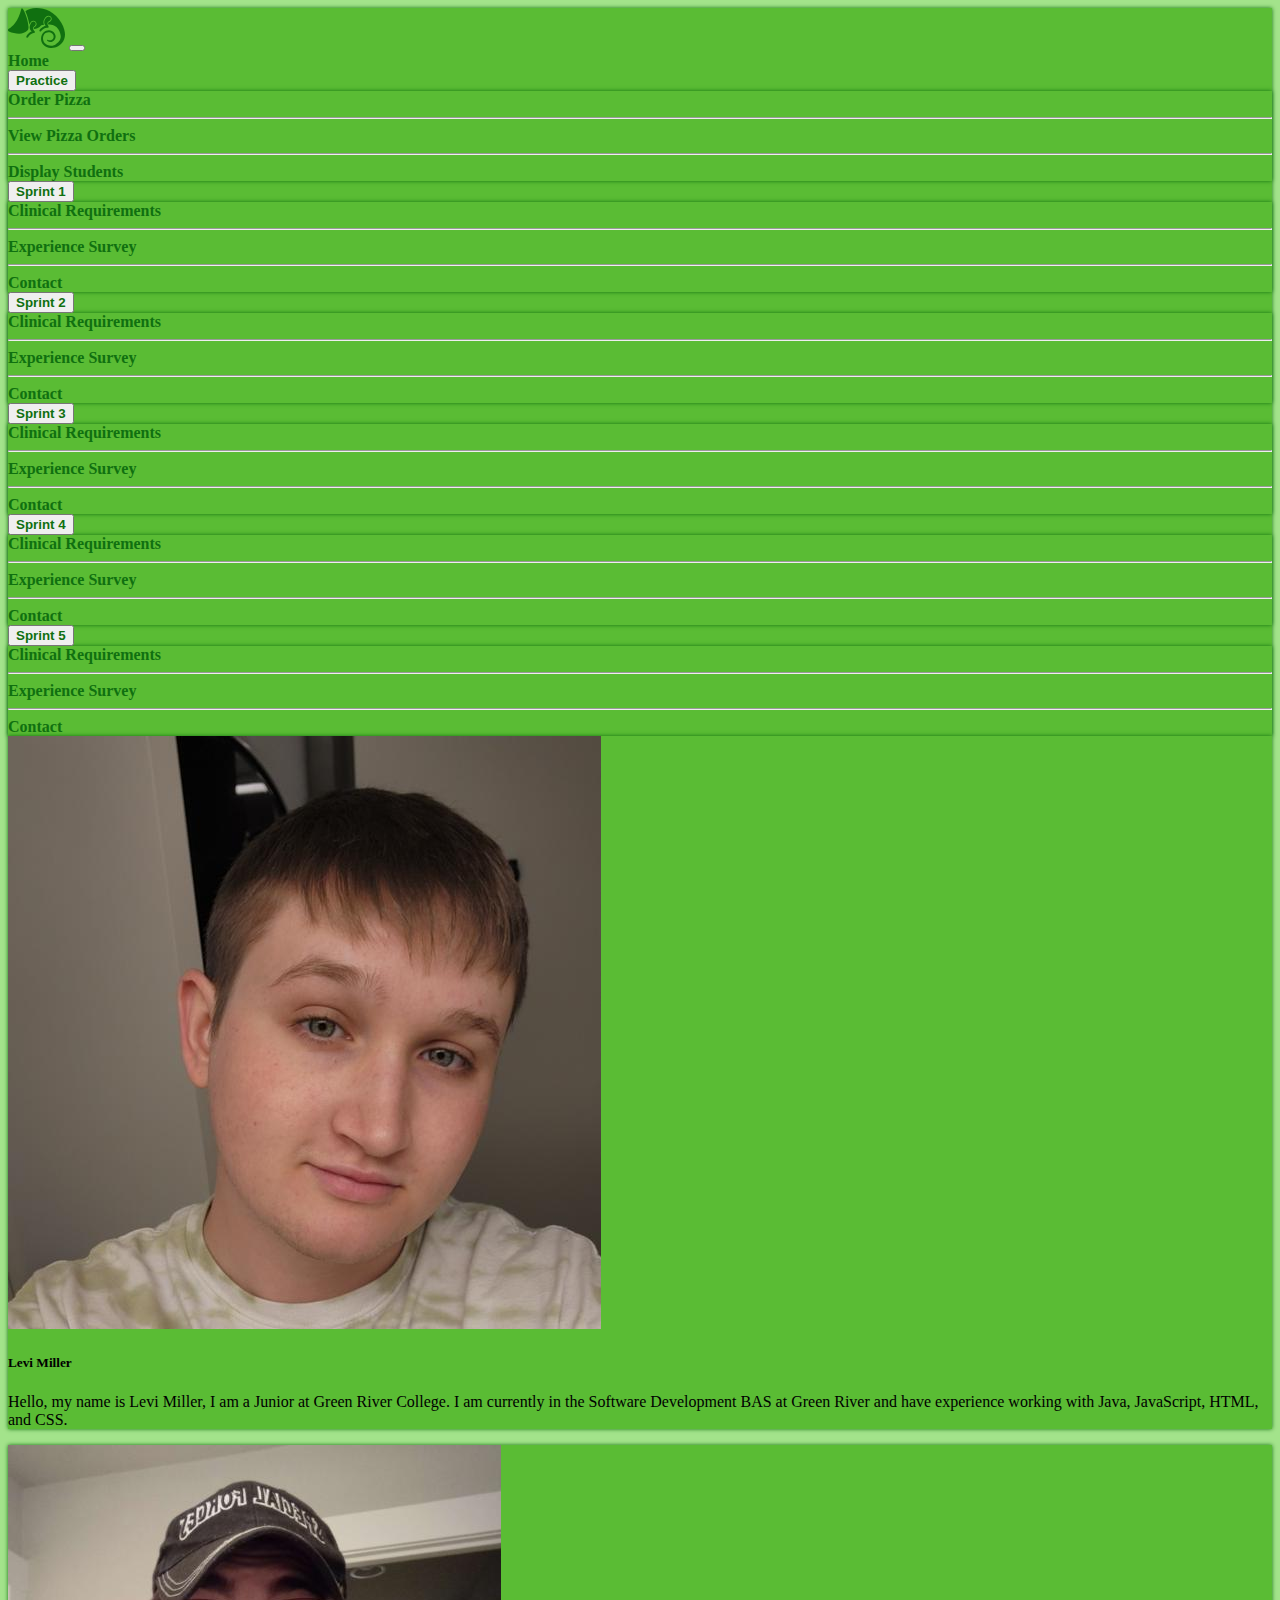
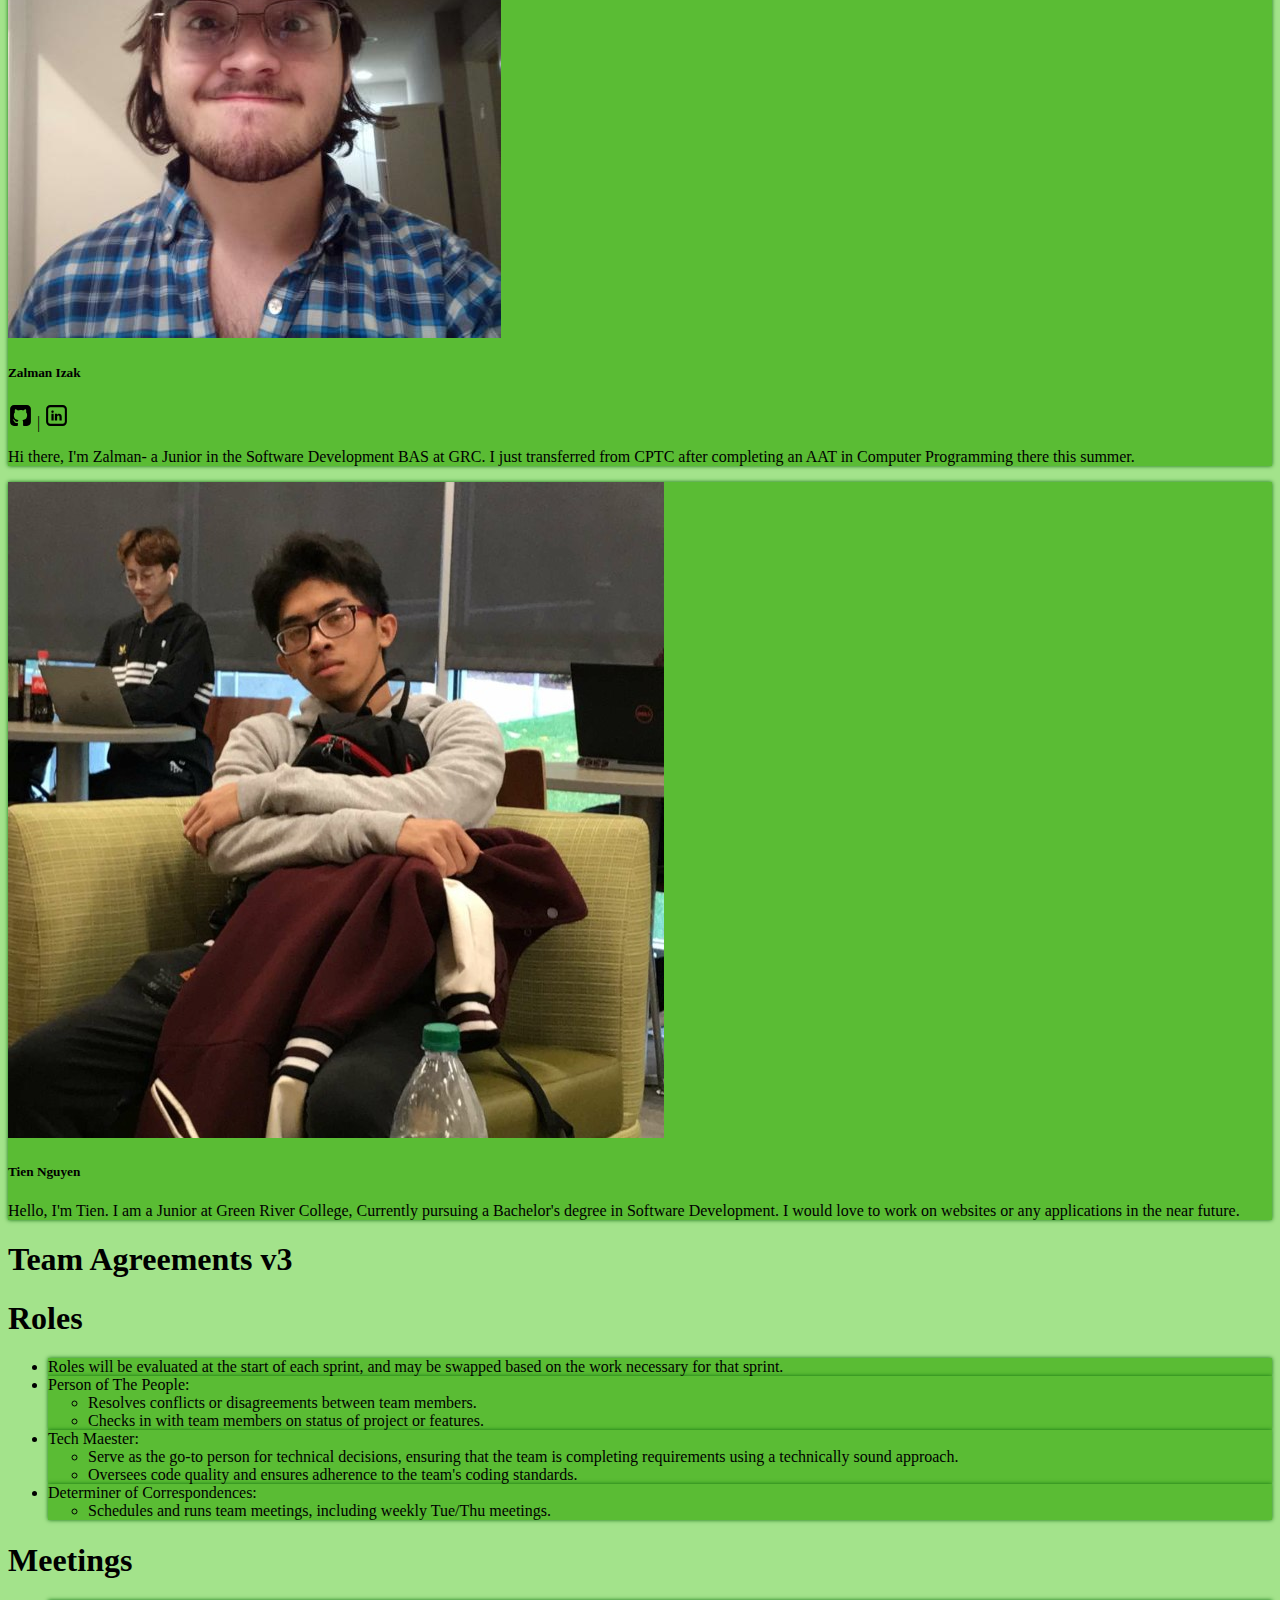
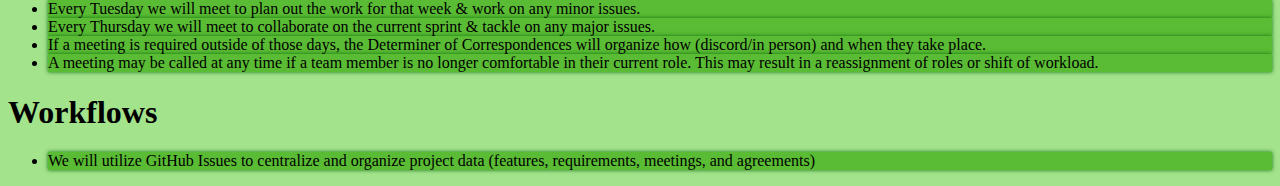
<file: index.html>
<!DOCTYPE html>
<html lang="en">
<head>
    <meta charset="UTF-8">
    <meta name="viewport" content="width=device-width, initial-scale=1.0">
    <title>Team Gecko</title>
    <link rel="icon" type="image/x-icon" href="/gecko-images/geckos-logo.svg">

    <link href="https://cdn.jsdelivr.net/npm/bootstrap@5.3.2/dist/css/bootstrap.min.css" rel="stylesheet" integrity="sha384-T3c6CoIi6uLrA9TneNEoa7RxnatzjcDSCmG1MXxSR1GAsXEV/Dwwykc2MPK8M2HN" crossorigin="anonymous">
    <script src="https://cdn.jsdelivr.net/npm/bootstrap@5.3.2/dist/js/bootstrap.bundle.min.js" integrity="sha384-C6RzsynM9kWDrMNeT87bh95OGNyZPhcTNXj1NW7RuBCsyN/o0jlpcV8Qyq46cDfL" crossorigin="anonymous"></script>
    <link rel="stylesheet" href="/css/gecko.css">
</head>
<body>
    <!--Start of Nav-->
    <nav class="navbar sticky-top navbar-expand-md mb-3">
        <div class="container">
            <a class="navbar-brand" href="/index.html">
                <img src="/gecko-images/geckos-logo.svg" height="40" alt="A logo of a green gecko">
            </a>
            <button class="navbar-toggler" type="button" data-bs-toggle="collapse" data-bs-target="#navbarNav"
                    aria-controls="navbarNav" aria-expanded="false" aria-label="Toggle navigation">
                    <span class="navbar-toggler-icon">
                    </span>
            </button>
            <div class="collapse navbar-collapse justify-content-end" id="navbarNav">
                <div class="navbar-nav">
                    <a class="nav-link active disabled" aria-current="page" href="/index.html">
                        Home
                    </a>
                    <div class="nav-item dropdown">
                        <button class="nav-link dropdown-toggle" data-bs-toggle="dropdown" aria-expanded="false">
                            Practice
                        </button>
                        <div class="dropdown-menu">
                            <a class="dropdown-item" href="/practice/pizza-ordering/index.php">
                                Order Pizza
                            </a>
                            <hr class="dropdown-divider">
                            <a class="dropdown-item" href="/practice/php/view-pizza-orders.php">
                                View Pizza Orders
                            </a>
                            <hr class="dropdown-divider">
                            <a class="dropdown-item" href="/practice/php/display-students.php">
                                Display Students
                            </a>
                        </div>
                    </div>
                    <div class="nav-item dropdown-center">
                        <button class="nav-link dropdown-toggle" data-bs-toggle="dropdown" aria-expanded="false">
                            Sprint 1
                        </button>
                        <div class="dropdown-menu">
                            <a class="dropdown-item" href="/sprint-1/requirements.html">
                                Clinical Requirements
                            </a>
                            <hr class="dropdown-divider">
                            <a class="dropdown-item" href="/sprint-1/experience.html">
                                Experience Survey
                            </a>
                            <hr class="dropdown-divider">
                            <a class="dropdown-item" href="/sprint-1/contact.html">
                                Contact
                            </a>
                        </div>
                    </div>
                    <div class="nav-item dropdown-center">
                        <button class="nav-link dropdown-toggle" data-bs-toggle="dropdown" aria-expanded="false">
                            Sprint 2
                        </button>
                        <div class="dropdown-menu">
                            <a class="dropdown-item" href="/sprint-2/requirements.html">
                                Clinical Requirements
                            </a>
                            <hr class="dropdown-divider">
                            <a class="dropdown-item" href="/sprint-2/experience.html">
                                Experience Survey
                            </a>
                            <hr class="dropdown-divider">
                            <a class="dropdown-item" href="/sprint-2/contact.html">
                                Contact
                            </a>
                        </div>
                    </div>
                    <div class="nav-item dropdown-center">
                        <button class="nav-link dropdown-toggle" data-bs-toggle="dropdown" aria-expanded="false">
                            Sprint 3
                        </button>
                        <div class="dropdown-menu">
                            <a class="dropdown-item" href="/sprint-3/requirements.php">
                                Clinical Requirements
                            </a>
                            <hr class="dropdown-divider">
                            <a class="dropdown-item" href="/sprint-3/experience.php">
                                Experience Survey
                            </a>
                            <hr class="dropdown-divider">
                            <a class="dropdown-item" href="/sprint-3/contact.php">
                                Contact
                            </a>
                        </div>
                    </div>
                    <div class="nav-item dropdown-center">
                        <button class="nav-link dropdown-toggle" data-bs-toggle="dropdown" aria-expanded="false">
                            Sprint 4
                        </button>
                        <div class="dropdown-menu">
                            <a class="dropdown-item" href="/sprint-4/requirements.php">
                                Clinical Requirements
                            </a>
                            <hr class="dropdown-divider">
                            <a class="dropdown-item" href="/sprint-4/experience.php">
                                Experience Survey
                            </a>
                            <hr class="dropdown-divider">
                            <a class="dropdown-item" href="/sprint-4/contact.php">
                                Contact
                            </a>
                        </div>
                    </div>
                    <div class="nav-item dropdown-center">
                        <button class="nav-link dropdown-toggle" data-bs-toggle="dropdown" aria-expanded="false">
                            Sprint 5
                        </button>
                        <div class="dropdown-menu">
                            <a class="dropdown-item" href="/sprint-5/requirements.php">
                                Clinical Requirements
                            </a>
                            <hr class="dropdown-divider">
                            <a class="dropdown-item" href="/sprint-5/experience.php">
                                Experience Survey
                            </a>
                            <hr class="dropdown-divider">
                            <a class="dropdown-item" href="/sprint-5/contact.php">
                                Contact
                            </a>
                        </div>
                    </div>
                </div>
            </div>
        </div>
    </nav>
    <!--End of Nav-->

    <!--Start of Profiles-->
    <div class="container">
        <div class="row">
            <!--Levi's Profile-->
            <div class="col-12 col-md-4">
                <div class="card text-center h-100" style="width: 100%">
                    <img src="/gecko-images/levi_photo.jpg" class="card-img-top" alt="...">
                    <div class="card-header">
                        <h5 class="card-title">Levi Miller</h5>
                    </div>
                    <div class="card-body">
                        <p class="card-text">Hello, my name is Levi Miller, I am a Junior at Green River College.
                            I am currently in the Software Development BAS at Green River and have experience working with
                            Java, JavaScript, HTML, and CSS.
                        </p>
                    </div>
                </div>
            </div>
            <!--Zalman's Profile-->
            <div class="col-12 col-md-4">
                <div class="card text-center h-100">
                    <img src="/gecko-images/zalman_photo.jpg" class="card-img-top" alt="A really cool image of Zalman Izak">
                    <div class="card-header">
                        <h5 class="card-title">Zalman Izak</h5>
                        <a href="https://github.com/thezalmanian" target="_blank">
                            <svg width="25px" viewBox="-2 -2 24 24" xmlns="http://www.w3.org/2000/svg" preserveAspectRatio="xMinYMin">
                                <g>
                                    <path d="M18.88 1.099C18.147.366 17.265 0 16.233 0H3.746C2.714 0 1.832.366 1.099 1.099.366 1.832 0 2.714 0 3.746v12.487c0 1.032.366 1.914 1.099 2.647.733.733 1.615 1.099 2.647 1.099H6.66c.19 0 .333-.007.429-.02a.504.504 0 0 0 .286-.169c.095-.1.143-.245.143-.435l-.007-.885c-.004-.564-.006-1.01-.006-1.34l-.3.052c-.19.035-.43.05-.721.046a5.555 5.555 0 0 1-.904-.091 2.026 2.026 0 0 1-.872-.39 1.651 1.651 0 0 1-.572-.8l-.13-.3a3.25 3.25 0 0 0-.41-.663c-.186-.243-.375-.407-.566-.494l-.09-.065a.956.956 0 0 1-.17-.156.723.723 0 0 1-.117-.182c-.026-.061-.004-.111.065-.15.07-.04.195-.059.378-.059l.26.04c.173.034.388.138.643.311a2.1 2.1 0 0 1 .631.677c.2.355.44.626.722.813.282.186.566.28.852.28.286 0 .533-.022.742-.065a2.59 2.59 0 0 0 .585-.196c.078-.58.29-1.028.637-1.34a8.907 8.907 0 0 1-1.333-.234 5.314 5.314 0 0 1-1.223-.507 3.5 3.5 0 0 1-1.047-.872c-.277-.347-.505-.802-.683-1.365-.177-.564-.266-1.215-.266-1.952 0-1.049.342-1.942 1.027-2.68-.32-.788-.29-1.673.091-2.652.252-.079.625-.02 1.119.175.494.195.856.362 1.086.5.23.14.414.257.553.352a9.233 9.233 0 0 1 2.497-.338c.859 0 1.691.113 2.498.338l.494-.312a6.997 6.997 0 0 1 1.197-.572c.46-.174.81-.221 1.054-.143.39.98.424 1.864.103 2.653.685.737 1.028 1.63 1.028 2.68 0 .737-.089 1.39-.267 1.957-.177.568-.407 1.023-.689 1.366-.282.343-.633.63-1.053.865-.42.234-.828.403-1.223.507a8.9 8.9 0 0 1-1.333.235c.45.39.676 1.005.676 1.846v3.11c0 .147.021.266.065.357a.36.36 0 0 0 .208.189c.096.034.18.056.254.064.074.01.18.013.318.013h2.914c1.032 0 1.914-.366 2.647-1.099.732-.732 1.099-1.615 1.099-2.647V3.746c0-1.032-.367-1.914-1.1-2.647z">
                                    </path>
                                </g>
                            </svg>
                        </a> |
                        <a href="https://www.linkedin.com/in/zalman-izak/" target="_blank">
                            <svg width="25px" viewBox="-2 -2 24 24" xmlns="http://www.w3.org/2000/svg" preserveAspectRatio="xMinYMin">
                                <g>
                                    <path d="M15 11.13v3.697h-2.143v-3.45c0-.866-.31-1.457-1.086-1.457-.592 0-.945.398-1.1.784-.056.138-.071.33-.071.522v3.601H8.456s.029-5.842 0-6.447H10.6v.913l-.014.021h.014v-.02c.285-.44.793-1.066 1.932-1.066 1.41 0 2.468.922 2.468 2.902zM6.213 5.271C5.48 5.271 5 5.753 5 6.385c0 .62.466 1.115 1.185 1.115h.014c.748 0 1.213-.496 1.213-1.115-.014-.632-.465-1.114-1.199-1.114zm-1.086 9.556h2.144V8.38H5.127v6.447z">
                                    </path>
                                    <path d="M4 2a2 2 0 0 0-2 2v12a2 2 0 0 0 2 2h12a2 2 0 0 0 2-2V4a2 2 0 0 0-2-2H4zm0-2h12a4 4 0 0 1 4 4v12a4 4 0 0 1-4 4H4a4 4 0 0 1-4-4V4a4 4 0 0 1 4-4z">
                                    </path>
                                </g>
                            </svg>
                        </a>
                    </div>
                    <div class="card-body">
                        <p class="card-text">
                            Hi there, I'm Zalman- a Junior in the Software Development BAS at GRC.
                            I just transferred from CPTC after completing an AAT in Computer Programming
                            there this summer.
                        </p>
                    </div>
                </div>
            </div>
            <!--Tien's Profile-->
            <div class="col-12 col-md-4" >
                <div class="card text-center h-100" >
                    <img src="/gecko-images/tien_photo.jpg" class="card-img-top" alt="...">
                    <div class="card-header">
                        <h5 class="card-title">Tien Nguyen</h5>
                    </div>
                    <div class="card-body">
                        <p class="card-text"> Hello, I'm Tien. I am a Junior at Green River College, Currently pursuing a Bachelor's degree in Software Development. I would love to work on websites or any applications in the near future. </p>
                    </div>
                </div>
            </div>
        </div>
    </div>
    <!--End of Profiles-->

    <!--Start of Team Agreements -->
    <div class="container my-2">
        <div class="row">
            <div class="col-12 text-center py-3">
                <h1 class="display-4">
                    Team Agreements v3
                </h1>
            </div>
            <div class="col-12 col-md-6 mt-2">
                <h1 class="display-6 text-center">
                    Roles
                </h1>
                <ul class="list-group">
                    <li class="list-group-item">
                        Roles will be evaluated at the start of each sprint,
                        and may be swapped based on the work necessary for that sprint.
                    </li>
                    <li class="list-group-item">
                        Person of The People:
                        <ul>
                            <li>
                                Resolves conflicts or disagreements between team members.
                            </li>
                            <li>
                                Checks in with team members on status of project or features.
                            </li>
                        </ul>
                    </li>
                    <li class="list-group-item">
                        Tech Maester:
                        <ul>
                            <li>
                                Serve as the go-to person for technical decisions, ensuring that the
                                team is completing requirements using a technically sound approach.
                            </li>
                            <li>
                                Oversees code quality and ensures adherence to the team's coding standards.
                            </li>
                        </ul>
                    </li>
                    <li class="list-group-item">
                        Determiner of Correspondences:
                        <ul>
                            <li>
                                Schedules and runs team meetings, including weekly Tue/Thu meetings.
                            </li>
                        </ul>
                    </li>
                </ul>
            </div>
            <div class="col-12 col-md-6 mt-2">
                <h1 class="display-6 text-center">
                    Meetings
                </h1>
                <ul class="list-group">
                    <li class="list-group-item">
                        Every Tuesday we will meet to plan out the work for that week & work on any minor issues.
                    </li>
                    <li class="list-group-item">
                        Every Thursday we will meet to collaborate on the current sprint & tackle on any major issues.
                    </li>
                    <li class="list-group-item">
                        If a meeting is required outside of those days, the Determiner of Correspondences
                        will organize how (discord/in person) and when they take place.
                    </li>
                    <li class="list-group-item">
                        A meeting may be called at any time if a team member is no longer comfortable
                        in their current role. This may result in a reassignment of roles or shift of workload.
                    </li>
                </ul>
            </div>
            <div class="col-12 col-md-6 mt-2 border border-danger">
                <h1 class="display-6 text-center">
                    Workflows
                </h1>
                <ul class="list-group">
                    <li class="list-group-item">
                        We will utilize GitHub Issues to centralize and organize project data (features, requirements, meetings, and agreements)
                    </li>
                </ul>
            </div>
        </div>
    </div>
    <!--End of Team Agreements -->
</body>
</html>
</file>
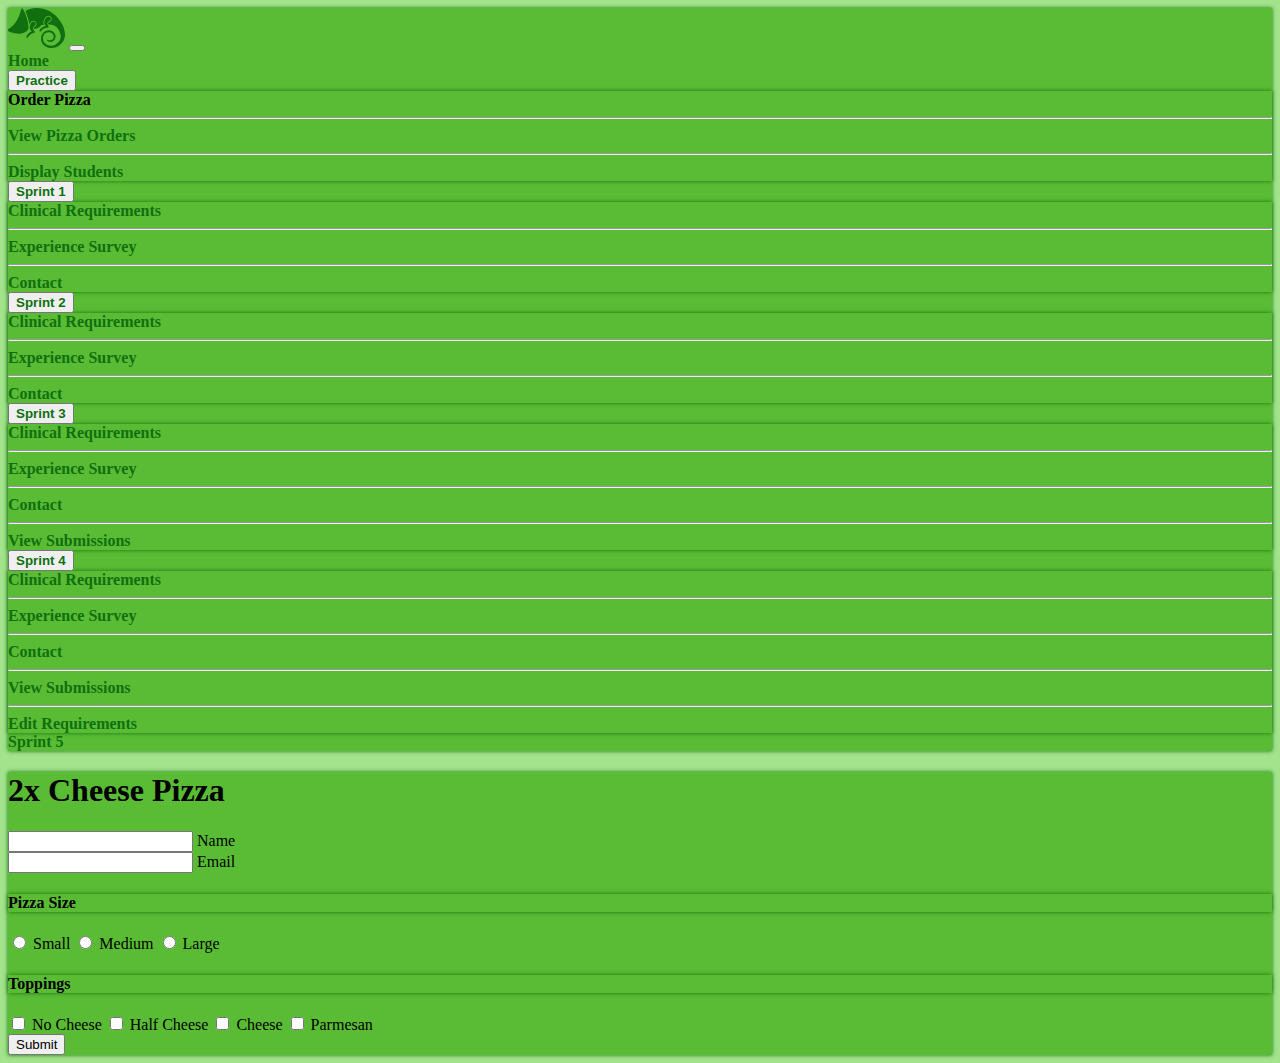
<file: practice/pizza-ordering/index.html>
<!DOCTYPE html>
<html lang="en">
<head>
    <meta charset="UTF-8">
    <meta name="viewport" content="width=device-width, initial-scale=1.0">
    <title>Pizza Ordering</title>
    <link rel="icon" type="image/x-icon" href="/gecko-images/geckos-logo.svg">

    <link href="https://cdn.jsdelivr.net/npm/bootstrap@5.3.2/dist/css/bootstrap.min.css" rel="stylesheet" integrity="sha384-T3c6CoIi6uLrA9TneNEoa7RxnatzjcDSCmG1MXxSR1GAsXEV/Dwwykc2MPK8M2HN" crossorigin="anonymous">
    <script src="https://cdn.jsdelivr.net/npm/bootstrap@5.3.2/dist/js/bootstrap.bundle.min.js" integrity="sha384-C6RzsynM9kWDrMNeT87bh95OGNyZPhcTNXj1NW7RuBCsyN/o0jlpcV8Qyq46cDfL" crossorigin="anonymous"></script>
    <link rel="stylesheet" href="/css/practice.css">
</head>
<body>
    <!--Start of Nav-->
    <nav class="navbar sticky-top navbar-expand-md mb-3">
        <div class="container">
            <a class="navbar-brand" href="/index.html">
                <img src="/gecko-images/geckos-logo.svg" height="40" alt="A logo of a green gecko">
            </a>
            <button class="navbar-toggler" type="button" data-bs-toggle="collapse" data-bs-target="#navbarNav"
                    aria-controls="navbarNav" aria-expanded="false" aria-label="Toggle navigation">
                    <span class="navbar-toggler-icon">
                    </span>
            </button>
            <div class="collapse navbar-collapse justify-content-end" id="navbarNav">
                <div class="navbar-nav">
                    <a class="nav-link" href="/index.html">
                        Home
                    </a>
                    <div class="nav-item dropdown">
                        <button class="nav-link dropdown-toggle" data-bs-toggle="dropdown" aria-expanded="false">
                            Practice
                        </button>
                        <div class="dropdown-menu">
                            <a class="dropdown-item active disabled" aria-current="page" href="/practice/pizza-ordering/index.html">
                                Order Pizza
                            </a>
                            <hr class="dropdown-divider">
                            <a class="dropdown-item" href="/practice/php/view-pizza-orders.php">
                                View Pizza Orders
                            </a>
                            <hr class="dropdown-divider">
                            <a class="dropdown-item" href="/practice/php/display-students.php">
                                Display Students
                            </a>
                        </div>
                    </div>
                    <div class="nav-item dropdown">
                        <button class="nav-link dropdown-toggle" data-bs-toggle="dropdown" aria-expanded="false">
                            Sprint 1
                        </button>
                        <div class="dropdown-menu">
                            <a class="dropdown-item" href="/sprint-1/requirements.html">
                                Clinical Requirements
                            </a>
                            <hr class="dropdown-divider">
                            <a class="dropdown-item" href="/sprint-1/experience.html">
                                Experience Survey
                            </a>
                            <hr class="dropdown-divider">
                            <a class="dropdown-item" href="/sprint-1/contact.html">
                                Contact
                            </a>
                        </div>
                    </div>
                    <div class="nav-item dropdown">
                        <button class="nav-link dropdown-toggle" data-bs-toggle="dropdown" aria-expanded="false">
                            Sprint 2
                        </button>
                        <div class="dropdown-menu">
                            <a class="dropdown-item" href="/sprint-2/requirements.html">
                                Clinical Requirements
                            </a>
                            <hr class="dropdown-divider">
                            <a class="dropdown-item" href="/sprint-2/experience.html">
                                Experience Survey
                            </a>
                            <hr class="dropdown-divider">
                            <a class="dropdown-item" href="/sprint-2/contact.html">
                                Contact
                            </a>
                        </div>
                    </div>
                    <div class="nav-item dropdown">
                        <button class="nav-link dropdown-toggle" data-bs-toggle="dropdown" aria-expanded="false">
                            Sprint 3
                        </button>
                        <div class="dropdown-menu">
                            <a class="dropdown-item" href="/sprint-3/requirements.php">
                                Clinical Requirements
                            </a>
                            <hr class="dropdown-divider">
                            <a class="dropdown-item" href="/sprint-3/experience.php">
                                Experience Survey
                            </a>
                            <hr class="dropdown-divider">
                            <a class="dropdown-item" href="/sprint-3/contact.php">
                                Contact
                            </a>
                            <hr class="dropdown-divider">
                            <a class="dropdown-item" href="/php/view-entries.php">
                                View Submissions
                            </a>
                        </div>
                    </div>
                    <div class="nav-item dropdown">
                        <button class="nav-link dropdown-toggle" data-bs-toggle="dropdown" aria-expanded="false">
                            Sprint 4
                        </button>
                        <div class="dropdown-menu">
                            <a class="dropdown-item" href="/sprint-4/requirements.php">
                                Clinical Requirements
                            </a>
                            <hr class="dropdown-divider">
                            <a class="dropdown-item" href="/sprint-4/experience.php">
                                Experience Survey
                            </a>
                            <hr class="dropdown-divider">
                            <a class="dropdown-item" href="/sprint-4/contact.php">
                                Contact
                            </a>
                            <hr class="dropdown-divider">
                            <a class="dropdown-item" href="/php/view-entries.php">
                                View Submissions
                            </a>
                            <hr class="dropdown-divider">
                            <a class="dropdown-item" href="/php/edit-requirements.php">
                                Edit Requirements
                            </a>
                        </div>
                    </div>
                    <a class="nav-link" href="#">
                        Sprint 5
                    </a>
                </div>
            </div>
        </div>
    </nav>
    <!--End of Nav-->

    <div class="container">
        <div class="row">
            <div class="col-md-1 col-lg-2">
            </div>
            <div class="col-12 col-md-10 col-lg-8 text-center">
                <form id="pizza-shop" action="/practice/php/add-pizza-order.php" target="_blank" method="post">
                    <div class="card p-3">
                        <h1>2x Cheese Pizza</h1>
                        <div class="form-floating my-1">
                            <input type="text" class="form-control" id="customer-name" name="customer-name" 
                                    placeholder="" required>
                            <label for="customer-name">Name</label>
                        </div>
                        <div class="form-floating my-2">
                            <input type="email" class="form-control" id="customer-email" name="customer-email" 
                                    placeholder="" required>
                            <label for="customer-email">Email</label>
                        </div>
                        <div class="container">
                            <h4 class="col-12 card py-2 input-heading">Pizza Size</h4>
                            <div class="row input-group-text justify-content-center py-2 my-2">
                                <input type="radio" class="btn-check" name="pizza-size" id="small-pizza" value="S">
                                <label class="btn col-3 m-2" for="small-pizza">Small</label>

                                <input type="radio" class="btn-check" name="pizza-size" id="medium-pizza" value="M">
                                <label class="btn col-3 m-2" for="medium-pizza">Medium</label>

                                <input type="radio" class="btn-check" name="pizza-size" id="large-pizza" value="L" required>
                                <label class="btn col-3 m-2" for="large-pizza">Large</label>
                            </div>
                        </div>
                        <div class="container">
                            <h4 class="col-12 card py-2 input-heading">Toppings</h4>
                            <div class="row input-group-text justify-content-center py-2 my-2">
                                <input class="btn-check topping-check" id="no-cheese" type="checkbox" name="no-cheese">
                                <label class="btn col-4 col-lg-2 m-2" for="no-cheese">No Cheese</label>
                
                                <input class="btn-check topping-check" id="half-cheese" type="checkbox" name="half-cheese">
                                <label class="btn col-4 col-lg-2 m-2" for="half-cheese">Half Cheese</label>
        
                                <input class="btn-check topping-check" id="cheese" type="checkbox" name="cheese">
                                <label class="btn col-4 col-lg-2 m-2" for="cheese">Cheese</label>
                                
                                <input class="btn-check topping-check" id="parmesan" type="checkbox" name="parmesan-cheese">
                                <label class="btn col-4 col-lg-2 m-2" for="parmesan">Parmesan</label>
                            </div>
                        </div>
                        <button class="btn w-100 py-2 my-2" type="submit" id="submit">Submit</button>
                    </div>
                </form>
            </div>
            <div class="col-md-1 col-lg-2">
            </div>
        </div>
    </div>

    <script>
        // when the page loads
        window.addEventListener('load', function() {            
            // setup onclick for the "Submit" button so it triggers form validation
            setupButtonOnClick('submit', validateCheckBox);
        })

        /**
         * Ensures the user selected exactly two toppings. If not, form is not submitted
         */
        function validateCheckBox() {
            // get all topping checkboxes
            let toppingsCheckBoxes = document.querySelectorAll('.topping-check') 

            // run through all checkboxes on page
            let numChecked = 0;
            toppingsCheckBoxes.forEach((currentCheckBox) => {
                if(currentCheckBox.checked) {
                    numChecked++;
                }
            })

            // user must choose exactly two toppings
            if(numChecked !== 2) {
                // display error
                alert("You must choose exactly two toppings!");
                
                // stop the form from being submitted
                event.preventDefault();
            }
        }

        /**
         * Sets up an onclick event for the given button using the given function
         * @param buttonID The button's id
         * @param useFunction The function to be called when button is clicked
         */
        function setupButtonOnClick(buttonID, useFunction) {
            // get the button
            let button = getByID(buttonID);

            // set it's onclick event
            button.addEventListener("click", useFunction);
        }

        /**
         * Shortened form of the document.getElementById method
         * @param elementID The element's id
         * @returns The corresponding HTML Element
         */
        function getByID(elementID) {
            return document.getElementById(elementID);
        }
    </script>
</body>
</html>
</file>
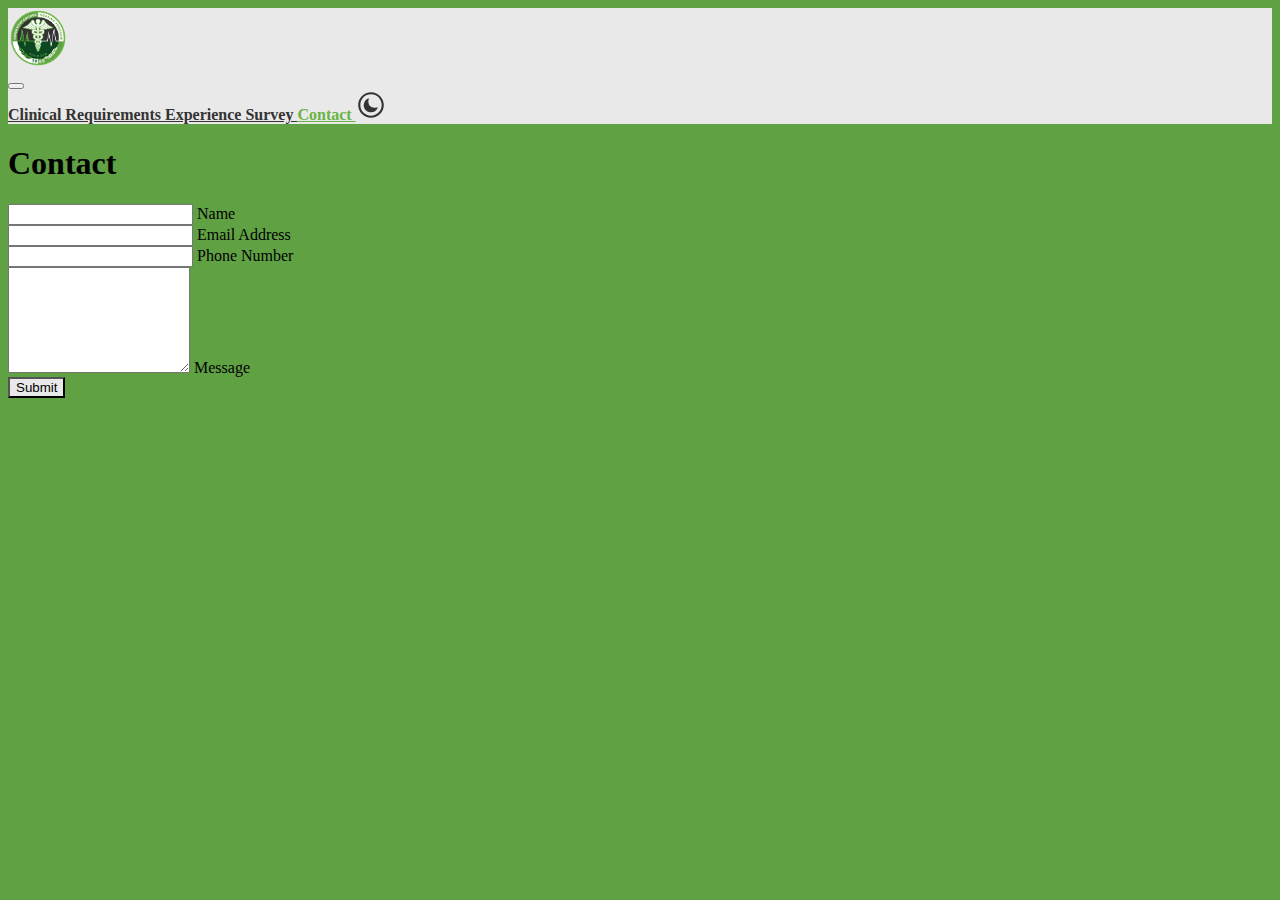
<file: sprint-1/contact.html>
<!DOCTYPE html>
<html lang="en">
<head>
    <meta charset="UTF-8">
    <meta name="viewport" content="width=device-width, initial-scale=1.0">
    <title>Contact</title>
    <link rel="icon" type="image/x-icon" href="/nursing-images/nursing-logo.png">

    <link href="https://cdn.jsdelivr.net/npm/bootstrap@5.3.2/dist/css/bootstrap.min.css" rel="stylesheet" integrity="sha384-T3c6CoIi6uLrA9TneNEoa7RxnatzjcDSCmG1MXxSR1GAsXEV/Dwwykc2MPK8M2HN" crossorigin="anonymous">
    <script src="https://cdn.jsdelivr.net/npm/bootstrap@5.3.2/dist/js/bootstrap.bundle.min.js" integrity="sha384-C6RzsynM9kWDrMNeT87bh95OGNyZPhcTNXj1NW7RuBCsyN/o0jlpcV8Qyq46cDfL" crossorigin="anonymous"></script>
    <link rel="stylesheet" href="/css/nursing.css">

    <!--Implement theme switcher-->
    <script src="/js/theme-switcher.js"></script>
</head>
<body>
    <!--Start of Nav-->
    <nav class="navbar sticky-top navbar-expand-md mb-3 border-bottom">
        <div class="container">
            <div class="navbar-brand">
                <img src="/nursing-images/nursing-logo.png" height="60" alt="GRC Nursing Program founded 1965">
            </div>
            <button class="navbar-toggler" type="button" data-bs-toggle="collapse" data-bs-target="#navbar-nav"
                    aria-controls="navbar-nav" aria-expanded="false" aria-label="Toggle navigation">
                <span class="navbar-toggler-icon"></span>
            </button>
            <div class="collapse navbar-collapse flex-row-reverse" id="navbar-nav">
                <div class="navbar-nav">
                    <a class="nav-link" href="/sprint-1/requirements.html">
                        Clinical Requirements
                    </a>
                    <a class="nav-link" href="/sprint-1/experience.html">
                        Experience Survey
                    </a>
                    <a class="nav-link active disabled" href="/sprint-1/contact.html" aria-current="page">
                        Contact
                    </a>
                    <a class="nav-link" id="theme-switcher">
                        <svg viewBox="0 0 56 56" xmlns="http://www.w3.org/2000/svg">
                            <path id="theme-icon" d="M 27.9999 51.9063 C 41.0546 51.9063 51.9063 41.0781 51.9063 28 C 51.9063 14.9453 41.0312 4.0937 27.9765 4.0937 C 14.8983 4.0937 4.0937 14.9453 4.0937 28 C 4.0937 41.0781 14.9218 51.9063 27.9999 51.9063 Z M 27.9999 47.9219 C 16.9374 47.9219 8.1014 39.0625 8.1014 28 C 8.1014 16.9609 16.9140 8.0781 27.9765 8.0781 C 39.0155 8.0781 47.8983 16.9609 47.9219 28 C 47.9454 39.0625 39.0390 47.9219 27.9999 47.9219 Z M 34.7030 33.2031 C 27.6014 33.2031 23.0546 28.75 23.0546 21.6484 C 23.0546 20.1719 23.4530 18.0859 23.8749 16.9844 C 23.9921 16.6797 24.0155 16.4922 24.0155 16.3750 C 24.0155 16.0234 23.7343 15.6250 23.2421 15.6250 C 23.0780 15.6250 22.7968 15.6484 22.4921 15.7656 C 17.6405 17.6875 14.3827 22.9375 14.3827 28.4453 C 14.3827 36.1563 20.2655 41.6641 27.9765 41.6641 C 33.6014 41.6641 38.4530 38.1953 40.1405 33.9531 C 40.2577 33.6484 40.2812 33.3437 40.2812 33.25 C 40.2812 32.7578 39.8827 32.4297 39.5077 32.4297 C 39.3671 32.4297 39.2030 32.4531 38.9452 32.5234 C 37.9609 32.8750 36.3202 33.2031 34.7030 33.2031 Z">
                            </path>
                        </svg>
                    </a>
                </div>
            </div>
        </div>
    </nav>
    <!--End of Nav-->
    <main class="container" id="contact">
        <div class="row">
            <div class="col-md-2 col-lg-3">
            </div>
            <div class="col-12 col-md-8 col-lg-6">
                <h1 class="col-12 mb-3 text-center">
                    Contact
                </h1>
                <form action="/vardump.php" target="_blank" method="post" id="contact-form">
                    <div class="contact form-floating my-2">
                        <input type="text" class="form-control" id="name" name="name"
                            placeholder="" required>
                        <label for="name">Name</label>
                    </div>
                    <div class="contact form-floating my-2">
                        <input type="email" class="form-control" id="email" name="email" 
                            placeholder="" required>
                        <label for="email">Email Address</label>
                    </div>
                    <div class="contact form-floating my-2">
                        <input type="tel" class="form-control" id="phone" name="phone" 
                            placeholder="" required 
                            pattern="[0-9]{3} [0-9]{3} [0-9]{4}|[0-9]{3}-[0-9]{3}-[0-9]{4}|[0-9]{3}[0-9]{3}[0-9]{4}">
                        <label for="phone">Phone Number</label>
                    </div>
                    <div class="contact form-floating my-2">
                        <textarea class="form-control" id="message" name="message"
                            placeholder="" required></textarea>
                        <label for="message">Message</label>
                    </div>
                    <button class="btn w-100 py-2 mb-2" type="submit-contact">Submit</button>
                </form>
            </div>
            <div class="col-md-2 col-lg-3">
            </div>
        </div>
    </main>
</body>
</html>
</file>
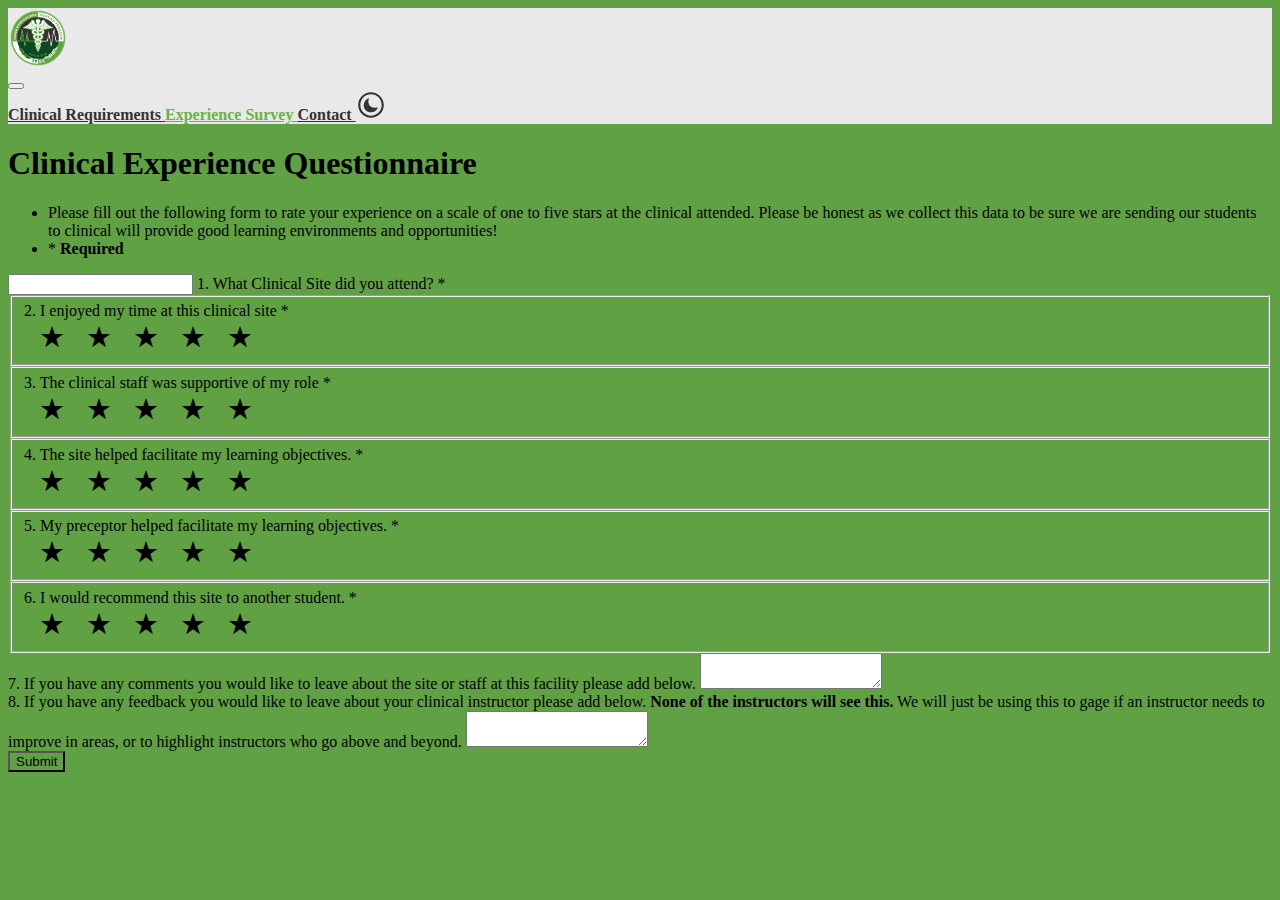
<file: sprint-1/experience.html>
<!DOCTYPE html>
<html lang="en">
<head>
    <meta charset="UTF-8">
    <meta name="viewport" content="width=device-width, initial-scale=1.0">
    <title>Experience Survey</title>
    <link rel="icon" type="image/x-icon" href="/nursing-images/nursing-logo.png">
    
    <link href="https://cdn.jsdelivr.net/npm/bootstrap@5.3.2/dist/css/bootstrap.min.css" rel="stylesheet" integrity="sha384-T3c6CoIi6uLrA9TneNEoa7RxnatzjcDSCmG1MXxSR1GAsXEV/Dwwykc2MPK8M2HN" crossorigin="anonymous">
    <script src="https://cdn.jsdelivr.net/npm/bootstrap@5.3.2/dist/js/bootstrap.bundle.min.js" integrity="sha384-C6RzsynM9kWDrMNeT87bh95OGNyZPhcTNXj1NW7RuBCsyN/o0jlpcV8Qyq46cDfL" crossorigin="anonymous"></script>
    <link rel="stylesheet" href="/css/nursing.css">
    
    <!--Implement theme switcher-->
    <script src="/js/theme-switcher.js"></script>
</head>
<body>
    <!--Start of Nav-->
    <nav class="navbar sticky-top navbar-expand-md mb-3 border-bottom">
        <div class="container">
            <div class="navbar-brand">
                <img src="/nursing-images/nursing-logo.png" height="60" alt="GRC Nursing Program founded 1965">
            </div>
            <button class="navbar-toggler" type="button" data-bs-toggle="collapse" data-bs-target="#navbar-nav"
                    aria-controls="navbar-nav" aria-expanded="false" aria-label="Toggle navigation">
                <span class="navbar-toggler-icon"></span>
            </button>
            <div class="collapse navbar-collapse flex-row-reverse" id="navbar-nav">
                <div class="navbar-nav">
                    <a class="nav-link" href="/sprint-1/requirements.html">
                        Clinical Requirements
                    </a>
                    <a class="nav-link active disabled" href="/sprint-1/experience.html" aria-current="page">
                        Experience Survey
                    </a>
                    <a class="nav-link" href="/sprint-1/contact.html">
                        Contact
                    </a>
                    <a class="nav-link" id="theme-switcher">
                        <svg viewBox="0 0 56 56" xmlns="http://www.w3.org/2000/svg">
                            <path id="theme-icon" d="M 27.9999 51.9063 C 41.0546 51.9063 51.9063 41.0781 51.9063 28 C 51.9063 14.9453 41.0312 4.0937 27.9765 4.0937 C 14.8983 4.0937 4.0937 14.9453 4.0937 28 C 4.0937 41.0781 14.9218 51.9063 27.9999 51.9063 Z M 27.9999 47.9219 C 16.9374 47.9219 8.1014 39.0625 8.1014 28 C 8.1014 16.9609 16.9140 8.0781 27.9765 8.0781 C 39.0155 8.0781 47.8983 16.9609 47.9219 28 C 47.9454 39.0625 39.0390 47.9219 27.9999 47.9219 Z M 34.7030 33.2031 C 27.6014 33.2031 23.0546 28.75 23.0546 21.6484 C 23.0546 20.1719 23.4530 18.0859 23.8749 16.9844 C 23.9921 16.6797 24.0155 16.4922 24.0155 16.3750 C 24.0155 16.0234 23.7343 15.6250 23.2421 15.6250 C 23.0780 15.6250 22.7968 15.6484 22.4921 15.7656 C 17.6405 17.6875 14.3827 22.9375 14.3827 28.4453 C 14.3827 36.1563 20.2655 41.6641 27.9765 41.6641 C 33.6014 41.6641 38.4530 38.1953 40.1405 33.9531 C 40.2577 33.6484 40.2812 33.3437 40.2812 33.25 C 40.2812 32.7578 39.8827 32.4297 39.5077 32.4297 C 39.3671 32.4297 39.2030 32.4531 38.9452 32.5234 C 37.9609 32.8750 36.3202 33.2031 34.7030 33.2031 Z">
                            </path>
                        </svg>
                    </a>
                </div>
            </div>
        </div>
    </nav>
    <!--End of Nav-->
    <main class="container" id="experience">
        <div class="row">
            <div class="col-md-2 col-lg-3">
            </div>
            <div class="col-12 col-md-8 col-lg-6">
                <h1 class="col-12 mb-3 text-center">
                    Clinical Experience Questionnaire
                </h1>
                <div class="card" id="info-form">
                    <ul class="list-group list-group-flush text-center">
                        <li class="list-group-item text-break px-2">
                            Please fill out the following form to rate your experience on a scale of one 
                            to five stars at the clinical attended. Please be honest as we collect this data 
                            to be sure we are sending our students to clinical will provide good 
                            learning environments and opportunities!
                        </li>
                        <li class="list-group-item text-break px-2">
                            <span class="text-danger">*</span> 
                            <b>Required</b>
                        </li>
                    </ul>
                </div>
                <form action="/php/vardump.php" target="_blank" method="post" id="experience-form">
                    <!-- Question 1 -->
                    <div class="form-floating my-1">
                        <input type="text" class="form-control" id="question-1" name="question-1" 
                            placeholder="" required>
                        <label for="question-1">
                            1. What Clinical Site did you attend? 
                            <span class="text-danger">*</span>
                        </label>
                    </div>
                    <!-- End of question 1 -->
        
                    <!-- question 2 -->
                    <fieldset class="card p-3 my-1" id="rating-question-2">
                        <div id="question-2">
                            2. I enjoyed my time at this clinical site <span class="text-danger">*</span>
                        </div>
                        <div class="star-rating">
                            <input class="radio-input" type="radio" id="q2-star5" name="rating-question-2" value="5" required>
                            <label class="radio-label" for="q2-star5" title="5 stars">star5</label>
        
                            <input class="radio-input" type="radio" id="q2-star4" name="rating-question-2" value="4">
                            <label class="radio-label" for="q2-star4" title="4 stars">star4</label>
        
                            <input class="radio-input" type="radio" id="q2-star3" name="rating-question-2" value="3">
                            <label class="radio-label" for="q2-star3" title="3 stars">star3</label>
        
                            <input class="radio-input" type="radio" id="q2-star2" name="rating-question-2" value="2">
                            <label class="radio-label" for="q2-star2" title="2 stars">star2</label>
        
                            <input class="radio-input" type="radio" id="q2-star1" name="rating-question-2" value="1">
                            <label class="radio-label" for="q2-star1" title="1 star">star1</label>
                        </div>
                    </fieldset>
                    <!-- End of question 2 -->
        
                    <!-- questions 3 -->
                    <fieldset class="card p-3 my-1" id="rating-question-3">
                        <div id="question-3">
                            3. The clinical staff was supportive of my role <span class="text-danger">*</span>
                        </div>
                        <div class="star-rating">
                            <input class="radio-input" type="radio" id="q3-star5" name="rating-question-3" value="5" required>
                            <label class="radio-label" for="q3-star5" title="5 stars">star5</label>
        
                            <input class="radio-input" type="radio" id="q3-star4" name="rating-question-3" value="4">
                            <label class="radio-label" for="q3-star4" title="4 stars">star4</label>
        
                            <input class="radio-input" type="radio" id="q3-star3" name="rating-question-3" value="3">
                            <label class="radio-label" for="q3-star3" title="3 stars">star3</label>
        
                            <input class="radio-input" type="radio" id="q3-star2" name="rating-question-3" value="2">
                            <label class="radio-label" for="q3-star2" title="2 stars">star2</label>
        
                            <input class="radio-input" type="radio" id="q3-star1" name="rating-question-3" value="1">
                            <label class="radio-label" for="q3-star1" title="1 star">star1</label>
                        </div>
                    </fieldset>
                    <!-- end of question 3 -->
        
                    <!-- question 4 -->
                    <fieldset class="card p-3 my-1" id="rating-question-4">
                        <div class="question-4">
                            4. The site helped facilitate my learning objectives. <span class="text-danger">*</span>
                        </div>
                        <div class="star-rating">
                            <input class="radio-input" type="radio" id="q4-star5" name="rating-question-4" value="5" required>
                            <label class="radio-label" for="q4-star5" title="5 stars">star5</label>
        
                            <input class="radio-input" type="radio" id="q4-star4" name="rating-question-4" value="4">
                            <label class="radio-label" for="q4-star4" title="4 stars">star4</label>
        
                            <input class="radio-input" type="radio" id="q4-star3" name="rating-question-4" value="3">
                            <label class="radio-label" for="q4-star3" title="3 stars">star3</label>
        
                            <input class="radio-input" type="radio" id="q4-star2" name="rating-question-4" value="2">
                            <label class="radio-label" for="q4-star2" title="2 stars">star2</label>
        
                            <input class="radio-input" type="radio" id="q4-star1" name="rating-question-4" value="1">
                            <label class="radio-label" for="q4-star1" title="1 star">star1</label>
                        </div>
                    </fieldset>
                    <!-- end of question 4-->
        
                    <!-- question 5 -->
                    <fieldset class="card p-3 my-1" id="rating-question-5">
                        <div class="question-5">
                            5. My preceptor helped facilitate my learning objectives. <span class="text-danger">*</span>
                        </div>
                        <div class="star-rating">
                            <input class="radio-input" type="radio" id="q5-star5" name="rating-question-5" value="5" required>
                            <label class="radio-label" for="q5-star5" title="5 stars">star5</label>
        
                            <input class="radio-input" type="radio" id="q5-star4" name="rating-question-5" value="4">
                            <label class="radio-label" for="q5-star4" title="4 stars">star4</label>
        
                            <input class="radio-input" type="radio" id="q5-star3" name="rating-question-5" value="3">
                            <label class="radio-label" for="q5-star3" title="3 stars">star3</label>
        
                            <input class="radio-input" type="radio" id="q5-star2" name="rating-question-5" value="2">
                            <label class="radio-label" for="q5-star2" title="2 stars">star2</label>
        
                            <input class="radio-input" type="radio" id="q5-star1" name="rating-question-5" value="1">
                            <label class="radio-label" for="q5-star1" title="1 star">star1</label>
                        </div>
                    </fieldset>
                    <!-- end of question 5 -->
        
                    <!-- question 6 -->
                    <fieldset class="card p-3 my-1" id="rating-question-6">
                        <div class="question-6">
                            6. I would recommend this site to another student. <span class="text-danger">*</span>
                        </div>
                        <div class="star-rating">
                            <input class="radio-input" type="radio" id="q6-star5" name="rating-question-6" value="5" required>
                            <label class="radio-label" for="q6-star5" title="5 stars">star5</label>
        
                            <input class="radio-input" type="radio" id="q6-star4" name="rating-question-6" value="4">
                            <label class="radio-label" for="q6-star4" title="4 stars">star4</label>
        
                            <input class="radio-input" type="radio" id="q6-star3" name="rating-question-6" value="3">
                            <label class="radio-label" for="q6-star3" title="3 stars">star3</label>
        
                            <input class="radio-input" type="radio" id="q6-star2" name="rating-question-6" value="2">
                            <label class="radio-label" for="q6-star2" title="2 stars">star2</label>
        
                            <input class="radio-input" type="radio" id="q6-star1" name="rating-question-6" value="1">
                            <label class="radio-label" for="q6-star1" title="1 star">star1</label>
                        </div>
                    </fieldset>
                    <!-- end of question 6-->

                    <div class="my-1" id="optional-questions">
                        <!-- question 7 -->
                        <div class="card p-3 my-1">
                            <label class="mb-2" for="question-7">
                                7. If you have any comments you would like to leave about the site or 
                                staff at this facility please add below.
                            </label>
                            <textarea class="form-control" name="question-7" id="question-7" rows="2"></textarea>
                        </div>
                        <!-- end of question 7 -->
        
                        <!-- question 8-->
                        <div class="card p-3 my-1">
                            <label class="mb-2" for="question-8">
                                8. If you have any feedback you would like to leave about your clinical
                                instructor please add below. <b>None of the instructors will see this.</b> We
                                will just be using this to gage if an instructor needs to improve in areas,
                                or to highlight instructors who go above and beyond.
                            </label>
                            <textarea class="form-control" id="question-8" name="question-8" rows="2"></textarea>    
                        </div>
                        <!-- end of question 8 -->
                    </div>
                    <button class="btn w-100 py-2 my-2" id="submit-experience">Submit</button>
                </form>
            </div>
            <div class="col-md-2 col-lg-3">
            </div>
        </div>  
    </main>
</body>
</html>
</file>
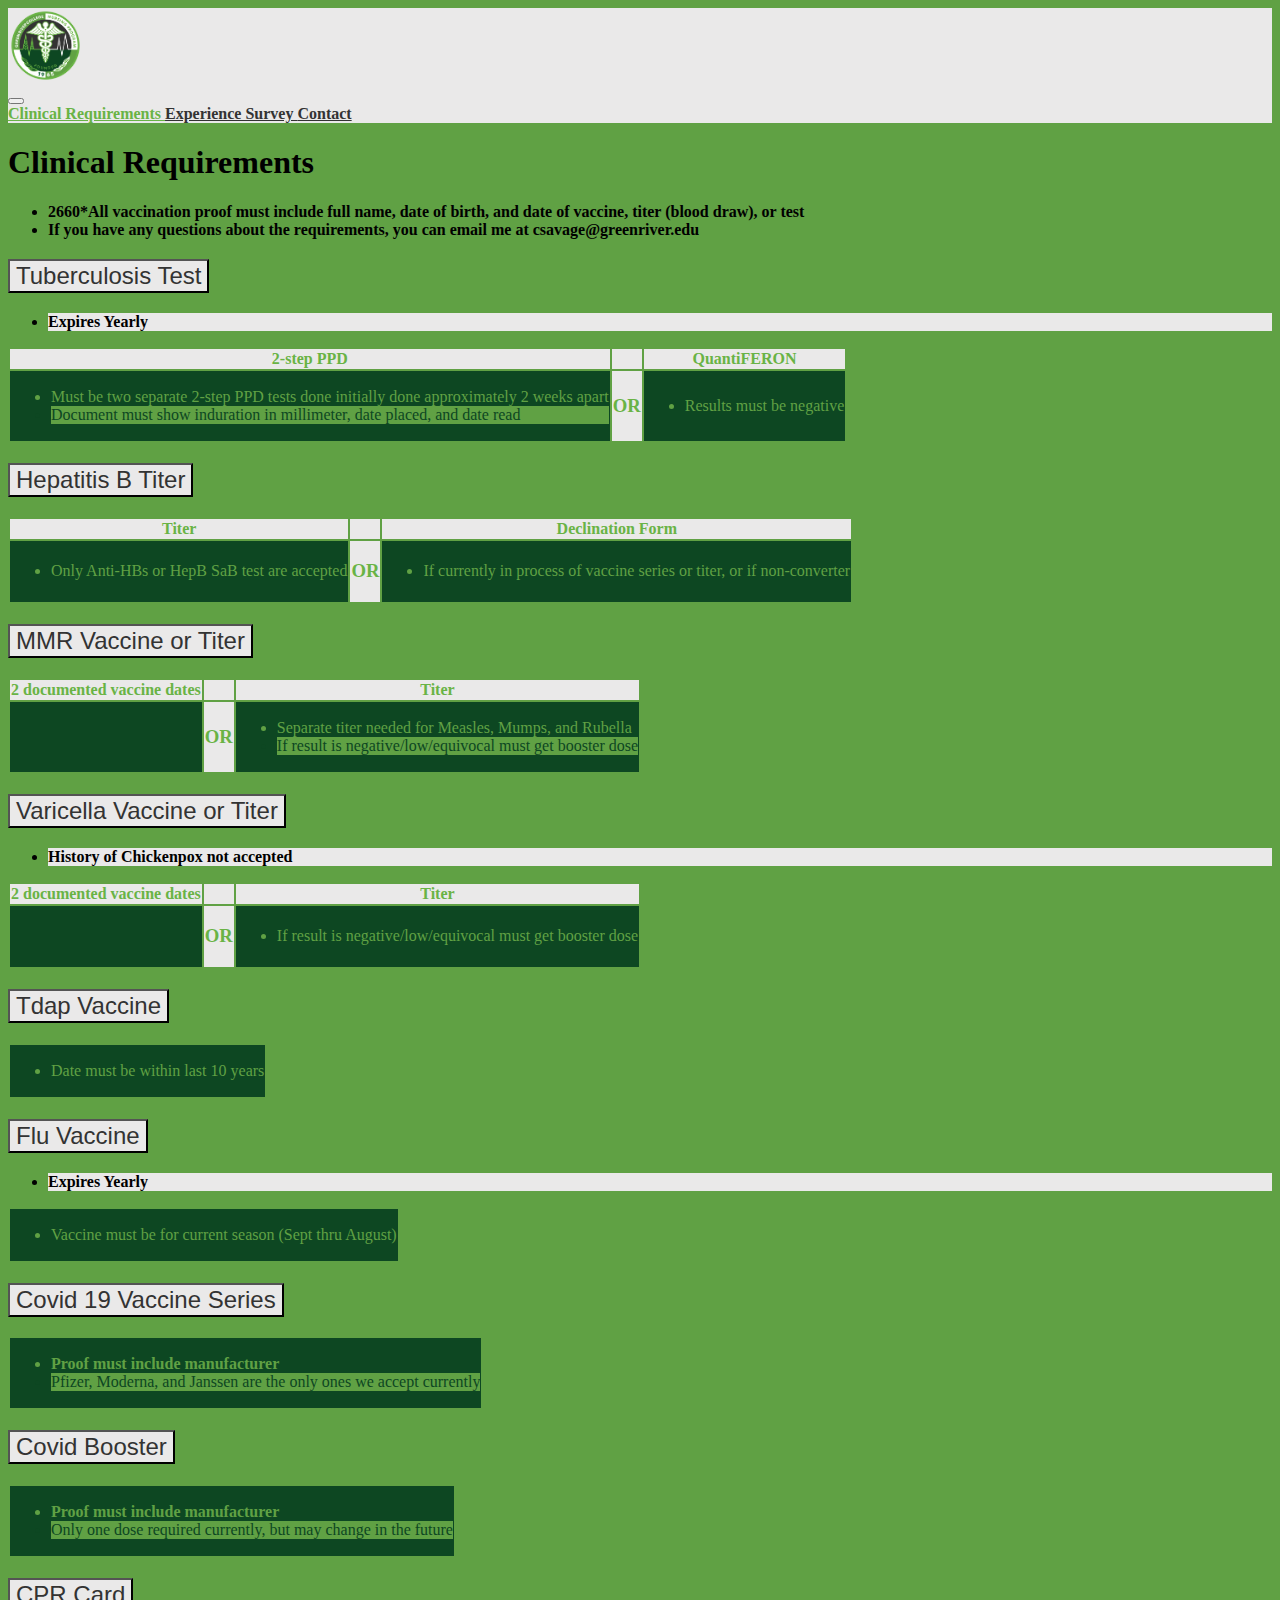
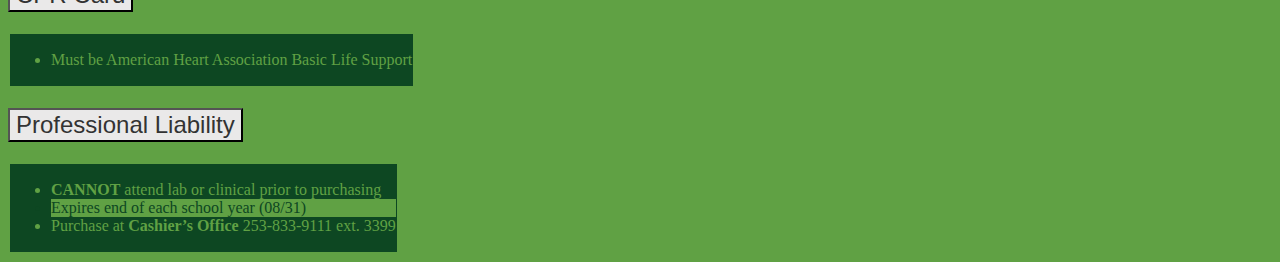
<file: sprint-1/requirements-testing-zalman.html>
<!DOCTYPE html>
<html lang="en">
<head>
    <meta charset="UTF-8">
    <meta name="viewport" content="width=device-width, initial-scale=1.0">
    <title>Clinical Requirements</title>
    <link rel="icon" type="image/x-icon" href="/nursing-images/nursing-logo.png">

    <link href="https://cdn.jsdelivr.net/npm/bootstrap@5.3.2/dist/css/bootstrap.min.css" rel="stylesheet" integrity="sha384-T3c6CoIi6uLrA9TneNEoa7RxnatzjcDSCmG1MXxSR1GAsXEV/Dwwykc2MPK8M2HN" crossorigin="anonymous">
    <script src="https://cdn.jsdelivr.net/npm/bootstrap@5.3.2/dist/js/bootstrap.bundle.min.js" integrity="sha384-C6RzsynM9kWDrMNeT87bh95OGNyZPhcTNXj1NW7RuBCsyN/o0jlpcV8Qyq46cDfL" crossorigin="anonymous"></script>
    <link rel="stylesheet" href="/css/nursing.css">
</head>
<body>
    <header>
        <!--Start of Nav-->
        <nav class="navbar sticky-top navbar-expand-md">
            <div class="container">
                <div class="navbar-brand">
                    <img src="/nursing-images/nursing-logo.png" height="75" alt="GRC Nursing Program founded 1965">
                </div>
                <button class="navbar-toggler" type="button" data-bs-toggle="collapse" data-bs-target="#navbar-nav"
                        aria-controls="navbar-nav" aria-expanded="false" aria-label="Toggle navigation">
                    <span class="navbar-toggler-icon"></span>
                </button>
                <div class="collapse navbar-collapse flex-row-reverse" id="navbar-nav">
                    <div class="navbar-nav">
                        <a class="nav-link active" href="/sprint-1/requirements.html" aria-current="page">
                            Clinical Requirements
                        </a>
                        <a class="nav-link" href="/sprint-1/experience.html">
                            Experience Survey
                        </a>
                        <a class="nav-link" href="/sprint-1/contact.html">
                            Contact
                        </a>
                    </div>
                </div>
            </div>
        </nav>
        <!--End of Nav-->
    </header>

    <h1 class="text-center my-3">
        Clinical Requirements
    </h1>

    <div class="container requirements">
        <div class="row">
            <div class="col-md-1 col-lg-2">
            </div>
            <div class="col-12 col-md-10 col-lg-8">
                <div class="card my-2" id="general-notes">
                    <ul class="list-group list-group-flush text-center">
                        <li class="list-group-item text-break px-2">
                            <b>2660*All vaccination proof must include full name, date of birth, and date of vaccine, titer (blood draw), or test</b>
                        </li>
                        <li class="list-group-item text-break px-2">
                            <b>If you have any questions about the requirements, you can email me at csavage@greenriver.edu</b>
                        </li>
                    </ul>
                </div> 
                <div class="accordion" id="requirements-accordion">
                    <div class="accordion-item">
                        <h2 class="accordion-header">
                            <button class="accordion-button collapsed" type="button"
                                    data-bs-toggle="collapse" data-bs-target="#tuberculosis-test-info"
                                    aria-expanded="false" aria-controls="tuberculosis-test-info">
                                Tuberculosis Test
                            </button>
                        </h2>
                        <div class="accordion-collapse collapse" id="tuberculosis-test-info">
                            <div class="accordion-body p-0">
                                <ul class="list-group list-group-flush text-center requirement-notes">
                                    <li class="list-group-item">
                                        <b>Expires Yearly</b>
                                    </li>
                                </ul>
                                <table class="table m-0 align-middle requirement-data">
                                    <tbody class="text-center">
                                        <tr>
                                            <th class="col-5">
                                                2-step PPD
                                            </th>
                                            <th class="col-1 border-0 table-or-column">
                                            </th>
                                            <th class="col-5">
                                                QuantiFERON
                                            </th>
                                        </tr>
                                        <tr>
                                            <td class="border p-0">
                                                <ul class="list-group list-group-flush">
                                                    <li class="list-group-item">
                                                        Must be two separate 2-step PPD tests done initially done
                                                        approximately 2 weeks apart
                                                    </li>
                                                    <li class="list-group-item">
                                                        Document must show induration in millimeter, date placed,
                                                        and date read
                                                    </li>
                                                </ul>
                                            </td>
                                            <td class="table-or-column">
                                                <h3>
                                                    <b>OR</b>
                                                </h3>
                                            </td>
                                            <td class="border p-0">
                                                <ul class="list-group list-group-flush">
                                                    <li class="list-group-item">
                                                        Results must be negative
                                                    </li>
                                                </ul>
                                            </td>
                                        </tr>
                                    </tbody>
                                </table>
                            </div>
                        </div>
                    </div>
                    <div class="accordion-item">
                        <h2 class="accordion-header">
                            <button class="accordion-button collapsed" type="button"
                                    data-bs-toggle="collapse" data-bs-target="#hepatitis-b-titer-info"
                                    aria-expanded="false" aria-controls="hepatitis-b-titer-info">
                                    Hepatitis B Titer
                            </button>
                        </h2>
                        <div class="accordion-collapse collapse" id="hepatitis-b-titer-info">
                            <div class="accordion-body p-0">
                                <table class="table m-0 align-middle requirement-data">
                                    <tbody class="text-center">
                                        <tr>
                                            <th class="col-5">
                                                Titer
                                            </th>
                                            <th class="col-1 border-0 table-or-column">
                                            </th>
                                            <th class="col-5">
                                                Declination Form
                                            </th>
                                        </tr>
                                        <tr>
                                            <td class="border p-0">
                                                <ul class="list-group list-group-flush">
                                                    <li class="list-group-item">
                                                        Only Anti-HBs or HepB SaB test are accepted
                                                    </li>
                                                </ul>
                                            </td>
                                            <td class="table-or-column">
                                                <h3>
                                                    <b>OR</b>
                                                </h3>
                                            </td>
                                            <td class="border p-0">
                                                <ul class="list-group list-group-flush">
                                                    <li class="list-group-item">
                                                        If currently in process of vaccine series or titer, or if non-converter
                                                    </li>
                                                </ul>
                                            </td>
                                        </tr>
                                    </tbody>
                                </table>
                            </div>
                        </div>
                    </div>
                    <div class="accordion-item">
                        <h2 class="accordion-header">
                            <button class="accordion-button collapsed" type="button"
                                    data-bs-toggle="collapse" data-bs-target="#mmr-vaccine-titer-info"
                                    aria-expanded="false" aria-controls="mmr-vaccine-titer-info">
                                    MMR Vaccine or Titer
                            </button>
                        </h2>
                        <div class="accordion-collapse collapse" id="mmr-vaccine-titer-info">
                            <div class="accordion-body p-0">
                                <table class="table m-0 align-middle requirement-data">
                                    <tbody class="text-center">
                                        <tr>
                                            <th class="col-5">
                                                2 documented vaccine dates
                                            </th>
                                            <th class="col-1 border-0 table-or-column">
                                            </th>
                                            <th class="col-5">
                                                Titer
                                            </th>
                                        </tr>
                                        <tr>
                                            <td class="border p-0">
                                            </td>
                                            <td class="table-or-column">
                                                <h3>
                                                    <b>OR</b>
                                                </h3>
                                            </td>
                                            <td class="border p-0">
                                                <ul class="list-group list-group-flush">
                                                    <li class="list-group-item">
                                                        Separate titer needed for Measles, Mumps, and Rubella
                                                    </li>
                                                    <li class="list-group-item">
                                                        If result is negative/low/equivocal must get booster dose
                                                    </li>
                                                </ul>
                                            </td>
                                        </tr>
                                    </tbody>
                                </table>
                            </div>
                        </div>
                    </div>
                    <div class="accordion-item">
                        <h2 class="accordion-header">
                            <button class="accordion-button collapsed" type="button"
                                    data-bs-toggle="collapse" data-bs-target="#varicella-vaccine-titer-info"
                                    aria-expanded="false" aria-controls="varicella-vaccine-titer-info">
                                Varicella Vaccine or Titer
                            </button>
                        </h2>
                        <div class="accordion-collapse collapse" id="varicella-vaccine-titer-info">
                            <div class="accordion-body p-0">
                                <ul class="list-group list-group-flush text-center requirement-notes">
                                    <li class="list-group-item">
                                        <b>History of Chickenpox not accepted</b>
                                    </li>
                                </ul>
                                <table class="table m-0 align-middle requirement-data">
                                    <tbody class="text-center">
                                        <tr>
                                            <th class="col-5">
                                                2 documented vaccine dates
                                            </th>
                                            <th class="col-1 border-0 table-or-column">
                                            </th>
                                            <th class="col-5">
                                                Titer
                                            </th>
                                        </tr>
                                        <tr>
                                            <td class="border p-0">
                                            </td>
                                            <td class="table-or-column">
                                                <h3>
                                                    <b>OR</b>
                                                </h3>
                                            </td>
                                            <td class="border p-0">
                                                <ul class="list-group list-group-flush">
                                                    <li class="list-group-item">
                                                        If result is negative/low/equivocal must get booster dose
                                                    </li>
                                                </ul>
                                            </td>
                                        </tr>
                                    </tbody>
                                </table>
                            </div>
                        </div>
                    </div>
                    <div class="accordion-item">
                        <h2 class="accordion-header">
                            <button class="accordion-button collapsed" type="button"
                                    data-bs-toggle="collapse" data-bs-target="#tdap-vaccine-info"
                                    aria-expanded="false" aria-controls="tdap-vaccine-info">
                                Tdap Vaccine
                            </button>
                        </h2>
                        <div class="accordion-collapse collapse" id="tdap-vaccine-info">
                            <div class="accordion-body p-0">
                                <table class="table m-0 align-middle requirement-data">
                                    <tbody class="text-center">
                                        <tr>
                                            <td class="border p-0">
                                                <ul class="list-group list-group-flush">
                                                    <li class="list-group-item">
                                                        Date must be within last 10 years
                                                    </li>
                                                </ul>
                                            </td>
                                        </tr>
                                    </tbody>
                                </table>
                            </div>
                        </div>
                    </div>
                    <div class="accordion-item">
                        <h2 class="accordion-header">
                            <button class="accordion-button collapsed" type="button"
                                    data-bs-toggle="collapse" data-bs-target="#flu-vaccine-info"
                                    aria-expanded="false" aria-controls="flu-vaccine-info">
                                Flu Vaccine
                            </button>
                        </h2>
                        <div class="accordion-collapse collapse" id="flu-vaccine-info">
                            <div class="accordion-body p-0">
                                <ul class="list-group list-group-flush text-center requirement-notes">
                                    <li class="list-group-item">
                                        <b>Expires Yearly</b>
                                    </li>
                                </ul>
                                <table class="table m-0 align-middle requirement-data">
                                    <tbody class="text-center">
                                        <tr>
                                            <td class="border p-0">
                                                <ul class="list-group list-group-flush">
                                                    <li class="list-group-item">
                                                        Vaccine must be for current season (Sept thru August)
                                                    </li>
                                                </ul>
                                            </td>
                                        </tr>
                                    </tbody>
                                </table>
                            </div>
                        </div>
                    </div>
                    <div class="accordion-item">
                        <h2 class="accordion-header">
                            <button class="accordion-button collapsed" type="button"
                                    data-bs-toggle="collapse" data-bs-target="#covid19-vaccine-info"
                                    aria-expanded="false" aria-controls="covid19-vaccine-info">
                                Covid 19 Vaccine Series
                            </button>
                        </h2>
                        <div class="accordion-collapse collapse" id="covid19-vaccine-info">
                            <div class="accordion-body p-0">
                                <table class="table m-0 align-middle requirement-data">
                                    <tbody class="text-center">
                                        <tr>
                                            <td class="border p-0">
                                                <ul class="list-group list-group-flush">
                                                    <li class="list-group-item">
                                                        <b>Proof must include manufacturer</b>
                                                    </li>
                                                    <li class="list-group-item">
                                                        Pfizer, Moderna, and Janssen are the only ones we accept currently
                                                    </li>
                                                </ul>
                                            </td>
                                        </tr>
                                    </tbody>
                                </table>
                            </div>
                        </div>
                    </div>
                    <div class="accordion-item">
                        <h2 class="accordion-header">
                            <button class="accordion-button collapsed" type="button"
                                    data-bs-toggle="collapse" data-bs-target="#covid-booster-info"
                                    aria-expanded="false" aria-controls="covid-booster-info">
                                Covid Booster
                            </button>
                        </h2>
                        <div class="accordion-collapse collapse" id="covid-booster-info">
                            <div class="accordion-body p-0">
                                <table class="table m-0 align-middle requirement-data">
                                    <tbody class="text-center">
                                        <tr>
                                            <td class="border p-0">
                                                <ul class="list-group list-group-flush">
                                                    <li class="list-group-item">
                                                        <b>Proof must include manufacturer</b>
                                                    </li>
                                                    <li class="list-group-item">
                                                        Only one dose required currently, but may change in the future
                                                    </li>
                                                </ul>
                                            </td>
                                        </tr>
                                    </tbody>
                                </table>
                            </div>
                        </div>
                    </div>
                    <div class="accordion-item">
                        <h2 class="accordion-header">
                            <button class="accordion-button collapsed" type="button"
                                    data-bs-toggle="collapse" data-bs-target="#cpr-card-info"
                                    aria-expanded="false" aria-controls="cpr-card-info">
                                CPR Card
                            </button>
                        </h2>
                        <div class="accordion-collapse collapse" id="cpr-card-info">
                            <div class="accordion-body p-0">
                                <table class="table m-0 align-middle requirement-data">
                                    <tbody class="text-center">
                                        <tr>
                                            <td class="border p-0">
                                                <ul class="list-group list-group-flush">
                                                    <li class="list-group-item">
                                                        Must be American Heart Association Basic Life Support
                                                    </li>
                                                </ul>
                                            </td>
                                        </tr>
                                    </tbody>
                                </table>
                            </div>
                        </div>
                    </div>
                    <div class="accordion-item">
                        <h2 class="accordion-header">
                            <button class="accordion-button collapsed" type="button"
                                    data-bs-toggle="collapse" data-bs-target="#professional-liability-info"
                                    aria-expanded="false" aria-controls="professional-liability-info">
                                    Professional Liability
                            </button>
                        </h2>
                        <div class="accordion-collapse collapse" id="professional-liability-info">
                            <div class="accordion-body p-0">
                                <table class="table m-0 align-middle requirement-data">
                                    <tbody class="text-center">
                                        <tr>
                                            <td class="border p-0">
                                                <ul class="list-group list-group-flush">
                                                    <li class="list-group-item">
                                                        <b>CANNOT</b> attend lab or clinical prior to purchasing
                                                    </li>
                                                    <li class="list-group-item">
                                                        Expires end of each school year (08/31)
                                                    </li>
                                                    <li class="list-group-item">
                                                        Purchase at <b>Cashier’s Office</b> 253-833-9111 ext. 3399
                                                    </li>
                                                </ul>
                                            </td>
                                        </tr>
                                    </tbody>
                                </table>
                            </div>
                        </div>
                    </div>
                </div>
            </div>
            <div class="col-md-1 col-lg-2">
            </div>
        </div>
    </div>

    <script>
        "use strict"; // make JS be more like Java

        // when the page loads
        window.addEventListener('load', function () {
            // setup accordion to respond to page resizing 
            window.addEventListener('resize', toggleResponsiveAccordion);

            // setup accordion when page first loads, in case user is on mobile
            toggleResponsiveAccordion();
        })
        
        /**
         * The standard mobile breakpoint is 576px
         */ 
        const MOBILE_BREAKPOINT = 576;

        /**
         * Returns true if the current window is <= 576px; otherwise false
         */ 
        function screenIsMobile() {
            return window.innerWidth < MOBILE_BREAKPOINT;
        }

        /**
         * All accordion items in the requirements accordion
         */
        const accordionItems = getByID('requirements-accordion').querySelectorAll('.accordion-item');
        
        /**
         * If the screen is currently mobile sized, opens all accordion items in the requirements accordion.
         * Otherwise, closes or keeps all accordion items closed.
         */
        function toggleResponsiveAccordion() {            
            // run through all items in the accordion
            accordionItems.forEach((currItem) => {
                // get the button that handles the collapse from the current item
                const collapseButton = currItem.querySelector('.accordion-button')

                // get the div that handles the collapse from the current item
                const collapseDiv = currItem.querySelector('.accordion-collapse')

                // if the screen is currently mobile-sized
                if (screenIsMobile()) {
                    // open the current accordion item
                    collapseButton.classList.remove('collapsed');
                    collapseDiv.classList.add('show');
                } 
                
                // if the screen size changed, but is not small enough to be considered mobile 
                else {
                    // close the current accordion item
                    collapseButton.classList.add('collapsed');
                    collapseDiv.classList.remove('show');
                }
            });
        }

        /**
         * Shortened form of the document.getElementById method
         * @param elementID The element's id
         * @returns The corresponding HTML Element
         */
        function getByID(elementID) {
            return document.getElementById(elementID);
        }
    </script>
</body>
</html>
</file>
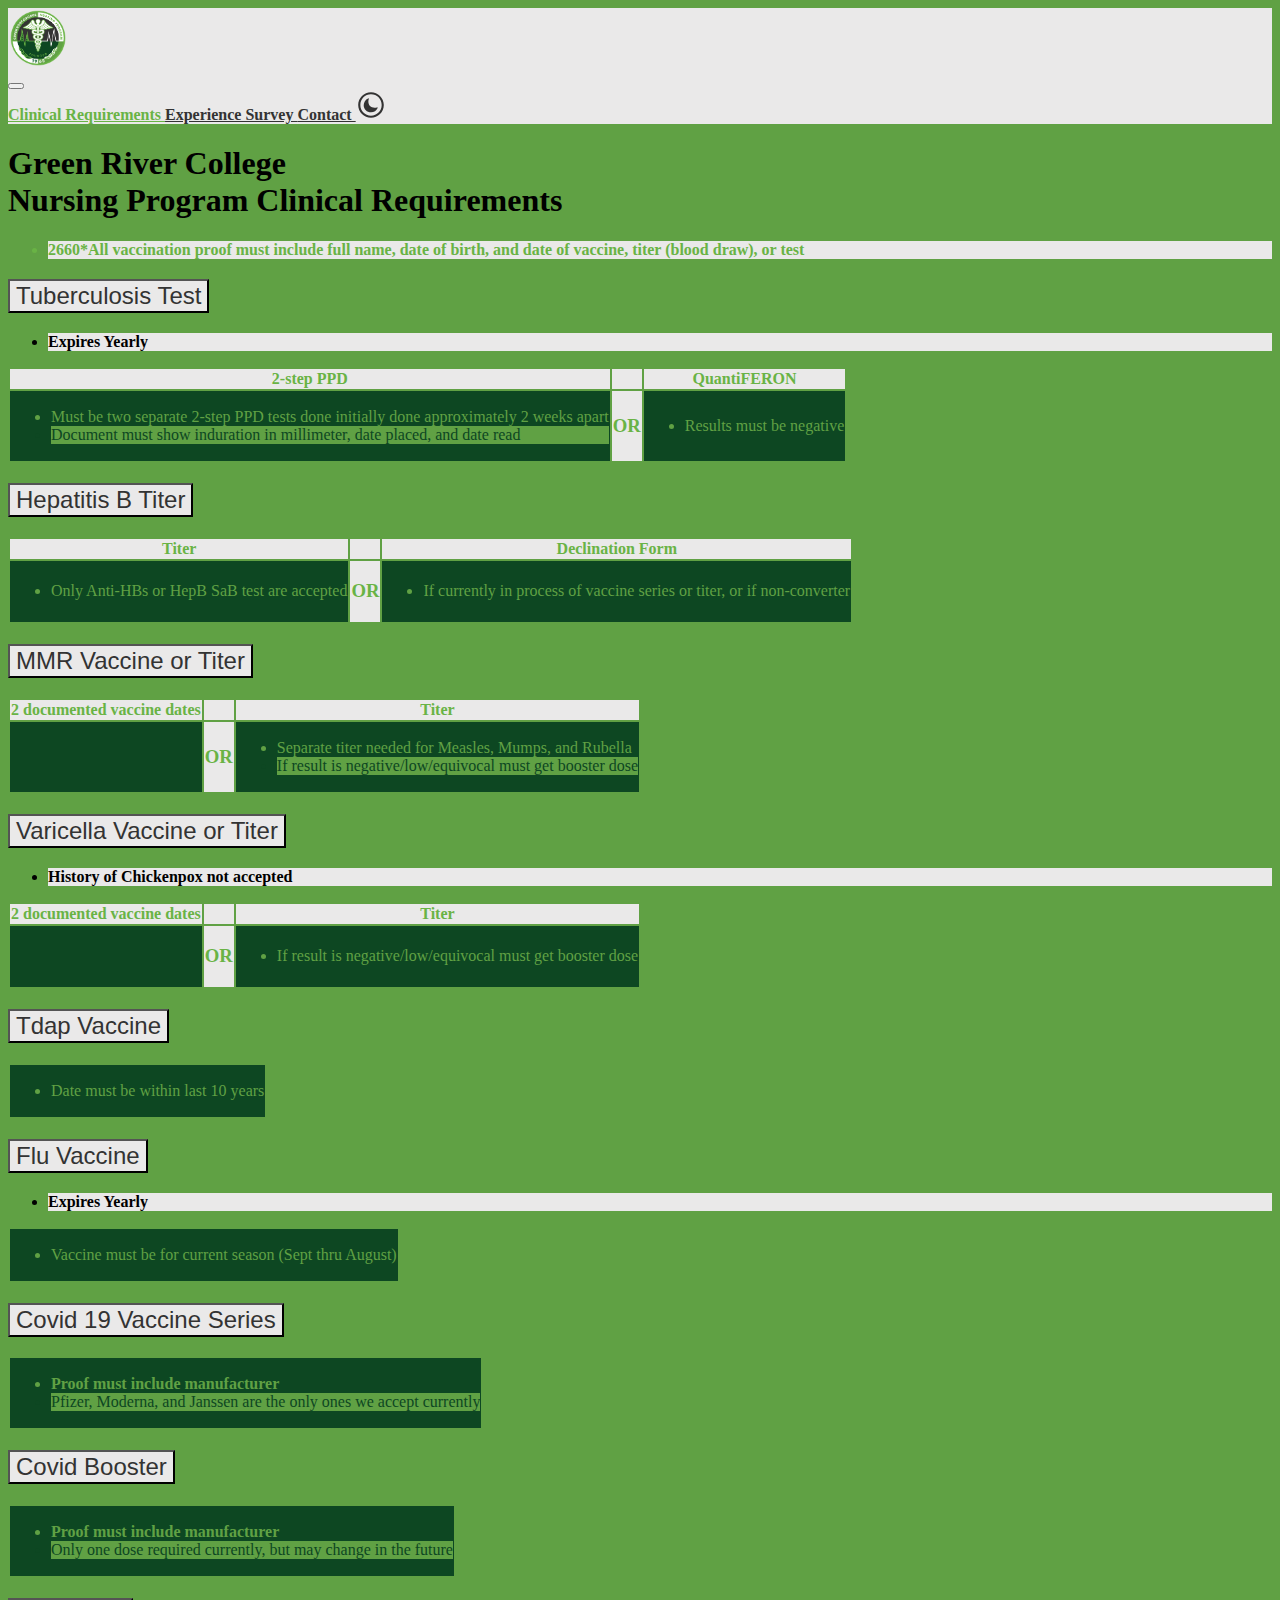
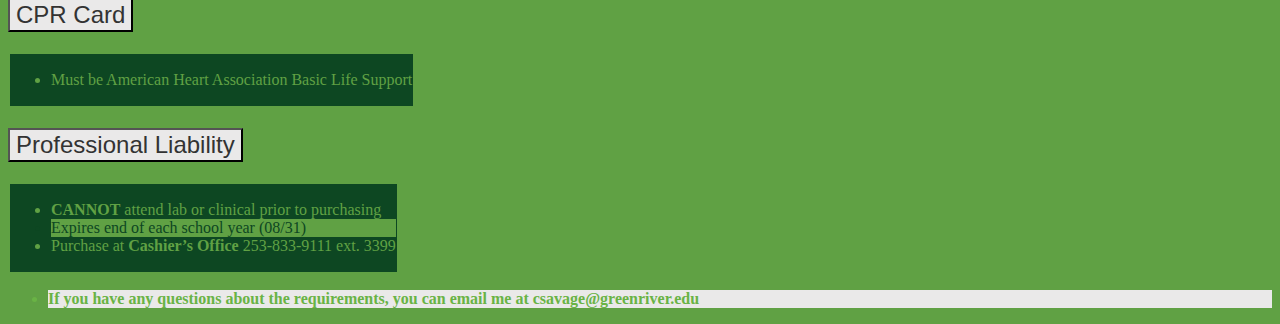
<file: sprint-1/requirements.html>
<!DOCTYPE html>
<html lang="en">
<head>
    <meta charset="UTF-8">
    <meta name="viewport" content="width=device-width, initial-scale=1.0">
    <title>Clinical Requirements</title>
    <link rel="icon" type="image/x-icon" href="/nursing-images/nursing-logo.png">

    <link href="https://cdn.jsdelivr.net/npm/bootstrap@5.3.2/dist/css/bootstrap.min.css" rel="stylesheet" integrity="sha384-T3c6CoIi6uLrA9TneNEoa7RxnatzjcDSCmG1MXxSR1GAsXEV/Dwwykc2MPK8M2HN" crossorigin="anonymous">
    <script src="https://cdn.jsdelivr.net/npm/bootstrap@5.3.2/dist/js/bootstrap.bundle.min.js" integrity="sha384-C6RzsynM9kWDrMNeT87bh95OGNyZPhcTNXj1NW7RuBCsyN/o0jlpcV8Qyq46cDfL" crossorigin="anonymous"></script>
    <link rel="stylesheet" href="/css/nursing.css">

    <!--Implement theme switcher-->
    <script src="/js/theme-switcher.js"></script>
</head>
<body>
    <!--Start of Nav-->
    <nav class="navbar sticky-top navbar-expand-md mb-3 border-bottom">
        <div class="container">
            <div class="navbar-brand">
                <img src="/nursing-images/nursing-logo.png" height="60" alt="GRC Nursing Program founded 1965">
            </div>
            <button class="navbar-toggler" type="button" data-bs-toggle="collapse" data-bs-target="#navbar-nav"
                    aria-controls="navbar-nav" aria-expanded="false" aria-label="Toggle navigation">
                <span class="navbar-toggler-icon"></span>
            </button>
            <div class="collapse navbar-collapse flex-row-reverse" id="navbar-nav">
                <div class="navbar-nav">
                    <a class="nav-link active disabled" href="/sprint-1/requirements.html" aria-current="page">
                        Clinical Requirements
                    </a>
                    <a class="nav-link" href="/sprint-1/experience.html">
                        Experience Survey
                    </a>
                    <a class="nav-link" href="/sprint-1/contact.html">
                        Contact
                    </a>
                    <a class="nav-link" id="theme-switcher">
                        <svg viewBox="0 0 56 56" xmlns="http://www.w3.org/2000/svg">
                            <path id="theme-icon" d="M 27.9999 51.9063 C 41.0546 51.9063 51.9063 41.0781 51.9063 28 C 51.9063 14.9453 41.0312 4.0937 27.9765 4.0937 C 14.8983 4.0937 4.0937 14.9453 4.0937 28 C 4.0937 41.0781 14.9218 51.9063 27.9999 51.9063 Z M 27.9999 47.9219 C 16.9374 47.9219 8.1014 39.0625 8.1014 28 C 8.1014 16.9609 16.9140 8.0781 27.9765 8.0781 C 39.0155 8.0781 47.8983 16.9609 47.9219 28 C 47.9454 39.0625 39.0390 47.9219 27.9999 47.9219 Z M 34.7030 33.2031 C 27.6014 33.2031 23.0546 28.75 23.0546 21.6484 C 23.0546 20.1719 23.4530 18.0859 23.8749 16.9844 C 23.9921 16.6797 24.0155 16.4922 24.0155 16.3750 C 24.0155 16.0234 23.7343 15.6250 23.2421 15.6250 C 23.0780 15.6250 22.7968 15.6484 22.4921 15.7656 C 17.6405 17.6875 14.3827 22.9375 14.3827 28.4453 C 14.3827 36.1563 20.2655 41.6641 27.9765 41.6641 C 33.6014 41.6641 38.4530 38.1953 40.1405 33.9531 C 40.2577 33.6484 40.2812 33.3437 40.2812 33.25 C 40.2812 32.7578 39.8827 32.4297 39.5077 32.4297 C 39.3671 32.4297 39.2030 32.4531 38.9452 32.5234 C 37.9609 32.8750 36.3202 33.2031 34.7030 33.2031 Z">
                            </path>
                        </svg>
                    </a>
                </div>
            </div>
        </div>
    </nav>
    <!--End of Nav-->
    <main class="container" id="requirements">
        <div class="row">
            <div class="col-md-1 col-lg-2">
            </div>
            <div class="col-12 col-md-10 col-lg-8">
                <h1 class="col-12 mb-3 text-center">
                    Green River College
                    <br>
                    Nursing Program Clinical Requirements
                </h1>
                <div class="card my-2 notes">
                    <ul class="list-group list-group-flush text-center">
                        <li class="list-group-item text-break px-2">
                            <b>2660*All vaccination proof must include full name, date of birth, and date of vaccine, titer (blood draw), or test</b>
                        </li>
                    </ul>
                </div> 
                <div class="accordion mb-3 my-2" id="requirements-accordion-1">
                    <div class="accordion-item">
                        <h2 class="accordion-header">
                            <button class="accordion-button collapsed" type="button"
                                    data-bs-toggle="collapse" data-bs-target="#tuberculosis-test-info"
                                    aria-expanded="false" aria-controls="tuberculosis-test-info">
                                Tuberculosis Test
                            </button>
                        </h2>
                        <div class="accordion-collapse collapse" id="tuberculosis-test-info">
                            <div class="accordion-body p-0">
                                <ul class="list-group list-group-flush text-center requirement-notes border-bottom">
                                    <li class="list-group-item">
                                        <b>Expires Yearly</b>
                                    </li>
                                </ul>
                                <table class="table m-0 align-middle requirement-data">
                                    <tbody class="text-center">
                                        <tr>
                                            <th class="col-5">
                                                2-step PPD
                                            </th>
                                            <th class="col-1 border-0 table-or-column">
                                            </th>
                                            <th class="col-5">
                                                QuantiFERON
                                            </th>
                                        </tr>
                                        <tr>
                                            <td class="p-0">
                                                <ul class="list-group list-group-flush">
                                                    <li class="list-group-item">
                                                        Must be two separate 2-step PPD tests done initially done
                                                        approximately 2 weeks apart
                                                    </li>
                                                    <li class="list-group-item">
                                                        Document must show induration in millimeter, date placed,
                                                        and date read
                                                    </li>
                                                </ul>
                                            </td>
                                            <td class="table-or-column">
                                                <h3>
                                                    <b>OR</b>
                                                </h3>
                                            </td>
                                            <td class="p-0">
                                                <ul class="list-group list-group-flush">
                                                    <li class="list-group-item">
                                                        Results must be negative
                                                    </li>
                                                </ul>
                                            </td>
                                        </tr>
                                    </tbody>
                                </table>
                            </div>
                        </div>
                    </div>
                    <div class="accordion-item">
                        <h2 class="accordion-header">
                            <button class="accordion-button collapsed" type="button"
                                    data-bs-toggle="collapse" data-bs-target="#hepatitis-b-titer-info"
                                    aria-expanded="false" aria-controls="hepatitis-b-titer-info">
                                    Hepatitis B Titer
                            </button>
                        </h2>
                        <div class="accordion-collapse collapse" id="hepatitis-b-titer-info">
                            <div class="accordion-body p-0">
                                <table class="table m-0 align-middle requirement-data">
                                    <tbody class="text-center">
                                        <tr>
                                            <th class="col-5">
                                                Titer
                                            </th>
                                            <th class="col-1 border-0 table-or-column">
                                            </th>
                                            <th class="col-5">
                                                Declination Form
                                            </th>
                                        </tr>
                                        <tr>
                                            <td class="p-0">
                                                <ul class="list-group list-group-flush">
                                                    <li class="list-group-item">
                                                        Only Anti-HBs or HepB SaB test are accepted
                                                    </li>
                                                </ul>
                                            </td>
                                            <td class="table-or-column">
                                                <h3>
                                                    <b>OR</b>
                                                </h3>
                                            </td>
                                            <td class="p-0">
                                                <ul class="list-group list-group-flush">
                                                    <li class="list-group-item">
                                                        If currently in process of vaccine series or titer, or if non-converter
                                                    </li>
                                                </ul>
                                            </td>
                                        </tr>
                                    </tbody>
                                </table>
                            </div>
                        </div>
                    </div>
                    <div class="accordion-item">
                        <h2 class="accordion-header">
                            <button class="accordion-button collapsed" type="button"
                                    data-bs-toggle="collapse" data-bs-target="#mmr-vaccine-titer-info"
                                    aria-expanded="false" aria-controls="mmr-vaccine-titer-info">
                                    MMR Vaccine or Titer
                            </button>
                        </h2>
                        <div class="accordion-collapse collapse" id="mmr-vaccine-titer-info">
                            <div class="accordion-body p-0">
                                <table class="table m-0 align-middle requirement-data">
                                    <tbody class="text-center">
                                        <tr>
                                            <th class="col-5">
                                                2 documented vaccine dates
                                            </th>
                                            <th class="col-1 border-0 table-or-column">
                                            </th>
                                            <th class="col-5">
                                                Titer
                                            </th>
                                        </tr>
                                        <tr>
                                            <td class="p-0">
                                            </td>
                                            <td class="table-or-column">
                                                <h3>
                                                    <b>OR</b>
                                                </h3>
                                            </td>
                                            <td class="p-0">
                                                <ul class="list-group list-group-flush">
                                                    <li class="list-group-item">
                                                        Separate titer needed for Measles, Mumps, and Rubella
                                                    </li>
                                                    <li class="list-group-item">
                                                        If result is negative/low/equivocal must get booster dose
                                                    </li>
                                                </ul>
                                            </td>
                                        </tr>
                                    </tbody>
                                </table>
                            </div>
                        </div>
                    </div>
                    <div class="accordion-item">
                        <h2 class="accordion-header">
                            <button class="accordion-button collapsed" type="button"
                                    data-bs-toggle="collapse" data-bs-target="#varicella-vaccine-titer-info"
                                    aria-expanded="false" aria-controls="varicella-vaccine-titer-info">
                                Varicella Vaccine or Titer
                            </button>
                        </h2>
                        <div class="accordion-collapse collapse" id="varicella-vaccine-titer-info">
                            <div class="accordion-body p-0">
                                <ul class="list-group list-group-flush text-center requirement-notes border-bottom">
                                    <li class="list-group-item">
                                        <b>History of Chickenpox not accepted</b>
                                    </li>
                                </ul>
                                <table class="table m-0 align-middle requirement-data">
                                    <tbody class="text-center">
                                        <tr>
                                            <th class="col-5">
                                                2 documented vaccine dates
                                            </th>
                                            <th class="col-1 border-0 table-or-column">
                                            </th>
                                            <th class="col-5">
                                                Titer
                                            </th>
                                        </tr>
                                        <tr>
                                            <td class="p-0">
                                            </td>
                                            <td class="table-or-column">
                                                <h3>
                                                    <b>OR</b>
                                                </h3>
                                            </td>
                                            <td class="p-0">
                                                <ul class="list-group list-group-flush">
                                                    <li class="list-group-item">
                                                        If result is negative/low/equivocal must get booster dose
                                                    </li>
                                                </ul>
                                            </td>
                                        </tr>
                                    </tbody>
                                </table>
                            </div>
                        </div>
                    </div>
                    <div class="accordion-item">
                        <h2 class="accordion-header">
                            <button class="accordion-button collapsed" type="button"
                                    data-bs-toggle="collapse" data-bs-target="#tdap-vaccine-info"
                                    aria-expanded="false" aria-controls="tdap-vaccine-info">
                                Tdap Vaccine
                            </button>
                        </h2>
                        <div class="accordion-collapse collapse" id="tdap-vaccine-info">
                            <div class="accordion-body p-0">
                                <table class="table m-0 align-middle requirement-data">
                                    <tbody class="text-center">
                                        <tr>
                                            <td class="p-0">
                                                <ul class="list-group list-group-flush">
                                                    <li class="list-group-item">
                                                        Date must be within last 10 years
                                                    </li>
                                                </ul>
                                            </td>
                                        </tr>
                                    </tbody>
                                </table>
                            </div>
                        </div>
                    </div>
                    <div class="accordion-item">
                        <h2 class="accordion-header">
                            <button class="accordion-button collapsed" type="button"
                                    data-bs-toggle="collapse" data-bs-target="#flu-vaccine-info"
                                    aria-expanded="false" aria-controls="flu-vaccine-info">
                                Flu Vaccine
                            </button>
                        </h2>
                        <div class="accordion-collapse collapse" id="flu-vaccine-info">
                            <div class="accordion-body p-0">
                                <ul class="list-group list-group-flush text-center requirement-notes border-bottom">
                                    <li class="list-group-item">
                                        <b>Expires Yearly</b>
                                    </li>
                                </ul>
                                <table class="table m-0 align-middle requirement-data">
                                    <tbody class="text-center">
                                        <tr>
                                            <td class="p-0">
                                                <ul class="list-group list-group-flush">
                                                    <li class="list-group-item">
                                                        Vaccine must be for current season (Sept thru August)
                                                    </li>
                                                </ul>
                                            </td>
                                        </tr>
                                    </tbody>
                                </table>
                            </div>
                        </div>
                    </div>
                    <div class="accordion-item">
                        <h2 class="accordion-header">
                            <button class="accordion-button collapsed" type="button"
                                    data-bs-toggle="collapse" data-bs-target="#covid19-vaccine-info"
                                    aria-expanded="false" aria-controls="covid19-vaccine-info">
                                Covid 19 Vaccine Series
                            </button>
                        </h2>
                        <div class="accordion-collapse collapse" id="covid19-vaccine-info">
                            <div class="accordion-body p-0">
                                <table class="table m-0 align-middle requirement-data">
                                    <tbody class="text-center">
                                        <tr>
                                            <td class="p-0">
                                                <ul class="list-group list-group-flush">
                                                    <li class="list-group-item">
                                                        <b>Proof must include manufacturer</b>
                                                    </li>
                                                    <li class="list-group-item">
                                                        Pfizer, Moderna, and Janssen are the only ones we accept currently
                                                    </li>
                                                </ul>
                                            </td>
                                        </tr>
                                    </tbody>
                                </table>
                            </div>
                        </div>
                    </div>
                    <div class="accordion-item">
                        <h2 class="accordion-header">
                            <button class="accordion-button collapsed" type="button"
                                    data-bs-toggle="collapse" data-bs-target="#covid-booster-info"
                                    aria-expanded="false" aria-controls="covid-booster-info">
                                Covid Booster
                            </button>
                        </h2>
                        <div class="accordion-collapse collapse" id="covid-booster-info">
                            <div class="accordion-body p-0">
                                <table class="table m-0 align-middle requirement-data">
                                    <tbody class="text-center">
                                        <tr>
                                            <td class="p-0">
                                                <ul class="list-group list-group-flush">
                                                    <li class="list-group-item">
                                                        <b>Proof must include manufacturer</b>
                                                    </li>
                                                    <li class="list-group-item">
                                                        Only one dose required currently, but may change in the future
                                                    </li>
                                                </ul>
                                            </td>
                                        </tr>
                                    </tbody>
                                </table>
                            </div>
                        </div>
                    </div>
                </div>
                <div class="accordion mt-3 my-2" id="requirements-accordion-2">
                    <div class="accordion-item">
                        <h2 class="accordion-header">
                            <button class="accordion-button collapsed" type="button"
                                    data-bs-toggle="collapse" data-bs-target="#cpr-card-info"
                                    aria-expanded="false" aria-controls="cpr-card-info">
                                CPR Card
                            </button>
                        </h2>
                        <div class="accordion-collapse collapse" id="cpr-card-info">
                            <div class="accordion-body p-0">
                                <table class="table m-0 align-middle requirement-data">
                                    <tbody class="text-center">
                                        <tr>
                                            <td class="p-0">
                                                <ul class="list-group list-group-flush">
                                                    <li class="list-group-item">
                                                        Must be American Heart Association Basic Life Support
                                                    </li>
                                                </ul>
                                            </td>
                                        </tr>
                                    </tbody>
                                </table>
                            </div>
                        </div>
                    </div>
                    <div class="accordion-item">
                        <h2 class="accordion-header">
                            <button class="accordion-button collapsed" type="button"
                                    data-bs-toggle="collapse" data-bs-target="#professional-liability-info"
                                    aria-expanded="false" aria-controls="professional-liability-info">
                                    Professional Liability
                            </button>
                        </h2>
                        <div class="accordion-collapse collapse" id="professional-liability-info">
                            <div class="accordion-body p-0">
                                <table class="table m-0 align-middle requirement-data">
                                    <tbody class="text-center">
                                        <tr>
                                            <td class="border p-0">
                                                <ul class="list-group list-group-flush">
                                                    <li class="list-group-item">
                                                        <b>CANNOT</b> attend lab or clinical prior to purchasing
                                                    </li>
                                                    <li class="list-group-item">
                                                        Expires end of each school year (08/31)
                                                    </li>
                                                    <li class="list-group-item">
                                                        Purchase at <b>Cashier’s Office</b> 253-833-9111 ext. 3399
                                                    </li>
                                                </ul>
                                            </td>
                                        </tr>
                                    </tbody>
                                </table>
                            </div>
                        </div>
                    </div>
                </div>
                <div class="card my-2 notes">
                    <ul class="list-group list-group-flush text-center">
                        <li class="list-group-item text-break px-2">
                            <b>If you have any questions about the requirements, you can email me at csavage@greenriver.edu</b>
                        </li>
                    </ul>
                </div> 
            </div>
            <div class="col-md-1 col-lg-2">
            </div>
        </div>
    </main>
    <script src="/js/responsive-accordion-toggle.js"></script>
</body>
</html>
</file>
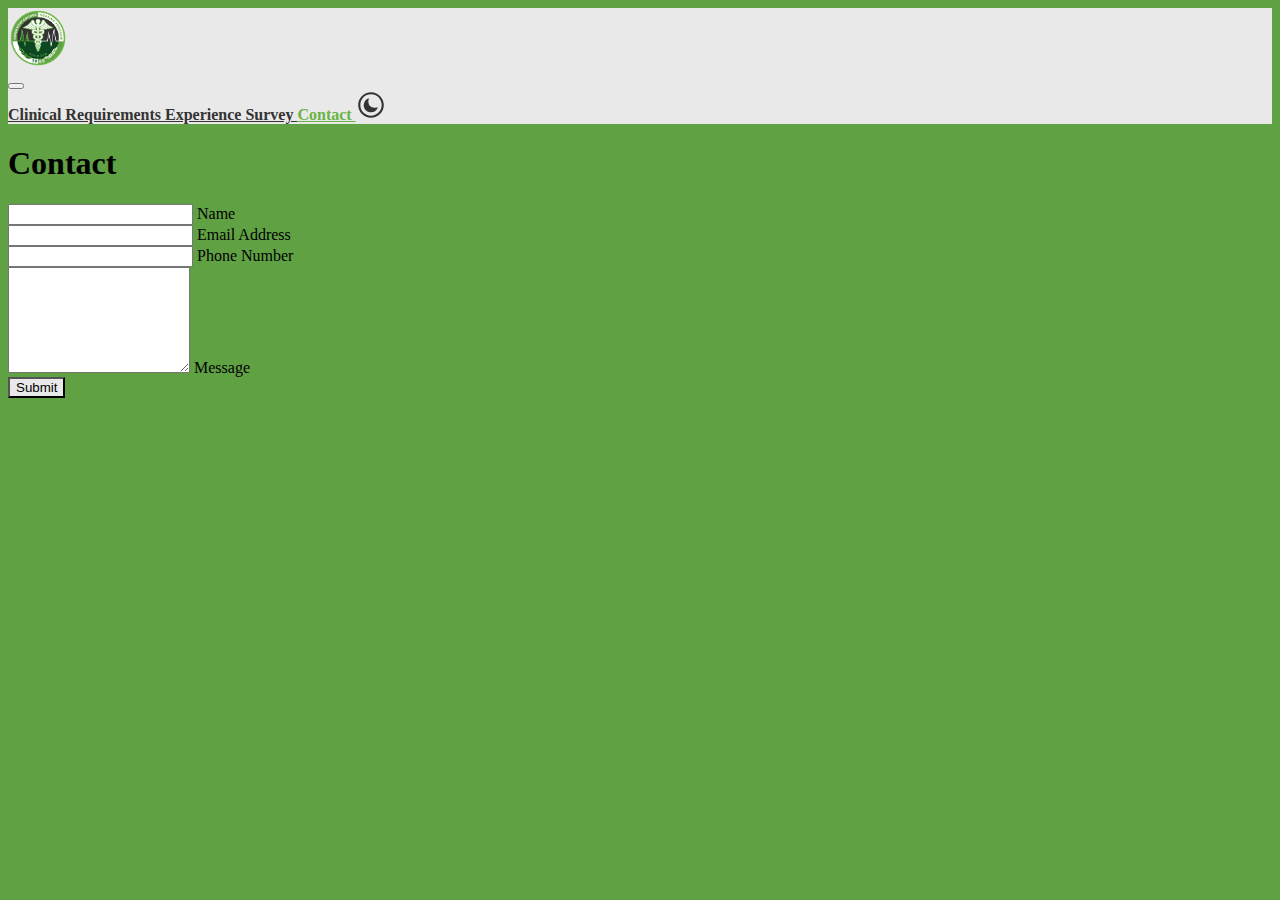
<file: sprint-2/contact.html>
<!DOCTYPE html>
<html lang="en">
<head>
    <meta charset="UTF-8">
    <meta name="viewport" content="width=device-width, initial-scale=1.0">
    <title>Contact</title>
    <link rel="icon" type="image/x-icon" href="/nursing-images/nursing-logo.png">

    <link href="https://cdn.jsdelivr.net/npm/bootstrap@5.3.2/dist/css/bootstrap.min.css" rel="stylesheet" integrity="sha384-T3c6CoIi6uLrA9TneNEoa7RxnatzjcDSCmG1MXxSR1GAsXEV/Dwwykc2MPK8M2HN" crossorigin="anonymous">
    <script src="https://cdn.jsdelivr.net/npm/bootstrap@5.3.2/dist/js/bootstrap.bundle.min.js" integrity="sha384-C6RzsynM9kWDrMNeT87bh95OGNyZPhcTNXj1NW7RuBCsyN/o0jlpcV8Qyq46cDfL" crossorigin="anonymous"></script>
    <link rel="stylesheet" href="/css/nursing.css">

    <!--Implement theme switcher-->
    <script src="/js/theme-switcher.js"></script>
</head>
<body>
    <!--Start of Nav-->
    <nav class="navbar sticky-top navbar-expand-md mb-3 border-bottom">
        <div class="container">
            <div class="navbar-brand">
                <img src="/nursing-images/nursing-logo.png" height="60" alt="GRC Nursing Program founded 1965">
            </div>
            <button class="navbar-toggler" type="button" data-bs-toggle="collapse" data-bs-target="#navbar-nav"
                    aria-controls="navbar-nav" aria-expanded="false" aria-label="Toggle navigation">
                <span class="navbar-toggler-icon"></span>
            </button>
            <div class="collapse navbar-collapse flex-row-reverse" id="navbar-nav">
                <div class="navbar-nav">
                    <a class="nav-link" href="/sprint-2/requirements.html">
                        Clinical Requirements
                    </a>
                    <a class="nav-link" href="/sprint-2/experience.html">
                        Experience Survey
                    </a>
                    <a class="nav-link active disabled" href="/sprint-2/contact.html" aria-current="page">
                        Contact
                    </a>
                    <a class="nav-link" id="theme-switcher">
                        <svg viewBox="0 0 56 56" xmlns="http://www.w3.org/2000/svg">
                            <path id="theme-icon" d="M 27.9999 51.9063 C 41.0546 51.9063 51.9063 41.0781 51.9063 28 C 51.9063 14.9453 41.0312 4.0937 27.9765 4.0937 C 14.8983 4.0937 4.0937 14.9453 4.0937 28 C 4.0937 41.0781 14.9218 51.9063 27.9999 51.9063 Z M 27.9999 47.9219 C 16.9374 47.9219 8.1014 39.0625 8.1014 28 C 8.1014 16.9609 16.9140 8.0781 27.9765 8.0781 C 39.0155 8.0781 47.8983 16.9609 47.9219 28 C 47.9454 39.0625 39.0390 47.9219 27.9999 47.9219 Z M 34.7030 33.2031 C 27.6014 33.2031 23.0546 28.75 23.0546 21.6484 C 23.0546 20.1719 23.4530 18.0859 23.8749 16.9844 C 23.9921 16.6797 24.0155 16.4922 24.0155 16.3750 C 24.0155 16.0234 23.7343 15.6250 23.2421 15.6250 C 23.0780 15.6250 22.7968 15.6484 22.4921 15.7656 C 17.6405 17.6875 14.3827 22.9375 14.3827 28.4453 C 14.3827 36.1563 20.2655 41.6641 27.9765 41.6641 C 33.6014 41.6641 38.4530 38.1953 40.1405 33.9531 C 40.2577 33.6484 40.2812 33.3437 40.2812 33.25 C 40.2812 32.7578 39.8827 32.4297 39.5077 32.4297 C 39.3671 32.4297 39.2030 32.4531 38.9452 32.5234 C 37.9609 32.8750 36.3202 33.2031 34.7030 33.2031 Z">
                            </path>
                        </svg>
                    </a>
                </div>
            </div>
        </div>
    </nav>
    <!--End of Nav-->
    <main class="container" id="contact">
        <div class="row">
            <div class="col-md-2 col-lg-3">
            </div>
            <div class="col-12 col-md-8 col-lg-6">
                <h1 class="col-12 mb-3 text-center">
                    Contact
                </h1>
                <form action="/contact.php" target="_blank" method="post">
                    <div class="contact form-floating my-2">
                        <input type="text" class="form-control" id="name" name="name"
                            placeholder="" required>
                        <label for="name">Name</label>
                    </div>
                    <div class="contact form-floating my-2">
                        <input type="email" class="form-control" id="email" name="email" 
                            placeholder="" required>
                        <label for="email">Email Address</label>
                    </div>
                    <div class="contact form-floating my-2">
                        <input type="tel" class="form-control" id="phone" name="phone" 
                            placeholder="" 
                            pattern="[0-9]{3} [0-9]{3} [0-9]{4}|[0-9]{3}-[0-9]{3}-[0-9]{4}|[0-9]{3}[0-9]{3}[0-9]{4}">
                        <label for="phone">Phone Number</label>
                    </div>
                    <div class="contact form-floating my-2">
                        <textarea class="form-control" id="message" name="message"
                            placeholder="" required></textarea>
                        <label for="message">Message</label>
                    </div>
                    <button class="btn w-100 py-2 mb-2" id="submit-contact">Submit</button>
                </form>
            </div>
            <div class="col-md-2 col-lg-3">
            </div>
        </div>
    </main>
</body>
</html>
</file>
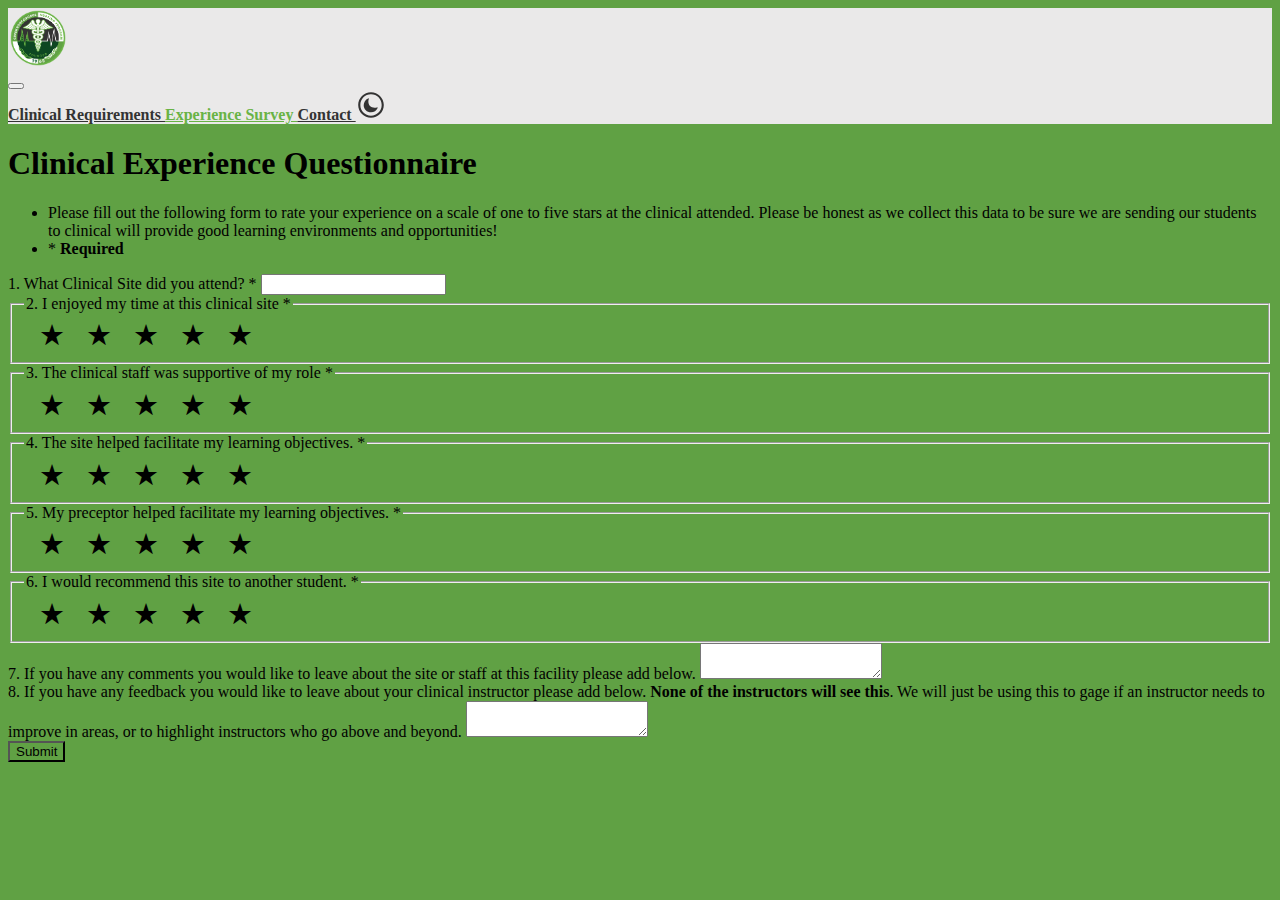
<file: sprint-2/experience.html>
<!DOCTYPE html>
<html lang="en">
<head>
    <meta charset="UTF-8">
    <meta name="viewport" content="width=device-width, initial-scale=1.0">
    <title>Experience Survey</title>
    <link rel="icon" type="image/x-icon" href="/nursing-images/nursing-logo.png">
    
    <link href="https://cdn.jsdelivr.net/npm/bootstrap@5.3.2/dist/css/bootstrap.min.css" rel="stylesheet" integrity="sha384-T3c6CoIi6uLrA9TneNEoa7RxnatzjcDSCmG1MXxSR1GAsXEV/Dwwykc2MPK8M2HN" crossorigin="anonymous">
    <script src="https://cdn.jsdelivr.net/npm/bootstrap@5.3.2/dist/js/bootstrap.bundle.min.js" integrity="sha384-C6RzsynM9kWDrMNeT87bh95OGNyZPhcTNXj1NW7RuBCsyN/o0jlpcV8Qyq46cDfL" crossorigin="anonymous"></script>
    <link rel="stylesheet" href="/css/nursing.css">
    
    <!--Implement theme switcher-->
    <script src="/js/theme-switcher.js"></script>
</head>
<body>
    <!--Start of Nav-->
    <nav class="navbar sticky-top navbar-expand-md mb-3 border-bottom">
        <div class="container">
            <div class="navbar-brand">
                <img src="/nursing-images/nursing-logo.png" height="60" alt="GRC Nursing Program founded 1965">
            </div>
            <button class="navbar-toggler" type="button" data-bs-toggle="collapse" data-bs-target="#navbar-nav"
                    aria-controls="navbar-nav" aria-expanded="false" aria-label="Toggle navigation">
                <span class="navbar-toggler-icon"></span>
            </button>
            <div class="collapse navbar-collapse flex-row-reverse" id="navbar-nav">
                <div class="navbar-nav">
                    <a class="nav-link" href="/sprint-2/requirements.html">
                        Clinical Requirements
                    </a>
                    <a class="nav-link active disabled" href="/sprint-2/experience.html" aria-current="page">
                        Experience Survey
                    </a>
                    <a class="nav-link" href="/sprint-2/contact.html">
                        Contact
                    </a>
                    <a class="nav-link" id="theme-switcher">
                        <svg viewBox="0 0 56 56" xmlns="http://www.w3.org/2000/svg">
                            <path id="theme-icon" d="M 27.9999 51.9063 C 41.0546 51.9063 51.9063 41.0781 51.9063 28 C 51.9063 14.9453 41.0312 4.0937 27.9765 4.0937 C 14.8983 4.0937 4.0937 14.9453 4.0937 28 C 4.0937 41.0781 14.9218 51.9063 27.9999 51.9063 Z M 27.9999 47.9219 C 16.9374 47.9219 8.1014 39.0625 8.1014 28 C 8.1014 16.9609 16.9140 8.0781 27.9765 8.0781 C 39.0155 8.0781 47.8983 16.9609 47.9219 28 C 47.9454 39.0625 39.0390 47.9219 27.9999 47.9219 Z M 34.7030 33.2031 C 27.6014 33.2031 23.0546 28.75 23.0546 21.6484 C 23.0546 20.1719 23.4530 18.0859 23.8749 16.9844 C 23.9921 16.6797 24.0155 16.4922 24.0155 16.3750 C 24.0155 16.0234 23.7343 15.6250 23.2421 15.6250 C 23.0780 15.6250 22.7968 15.6484 22.4921 15.7656 C 17.6405 17.6875 14.3827 22.9375 14.3827 28.4453 C 14.3827 36.1563 20.2655 41.6641 27.9765 41.6641 C 33.6014 41.6641 38.4530 38.1953 40.1405 33.9531 C 40.2577 33.6484 40.2812 33.3437 40.2812 33.25 C 40.2812 32.7578 39.8827 32.4297 39.5077 32.4297 C 39.3671 32.4297 39.2030 32.4531 38.9452 32.5234 C 37.9609 32.8750 36.3202 33.2031 34.7030 33.2031 Z">
                            </path>
                        </svg>
                    </a>
                </div>
            </div>
        </div>
    </nav>
    <!--End of Nav-->
    <main class="container" id="experience">
        <div class="row">
            <div class="col-md-2 col-lg-3">
            </div>
            <div class="col-12 col-md-8 col-lg-6">
                <h1 class="col-12 mb-3 text-center">
                    Clinical Experience Questionnaire
                </h1>
                <div class="card" id="info-form">
                    <ul class="list-group list-group-flush text-center">
                        <li class="list-group-item text-break px-2">
                            Please fill out the following form to rate your experience on a scale of one 
                            to five stars at the clinical attended. Please be honest as we collect this data 
                            to be sure we are sending our students to clinical will provide good 
                            learning environments and opportunities!
                        </li>
                        <li class="list-group-item text-break px-2">
                            <span class="text-danger">*</span> 
                            <strong>Required</strong>
                        </li>
                    </ul>
                </div>
                <form action="/vardump.php" target="_blank" method="post" id="experience-form">
                    <!-- Question 1 -->
                    <div class="card p-3 my-1">
                        <label class="mb-2" for="q1-site-attended">
                            1. What Clinical Site did you attend? <span class="text-danger">*</span>
                        </label>
                        <input type="text" class="form-control" id="q1-site-attended" name="q1-site-attended" required>
                    </div>
                    <!-- End of question 1 -->
        
                    <!-- question 2 -->
                    <fieldset class="card p-3 my-1">
                        <legend class="question-text col-form-label p-0">
                            2. I enjoyed my time at this clinical site <span class="text-danger">*</span>
                        </legend>
                        <div class="star-rating">
                            <input class="radio-input" type="radio" id="question2-star5" 
                                name="q2-enjoyed-site" value="5" required>
                            <label class="radio-label" for="question2-star5" title="5 stars">star5</label>
        
                            <input class="radio-input" type="radio" id="question2-star4" 
                                name="q2-enjoyed-site" value="4">
                            <label class="radio-label" for="question2-star4" title="4 stars">star4</label>
        
                            <input class="radio-input" type="radio" id="question2-star3" 
                                name="q2-enjoyed-site" value="3">
                            <label class="radio-label" for="question2-star3" title="3 stars">star3</label>
        
                            <input class="radio-input" type="radio" id="question2-star2" 
                                name="q2-enjoyed-site" value="2">
                            <label class="radio-label" for="question2-star2" title="2 stars">star2</label>
        
                            <input class="radio-input" type="radio" id="question2-star1" 
                                name="q2-enjoyed-site" value="1">
                            <label class="radio-label" for="question2-star1" title="1 star">star1</label>
                        </div>
                    </fieldset>
                    <!-- End of question 2 -->
        
                    <!-- questions 3 -->
                    <fieldset class="card p-3 my-1">
                        <legend class="question-text col-form-label p-0">
                            3. The clinical staff was supportive of my role <span class="text-danger">*</span>
                        </legend>
                        <div class="star-rating">
                            <input class="radio-input" type="radio" id="question3-star5"
                                name="q3-staff-supportive" value="5" required>
                            <label class="radio-label" for="question3-star5" title="5 stars">star5</label>
        
                            <input class="radio-input" type="radio" id="question3-star4"
                                name="q3-staff-supportive" value="4">
                            <label class="radio-label" for="question3-star4" title="4 stars">star4</label>
        
                            <input class="radio-input" type="radio" id="question3-star3"
                                name="q3-staff-supportive" value="3">
                            <label class="radio-label" for="question3-star3" title="3 stars">star3</label>
        
                            <input class="radio-input" type="radio" id="question3-star2"
                                name="q3-staff-supportive" value="2">
                            <label class="radio-label" for="question3-star2" title="2 stars">star2</label>
        
                            <input class="radio-input" type="radio" id="question3-star1"
                                name="q3-staff-supportive" value="1">
                            <label class="radio-label" for="question3-star1" title="1 star">star1</label>
                        </div>
                    </fieldset>
                    <!-- end of question 3 -->
        
                    <!-- question 4 -->
                    <fieldset class="card p-3 my-1">
                        <legend class="question-text col-form-label p-0">
                            4. The site helped facilitate my learning objectives. <span class="text-danger">*</span>
                        </legend>
                        <div class="star-rating">
                            <input class="radio-input" type="radio" id="question4-star5" 
                                name="q4-site-learning-objectives" value="5" required>
                            <label class="radio-label" for="question4-star5" title="5 stars">star5</label>
        
                            <input class="radio-input" type="radio" id="question4-star4" 
                                name="q4-site-learning-objectives" value="4">
                            <label class="radio-label" for="question4-star4" title="4 stars">star4</label>
        
                            <input class="radio-input" type="radio" id="question4-star3" 
                                name="q4-site-learning-objectives" value="3">
                            <label class="radio-label" for="question4-star3" title="3 stars">star3</label>
        
                            <input class="radio-input" type="radio" id="question4-star2" 
                                name="q4-site-learning-objectives" value="2">
                            <label class="radio-label" for="question4-star2" title="2 stars">star2</label>
        
                            <input class="radio-input" type="radio" id="question4-star1" 
                                name="q4-site-learning-objectives" value="1">
                            <label class="radio-label" for="question4-star1" title="1 star">star1</label>
                        </div>
                    </fieldset>
                    <!-- end of question 4-->
        
                    <!-- question 5 -->
                    <fieldset class="card p-3 my-1">
                        <legend class="question-text col-form-label p-0">
                            5. My preceptor helped facilitate my learning objectives. <span class="text-danger">*</span>
                        </legend>
                        <div class="star-rating">
                            <input class="radio-input" type="radio" id="question5-star5" 
                                name="q5-preceptor-learning-objectives" value="5" required>
                            <label class="radio-label" for="question5-star5" title="5 stars">star5</label>
        
                            <input class="radio-input" type="radio" id="question5-star4" 
                                name="q5-preceptor-learning-objectives" value="4">
                            <label class="radio-label" for="question5-star4" title="4 stars">star4</label>
        
                            <input class="radio-input" type="radio" id="question5-star3" 
                                name="q5-preceptor-learning-objectives" value="3">
                            <label class="radio-label" for="question5-star3" title="3 stars">star3</label>
        
                            <input class="radio-input" type="radio" id="question5-star2" 
                                name="q5-preceptor-learning-objectives" value="2">
                            <label class="radio-label" for="question5-star2" title="2 stars">star2</label>
        
                            <input class="radio-input" type="radio" id="question5-star1" 
                                name="q5-preceptor-learning-objectives" value="1">
                            <label class="radio-label" for="question5-star1" title="1 star">star1</label>
                        </div>
                    </fieldset>
                    <!-- end of question 5 -->
        
                    <!-- question 6 -->
                    <fieldset class="card p-3 my-1">
                        <legend class="question-text col-form-label p-0">
                            6. I would recommend this site to another student. <span class="text-danger">*</span>
                        </legend>
                        <div class="star-rating">
                            <input class="radio-input" type="radio" id="question6-star5" 
                                name="q6-recommend-site" value="5" required>
                            <label class="radio-label" for="question6-star5" title="5 stars">star5</label>
        
                            <input class="radio-input" type="radio" id="question6-star4" 
                                name="q6-recommend-site" value="4">
                            <label class="radio-label" for="question6-star4" title="4 stars">star4</label>
        
                            <input class="radio-input" type="radio" id="question6-star3" 
                                name="q6-recommend-site" value="3">
                            <label class="radio-label" for="question6-star3" title="3 stars">star3</label>
        
                            <input class="radio-input" type="radio" id="question6-star2" 
                                name="q6-recommend-site" value="2">
                            <label class="radio-label" for="question6-star2" title="2 stars">star2</label>
        
                            <input class="radio-input" type="radio" id="question6-star1" 
                                name="q6-recommend-site" value="1">
                            <label class="radio-label" for="question6-star1" title="1 star">star1</label>
                        </div>
                    </fieldset>
                    <!-- end of question 6-->

                    <div class="my-1" id="optional-questions">
                        <!-- question 7 -->
                        <div class="card p-3 my-1">
                            <label class="mb-2" for="q7-site-or-staff-feedback">
                                7. If you have any comments you would like to leave about the site or 
                                staff at this facility please add below.
                            </label>
                            <textarea class="form-control" id="q7-site-or-staff-feedback" 
                                name="q7-site-or-staff-feedback" rows="2"></textarea>
                        </div>
                        <!-- end of question 7 -->
        
                        <!-- question 8-->
                        <div class="card p-3 my-1">
                            <label class="mb-2" for="q8-instructor-feedback">
                                8. If you have any feedback you would like to leave about your clinical
                                instructor please add below. <strong>None of the instructors will see this</strong>. 
                                We will just be using this to gage if an instructor needs to improve in areas,
                                or to highlight instructors who go above and beyond.
                            </label>
                            <textarea class="form-control" id="q8-instructor-feedback" 
                                name="q8-instructor-feedback" rows="2"></textarea>    
                        </div>
                        <!-- end of question 8 -->
                    </div>
                    <button class="btn w-100 py-2 my-2" id="submit-experience">Submit</button>
                </form>
            </div>
            <div class="col-md-2 col-lg-3">
            </div>
        </div>  
    </main>
</body>
</html>
</file>
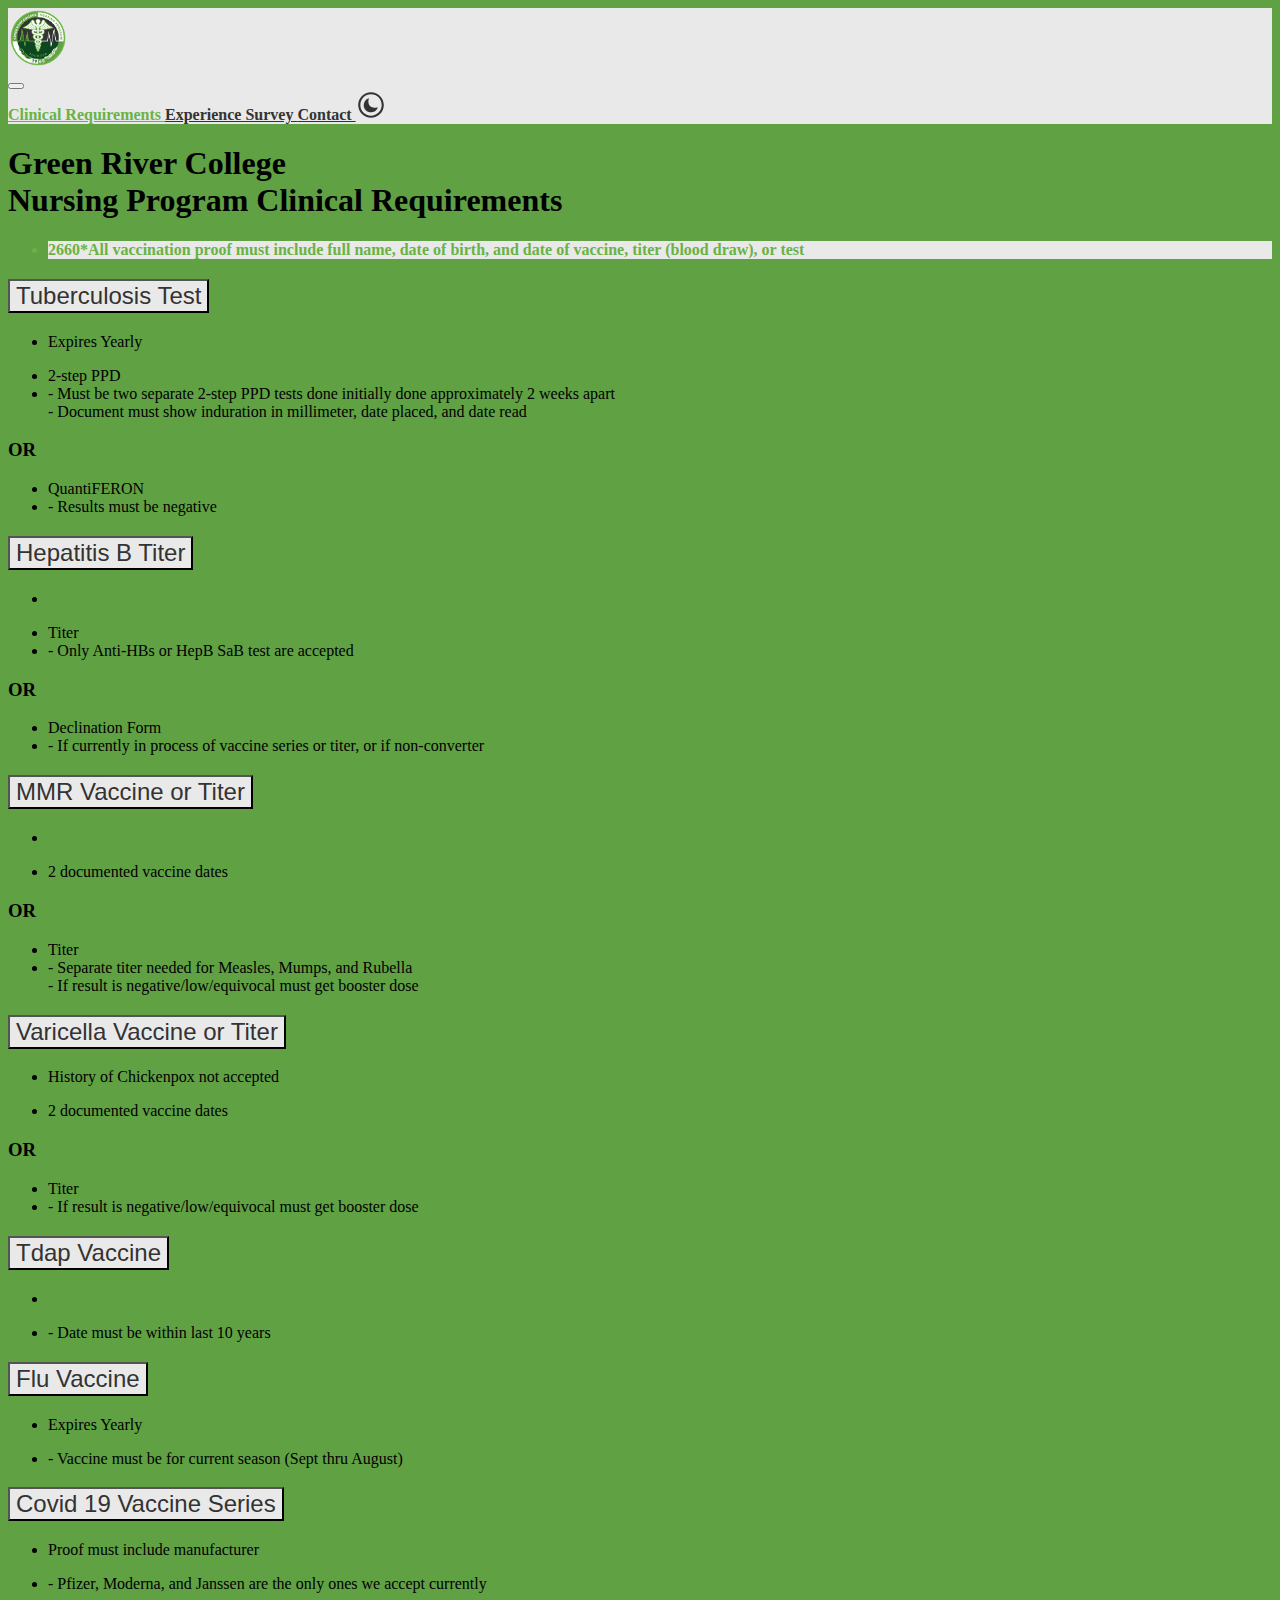
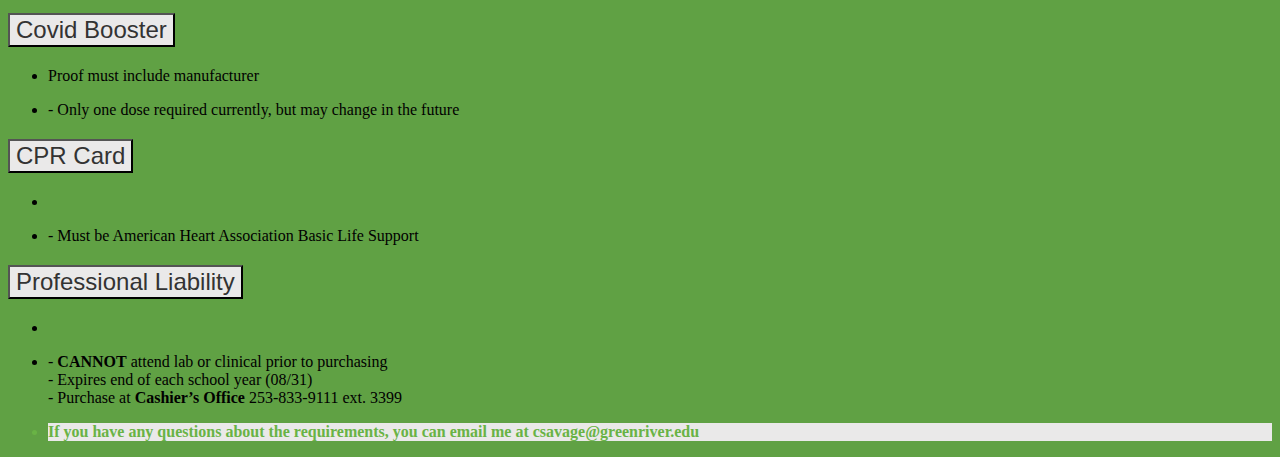
<file: sprint-2/requirements.html>
<!DOCTYPE html>
<html lang="en">
<head>
    <meta charset="UTF-8">
    <meta name="viewport" content="width=device-width, initial-scale=1.0">
    <title>Clinical Requirements</title>
    <link rel="icon" type="image/x-icon" href="/nursing-images/nursing-logo.png">

    <link href="https://cdn.jsdelivr.net/npm/bootstrap@5.3.2/dist/css/bootstrap.min.css" rel="stylesheet" integrity="sha384-T3c6CoIi6uLrA9TneNEoa7RxnatzjcDSCmG1MXxSR1GAsXEV/Dwwykc2MPK8M2HN" crossorigin="anonymous">
    <script src="https://cdn.jsdelivr.net/npm/bootstrap@5.3.2/dist/js/bootstrap.bundle.min.js" integrity="sha384-C6RzsynM9kWDrMNeT87bh95OGNyZPhcTNXj1NW7RuBCsyN/o0jlpcV8Qyq46cDfL" crossorigin="anonymous"></script>
    <link rel="stylesheet" href="/css/nursing.css">

    <!--Implement theme switcher-->
    <script src="/js/theme-switcher.js"></script>
</head>
<body>
    <!--Start of Nav-->
    <nav class="navbar sticky-top navbar-expand-md mb-3 border-bottom">
        <div class="container">
            <div class="navbar-brand">
                <img src="/nursing-images/nursing-logo.png" height="60" alt="GRC Nursing Program founded 1965">
            </div>
            <button class="navbar-toggler" type="button" data-bs-toggle="collapse" data-bs-target="#navbar-nav"
                    aria-controls="navbar-nav" aria-expanded="false" aria-label="Toggle navigation">
                <span class="navbar-toggler-icon"></span>
            </button>
            <div class="collapse navbar-collapse flex-row-reverse" id="navbar-nav">
                <div class="navbar-nav">
                    <a class="nav-link active disabled" href="/sprint-2/requirements.html" aria-current="page">
                        Clinical Requirements
                    </a>
                    <a class="nav-link" href="/sprint-2/experience.html">
                        Experience Survey
                    </a>
                    <a class="nav-link" href="/sprint-2/contact.html">
                        Contact
                    </a>
                    <a class="nav-link" id="theme-switcher">
                        <svg viewBox="0 0 56 56" xmlns="http://www.w3.org/2000/svg">
                            <path id="theme-icon" d="M 27.9999 51.9063 C 41.0546 51.9063 51.9063 41.0781 51.9063 28 C 51.9063 14.9453 41.0312 4.0937 27.9765 4.0937 C 14.8983 4.0937 4.0937 14.9453 4.0937 28 C 4.0937 41.0781 14.9218 51.9063 27.9999 51.9063 Z M 27.9999 47.9219 C 16.9374 47.9219 8.1014 39.0625 8.1014 28 C 8.1014 16.9609 16.9140 8.0781 27.9765 8.0781 C 39.0155 8.0781 47.8983 16.9609 47.9219 28 C 47.9454 39.0625 39.0390 47.9219 27.9999 47.9219 Z M 34.7030 33.2031 C 27.6014 33.2031 23.0546 28.75 23.0546 21.6484 C 23.0546 20.1719 23.4530 18.0859 23.8749 16.9844 C 23.9921 16.6797 24.0155 16.4922 24.0155 16.3750 C 24.0155 16.0234 23.7343 15.6250 23.2421 15.6250 C 23.0780 15.6250 22.7968 15.6484 22.4921 15.7656 C 17.6405 17.6875 14.3827 22.9375 14.3827 28.4453 C 14.3827 36.1563 20.2655 41.6641 27.9765 41.6641 C 33.6014 41.6641 38.4530 38.1953 40.1405 33.9531 C 40.2577 33.6484 40.2812 33.3437 40.2812 33.25 C 40.2812 32.7578 39.8827 32.4297 39.5077 32.4297 C 39.3671 32.4297 39.2030 32.4531 38.9452 32.5234 C 37.9609 32.8750 36.3202 33.2031 34.7030 33.2031 Z">
                            </path>
                        </svg>
                    </a>
                </div>
            </div>
        </div>
    </nav>
    <!--End of Nav-->
    <main class="container" id="requirements">
        <div class="row">
            <div class="col-md-1 col-lg-2">
            </div>
            <div class="col-12 col-md-10 col-lg-8">
                <h1 class="col-12 mb-3 text-center">
                    Green River College
                    <br>
                    Nursing Program Clinical Requirements
                </h1>
                <div class="card my-2 notes">
                    <ul class="list-group list-group-flush text-center">
                        <li class="list-group-item text-break px-2">
                            <strong>2660*All vaccination proof must include full name, date of birth, and date of vaccine, titer (blood draw), or test</strong>
                        </li>
                    </ul>
                </div> 

                <div class="accordion mb-3 my-2" id="requirements-accordion-1">
                    <div class="accordion-item">
                        <h2 class="accordion-header">
                            <button class="accordion-button collapsed" type="button"
                                    data-bs-toggle="collapse" data-bs-target="#tuberculosis-test-info"
                                    aria-expanded="false" aria-controls="tuberculosis-test-info">
                                Tuberculosis Test
                            </button>
                        </h2>
                        <div class="accordion-collapse collapse" id="tuberculosis-test-info">
                            <div class="accordion-body p-0">
                                <div class="requirement-notes borer-top">
                                    <ul class="list-group list-group-flush text-center">
                                        <li class="list-group-item">
                                            Expires Yearly
                                        </li>
                                    </ul>
                                </div>
                                <div class="m-0 px-4 align-middle requirement-data">
                                    <ul class="list-group list-group-flush">
                                        <li class="list-group-item h5 mb-0">
                                            2-step PPD
                                        </li>
                                        <li class="list-group-item">
                                            - Must be two separate 2-step PPD tests done initially done
                                            approximately 2 weeks apart
                                            <br>
                                            - Document must show induration in millimeter, date placed,
                                            and date read
                                        </li>
                                    </ul>
                                    <h3 class="or-row text-center p-1 m-0">
                                        <strong>OR</strong>
                                    </h3>
                                    <ul class="list-group list-group-flush">
                                        <li class="list-group-item h5 mb-0">
                                            QuantiFERON
                                        </li>
                                        <li class="list-group-item">
                                            - Results must be negative
                                        </li>
                                    </ul>
                                </div>
                            </div>
                        </div>
                    </div>
                    <div class="accordion-item">
                        <h2 class="accordion-header">
                            <button class="accordion-button collapsed" type="button"
                                    data-bs-toggle="collapse" data-bs-target="#hepatitis-b-titer-info"
                                    aria-expanded="false" aria-controls="hepatitis-b-titer-info">
                                    Hepatitis B Titer
                            </button>
                        </h2>
                        <div class="accordion-collapse collapse" id="hepatitis-b-titer-info">
                            <div class="accordion-body p-0">
                                <div class="requirement-notes borer-top">
                                    <ul class="list-group list-group-flush text-center">
                                        <li class="list-group-item">
                                        </li>
                                    </ul>
                                </div>
                                <div class="m-0 px-4 align-middle requirement-data">
                                    <ul class="list-group list-group-flush">
                                        <li class="list-group-item h5 mb-0">
                                            Titer
                                        </li>
                                        <li class="list-group-item">
                                            - Only Anti-HBs or HepB SaB test are accepted
                                        </li>
                                    </ul>
                                    <h3 class="or-row text-center p-1 m-0">
                                        <strong>OR</strong>
                                    </h3>
                                    <ul class="list-group list-group-flush">
                                        <li class="list-group-item h5 mb-0">
                                            Declination Form
                                        </li>
                                        <li class="list-group-item">
                                            - If currently in process of vaccine series or titer, or if non-converter
                                        </li>
                                    </ul>
                                </div>
                            </div>
                        </div>
                    </div>
                    <div class="accordion-item">
                        <h2 class="accordion-header">
                            <button class="accordion-button collapsed" type="button"
                                    data-bs-toggle="collapse" data-bs-target="#mmr-vaccine-titer-info"
                                    aria-expanded="false" aria-controls="mmr-vaccine-titer-info">
                                    MMR Vaccine or Titer
                            </button>
                        </h2>
                        <div class="accordion-collapse collapse" id="mmr-vaccine-titer-info">
                            <div class="accordion-body p-0">
                                <div class="requirement-notes borer-top">
                                    <ul class="list-group list-group-flush text-center">
                                        <li class="list-group-item">
                                        </li>
                                    </ul>
                                </div>
                                <div class="m-0 px-4 align-middle requirement-data">
                                    <ul class="list-group list-group-flush">
                                        <li class="list-group-item h5 mb-0">
                                            2 documented vaccine dates
                                        </li>
                                    </ul>
                                    <h3 class="or-row text-center p-1 m-0">
                                        <strong>OR</strong>
                                    </h3>
                                    <ul class="list-group list-group-flush">
                                        <li class="list-group-item h5 mb-0">
                                            Titer
                                        </li>
                                        <li class="list-group-item">
                                            - Separate titer needed for Measles, Mumps, and Rubella
                                            <br>
                                            - If result is negative/low/equivocal must get booster dose
                                        </li>
                                    </ul>
                                </div>
                            </div>
                        </div>
                    </div>
                    <div class="accordion-item">
                        <h2 class="accordion-header">
                            <button class="accordion-button collapsed" type="button"
                                    data-bs-toggle="collapse" data-bs-target="#varicella-vaccine-titer-info"
                                    aria-expanded="false" aria-controls="varicella-vaccine-titer-info">
                                Varicella Vaccine or Titer
                            </button>
                        </h2>
                        <div class="accordion-collapse collapse" id="varicella-vaccine-titer-info">
                            <div class="accordion-body p-0">
                                <div class="requirement-notes borer-top">
                                    <ul class="list-group list-group-flush text-center">
                                        <li class="list-group-item">
                                            History of Chickenpox not accepted
                                        </li>
                                    </ul>
                                </div>
                                <div class="m-0 px-4 align-middle requirement-data">
                                    <ul class="list-group list-group-flush">
                                        <li class="list-group-item h5 mb-0">
                                            2 documented vaccine dates
                                        </li>
                                    </ul>
                                    <h3 class="or-row text-center p-1 m-0">
                                        <strong>OR</strong>
                                    </h3>
                                    <ul class="list-group list-group-flush">
                                        <li class="list-group-item h5 mb-0">
                                            Titer
                                        </li>
                                        <li class="list-group-item">
                                            - If result is negative/low/equivocal must get booster dose
                                        </li>
                                    </ul>
                                </div>
                            </div>
                        </div>
                    </div>
                    <div class="accordion-item">
                        <h2 class="accordion-header">
                            <button class="accordion-button collapsed" type="button"
                                    data-bs-toggle="collapse" data-bs-target="#tdap-vaccine-info"
                                    aria-expanded="false" aria-controls="tdap-vaccine-info">
                                Tdap Vaccine
                            </button>
                        </h2>
                        <div class="accordion-collapse collapse" id="tdap-vaccine-info">
                            <div class="accordion-body p-0">
                                <div class="requirement-notes borer-top">
                                    <ul class="list-group list-group-flush text-center">
                                        <li class="list-group-item">
                                        </li>
                                    </ul>
                                </div>
                                <div class="m-0 px-4 align-middle requirement-data">
                                    <ul class="list-group list-group-flush">
                                        <li class="list-group-item">
                                            - Date must be within last 10 years
                                        </li>
                                    </ul>
                                </div>
                            </div>
                        </div>
                    </div>
                    <div class="accordion-item">
                        <h2 class="accordion-header">
                            <button class="accordion-button collapsed" type="button"
                                    data-bs-toggle="collapse" data-bs-target="#flu-vaccine-info"
                                    aria-expanded="false" aria-controls="flu-vaccine-info">
                                Flu Vaccine
                            </button>
                        </h2>
                        <div class="accordion-collapse collapse" id="flu-vaccine-info">
                            <div class="accordion-body p-0">
                                <div class="requirement-notes borer-top">
                                    <ul class="list-group list-group-flush text-center">
                                        <li class="list-group-item">
                                            Expires Yearly
                                        </li>
                                    </ul>
                                </div>
                                <div class="m-0 px-4 align-middle requirement-data">
                                    <ul class="list-group list-group-flush">
                                        <li class="list-group-item">
                                            - Vaccine must be for current season (Sept thru August)
                                        </li>
                                    </ul>
                                </div>
                            </div>
                        </div>
                    </div>
                    <div class="accordion-item">
                        <h2 class="accordion-header">
                            <button class="accordion-button collapsed" type="button"
                                    data-bs-toggle="collapse" data-bs-target="#covid19-vaccine-info"
                                    aria-expanded="false" aria-controls="covid19-vaccine-info">
                                Covid 19 Vaccine Series
                            </button>
                        </h2>
                        <div class="accordion-collapse collapse" id="covid19-vaccine-info">
                            <div class="accordion-body p-0">
                                <div class="requirement-notes borer-top">
                                    <ul class="list-group list-group-flush text-center">
                                        <li class="list-group-item">
                                            Proof must include manufacturer
                                        </li>
                                    </ul>
                                </div>
                                <div class="m-0 px-4 align-middle requirement-data">
                                    <ul class="list-group list-group-flush">
                                        <li class="list-group-item">
                                            - Pfizer, Moderna, and Janssen are the only ones we accept currently
                                        </li>
                                    </ul>
                                </div>
                            </div>
                        </div>
                    </div>
                    <div class="accordion-item">
                        <h2 class="accordion-header">
                            <button class="accordion-button collapsed" type="button"
                                    data-bs-toggle="collapse" data-bs-target="#covid-booster-info"
                                    aria-expanded="false" aria-controls="covid-booster-info">
                                Covid Booster
                            </button>
                        </h2>
                        <div class="accordion-collapse collapse" id="covid-booster-info">
                            <div class="accordion-body p-0">
                                <div class="requirement-notes borer-top">
                                    <ul class="list-group list-group-flush text-center">
                                        <li class="list-group-item">
                                            Proof must include manufacturer
                                        </li>
                                    </ul>
                                </div>
                                <div class="m-0 px-4 align-middle requirement-data">
                                    <ul class="list-group list-group-flush">
                                        <li class="list-group-item">
                                            - Only one dose required currently, but may change in the future
                                        </li>
                                    </ul>
                                </div>
                            </div>
                        </div>
                    </div>
                </div>

                <div class="accordion mt-3 my-2" id="requirements-accordion-2">
                    <div class="accordion-item">
                        <h2 class="accordion-header">
                            <button class="accordion-button collapsed" type="button"
                                    data-bs-toggle="collapse" data-bs-target="#cpr-card-info"
                                    aria-expanded="false" aria-controls="cpr-card-info">
                                CPR Card
                            </button>
                        </h2>
                        <div class="accordion-collapse collapse" id="cpr-card-info">
                            <div class="accordion-body p-0">
                                <div class="requirement-notes borer-top">
                                    <ul class="list-group list-group-flush text-center">
                                        <li class="list-group-item">
                                        </li>
                                    </ul>
                                </div>
                                <div class="m-0 px-4 align-middle requirement-data">
                                    <ul class="list-group list-group-flush">
                                        <li class="list-group-item">
                                            - Must be American Heart Association Basic Life Support
                                        </li>
                                    </ul>
                                </div>
                            </div>
                        </div>
                    </div>
                    <div class="accordion-item">
                        <h2 class="accordion-header">
                            <button class="accordion-button collapsed" type="button"
                                    data-bs-toggle="collapse" data-bs-target="#professional-liability-info"
                                    aria-expanded="false" aria-controls="professional-liability-info">
                                    Professional Liability
                            </button>
                        </h2>
                        <div class="accordion-collapse collapse" id="professional-liability-info">
                            <div class="accordion-body p-0">
                                <div class="requirement-notes borer-top">
                                    <ul class="list-group list-group-flush text-center">
                                        <li class="list-group-item">
                                        </li>
                                    </ul>
                                </div>
                                <div class="m-0 px-4 align-middle requirement-data">
                                    <ul class="list-group list-group-flush">
                                        <li class="list-group-item">
                                            - <strong>CANNOT</strong> attend lab or clinical prior to purchasing
                                            <br>
                                            - Expires end of each school year (08/31)
                                            <br>
                                            - Purchase at <strong>Cashier’s Office</strong> 253-833-9111 ext. 3399
                                        </li>
                                    </ul>
                                </div>
                            </div>
                        </div>
                    </div>
                </div>

                <div class="card my-2 notes">
                    <ul class="list-group list-group-flush text-center">
                        <li class="list-group-item text-break px-2">
                            <b>If you have any questions about the requirements, you can email me at csavage@greenriver.edu</b>
                        </li>
                    </ul>
                </div> 
            </div>
            <div class="col-md-1 col-lg-2">
            </div>
        </div>
    </main>
</body>
</html>
</file>
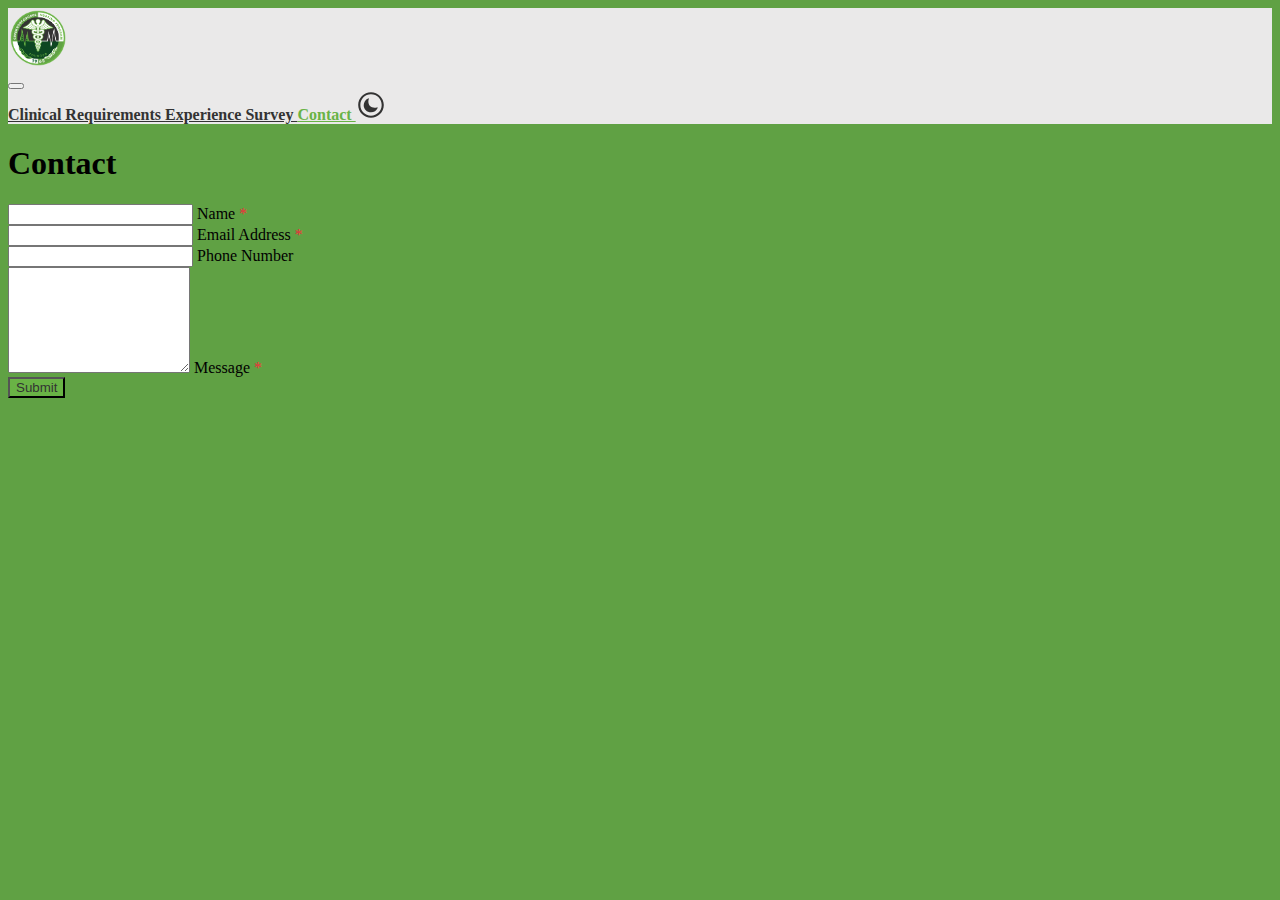
<file: sprint-3/contact.html>
<!DOCTYPE html>
<html lang="en">
<head>
    <meta charset="UTF-8">
    <meta name="viewport" content="width=device-width, initial-scale=1.0">
    <title>Contact</title>
    <link rel="icon" type="image/x-icon" href="/nursing-images/nursing-logo.png">

    <link href="https://cdn.jsdelivr.net/npm/bootstrap@5.3.2/dist/css/bootstrap.min.css" rel="stylesheet" integrity="sha384-T3c6CoIi6uLrA9TneNEoa7RxnatzjcDSCmG1MXxSR1GAsXEV/Dwwykc2MPK8M2HN" crossorigin="anonymous">
    <script src="https://cdn.jsdelivr.net/npm/bootstrap@5.3.2/dist/js/bootstrap.bundle.min.js" integrity="sha384-C6RzsynM9kWDrMNeT87bh95OGNyZPhcTNXj1NW7RuBCsyN/o0jlpcV8Qyq46cDfL" crossorigin="anonymous"></script>
    <link rel="stylesheet" href="/css/nursing-sprint-3.css">

    <!--Implement theme switcher-->
    <script src="/js/theme-switcher.js"></script>
</head>
<body>
    <!--Start of Nav-->
    <nav class="navbar sticky-top navbar-expand-md mb-3 border-bottom">
        <div class="container">
            <div class="navbar-brand">
                <img src="/nursing-images/nursing-logo.png" height="60" alt="GRC Nursing Program founded 1965">
            </div>
            <button class="navbar-toggler" type="button" data-bs-toggle="collapse" data-bs-target="#navbar-nav"
                    aria-controls="navbar-nav" aria-expanded="false" aria-label="Toggle navigation">
                <span class="navbar-toggler-icon"></span>
            </button>
            <div class="collapse navbar-collapse flex-row-reverse" id="navbar-nav">
                <div class="navbar-nav">
                    <a class="nav-link" href="/sprint-2/requirements.html">
                        Clinical Requirements
                    </a>
                    <a class="nav-link" href="/sprint-2/experience.html">
                        Experience Survey
                    </a>
                    <a class="nav-link active disabled" href="/sprint-2/contact.html" aria-current="page">
                        Contact
                    </a>
                    <a class="nav-link" id="theme-switcher">
                        <svg viewBox="0 0 56 56" xmlns="http://www.w3.org/2000/svg">
                            <path id="theme-icon" d="M 27.9999 51.9063 C 41.0546 51.9063 51.9063 41.0781 51.9063 28 C 51.9063 14.9453 41.0312 4.0937 27.9765 4.0937 C 14.8983 4.0937 4.0937 14.9453 4.0937 28 C 4.0937 41.0781 14.9218 51.9063 27.9999 51.9063 Z M 27.9999 47.9219 C 16.9374 47.9219 8.1014 39.0625 8.1014 28 C 8.1014 16.9609 16.9140 8.0781 27.9765 8.0781 C 39.0155 8.0781 47.8983 16.9609 47.9219 28 C 47.9454 39.0625 39.0390 47.9219 27.9999 47.9219 Z M 34.7030 33.2031 C 27.6014 33.2031 23.0546 28.75 23.0546 21.6484 C 23.0546 20.1719 23.4530 18.0859 23.8749 16.9844 C 23.9921 16.6797 24.0155 16.4922 24.0155 16.3750 C 24.0155 16.0234 23.7343 15.6250 23.2421 15.6250 C 23.0780 15.6250 22.7968 15.6484 22.4921 15.7656 C 17.6405 17.6875 14.3827 22.9375 14.3827 28.4453 C 14.3827 36.1563 20.2655 41.6641 27.9765 41.6641 C 33.6014 41.6641 38.4530 38.1953 40.1405 33.9531 C 40.2577 33.6484 40.2812 33.3437 40.2812 33.25 C 40.2812 32.7578 39.8827 32.4297 39.5077 32.4297 C 39.3671 32.4297 39.2030 32.4531 38.9452 32.5234 C 37.9609 32.8750 36.3202 33.2031 34.7030 33.2031 Z">
                            </path>
                        </svg>
                    </a>
                </div>
            </div>
        </div>
    </nav>
    <!--End of Nav-->
    <main class="container" id="contact">
        <div class="row">
            <div class="col-md-2 col-lg-3">
            </div>
            <div class="col-12 col-md-8 col-lg-6">
                <h1 class="col-12 mb-3 text-center">
                    Contact
                </h1>
                <form action="/php/contact.php" method="post">
                    <div class="card p-3 my-1">
                        <div class="contact form-floating">
                            <input type="text" class="form-control" id="name" name="name"
                                placeholder="" required>
                            <label for="name">
                                Name <span class="text-danger">*</span>
                            </label>
                        </div>
                    </div>
                    <div class="card p-3 my-1">
                        <div class="contact form-floating">
                        <input type="email" class="form-control" id="email" name="email" 
                            placeholder="" required>
                        <label for="email">Email Address <span class="text-danger">*</span></label>
                    </div>
                    </div>
                    <div class="card p-3 my-1">
                        <div class="contact form-floating">
                            <input type="tel" class="form-control" id="phone" name="phone" 
                                placeholder="" 
                                pattern="[0-9]{3} [0-9]{3} [0-9]{4}|[0-9]{3}-[0-9]{3}-[0-9]{4}|[0-9]{3}[0-9]{3}[0-9]{4}">
                            <label for="phone">Phone Number</label>
                        </div>
                    </div>
                    <div class="card p-3 my-1">
                        <div class="contact form-floating">
                            <textarea class="form-control" id="message" name="message"
                                placeholder="" required></textarea>
                            <label for="message">
                                Message <span class="text-danger">*</span>
                            </label>
                        </div>
                    </div>
                    <div class="card p-3 my-1">
                        <button class="btn btn-success py-2 border" id="submit-contact">Submit</button>
                    </div>
                </form>
            </div>
            <div class="col-md-2 col-lg-3">
            </div>
        </div>
    </main>
</body>
</html>
</file>
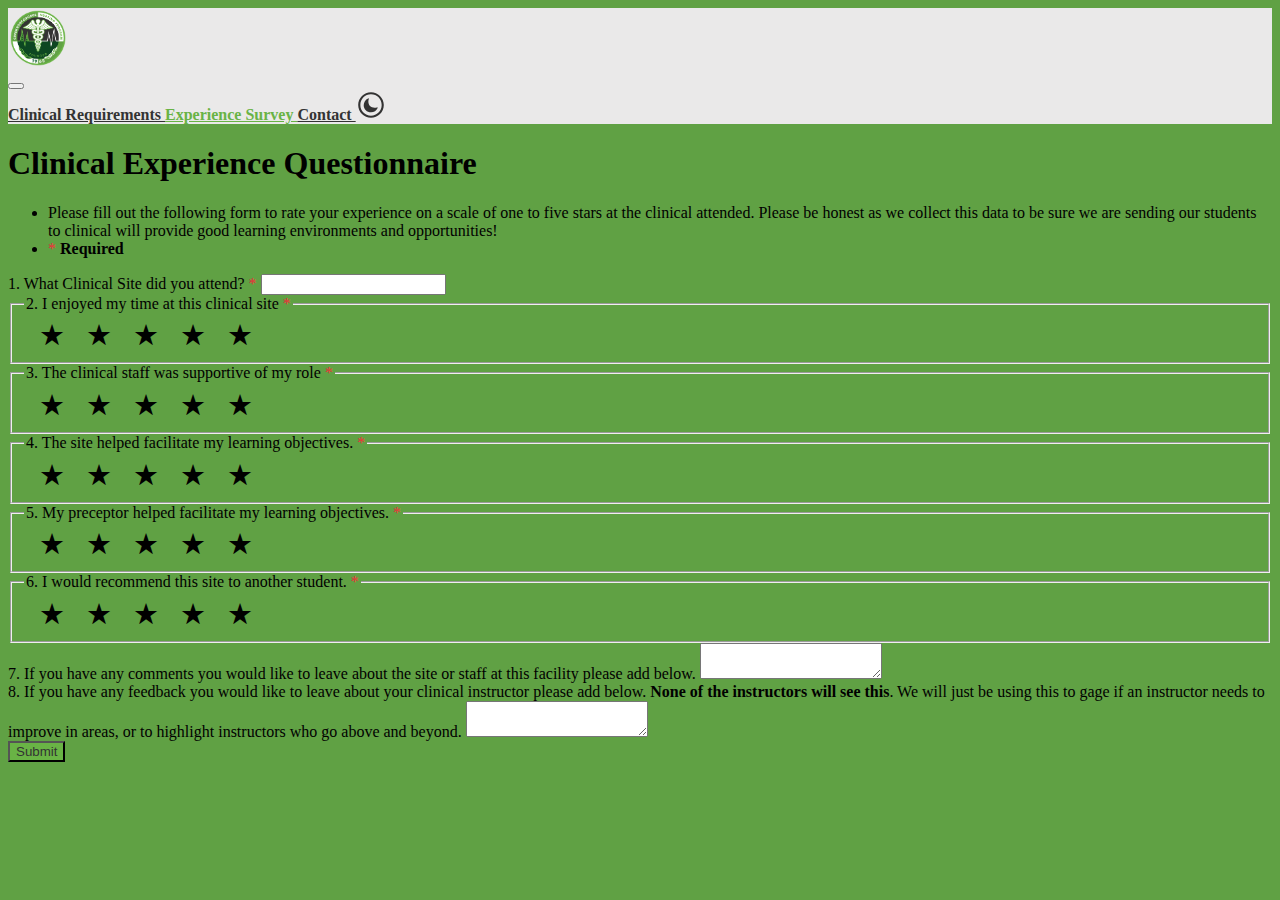
<file: sprint-3/experience.html>
<!DOCTYPE html>
<html lang="en">
<head>
    <meta charset="UTF-8">
    <meta name="viewport" content="width=device-width, initial-scale=1.0">
    <title>Experience Survey</title>
    <link rel="icon" type="image/x-icon" href="/nursing-images/nursing-logo.png">
    
    <link href="https://cdn.jsdelivr.net/npm/bootstrap@5.3.2/dist/css/bootstrap.min.css" rel="stylesheet" integrity="sha384-T3c6CoIi6uLrA9TneNEoa7RxnatzjcDSCmG1MXxSR1GAsXEV/Dwwykc2MPK8M2HN" crossorigin="anonymous">
    <script src="https://cdn.jsdelivr.net/npm/bootstrap@5.3.2/dist/js/bootstrap.bundle.min.js" integrity="sha384-C6RzsynM9kWDrMNeT87bh95OGNyZPhcTNXj1NW7RuBCsyN/o0jlpcV8Qyq46cDfL" crossorigin="anonymous"></script>
    <link rel="stylesheet" href="/css/nursing-sprint-3.css">
    
    <!--Implement theme switcher-->
    <script src="/js/theme-switcher.js"></script>
</head>
<body>
    <!--Start of Nav-->
    <nav class="navbar sticky-top navbar-expand-md mb-3 border-bottom">
        <div class="container">
            <div class="navbar-brand">
                <img src="/nursing-images/nursing-logo.png" height="60" alt="GRC Nursing Program founded 1965">
            </div>
            <button class="navbar-toggler" type="button" data-bs-toggle="collapse" data-bs-target="#navbar-nav"
                    aria-controls="navbar-nav" aria-expanded="false" aria-label="Toggle navigation">
                <span class="navbar-toggler-icon"></span>
            </button>
            <div class="collapse navbar-collapse flex-row-reverse" id="navbar-nav">
                <div class="navbar-nav">
                    <a class="nav-link" href="/sprint-2/requirements.html">
                        Clinical Requirements
                    </a>
                    <a class="nav-link active disabled" href="/sprint-2/experience.html" aria-current="page">
                        Experience Survey
                    </a>
                    <a class="nav-link" href="/sprint-2/contact.html">
                        Contact
                    </a>
                    <a class="nav-link" id="theme-switcher">
                        <svg viewBox="0 0 56 56" xmlns="http://www.w3.org/2000/svg">
                            <path id="theme-icon" d="M 27.9999 51.9063 C 41.0546 51.9063 51.9063 41.0781 51.9063 28 C 51.9063 14.9453 41.0312 4.0937 27.9765 4.0937 C 14.8983 4.0937 4.0937 14.9453 4.0937 28 C 4.0937 41.0781 14.9218 51.9063 27.9999 51.9063 Z M 27.9999 47.9219 C 16.9374 47.9219 8.1014 39.0625 8.1014 28 C 8.1014 16.9609 16.9140 8.0781 27.9765 8.0781 C 39.0155 8.0781 47.8983 16.9609 47.9219 28 C 47.9454 39.0625 39.0390 47.9219 27.9999 47.9219 Z M 34.7030 33.2031 C 27.6014 33.2031 23.0546 28.75 23.0546 21.6484 C 23.0546 20.1719 23.4530 18.0859 23.8749 16.9844 C 23.9921 16.6797 24.0155 16.4922 24.0155 16.3750 C 24.0155 16.0234 23.7343 15.6250 23.2421 15.6250 C 23.0780 15.6250 22.7968 15.6484 22.4921 15.7656 C 17.6405 17.6875 14.3827 22.9375 14.3827 28.4453 C 14.3827 36.1563 20.2655 41.6641 27.9765 41.6641 C 33.6014 41.6641 38.4530 38.1953 40.1405 33.9531 C 40.2577 33.6484 40.2812 33.3437 40.2812 33.25 C 40.2812 32.7578 39.8827 32.4297 39.5077 32.4297 C 39.3671 32.4297 39.2030 32.4531 38.9452 32.5234 C 37.9609 32.8750 36.3202 33.2031 34.7030 33.2031 Z">
                            </path>
                        </svg>
                    </a>
                </div>
            </div>
        </div>
    </nav>
    <!--End of Nav-->
    <main class="container" id="experience">
        <div class="row">
            <div class="col-md-2 col-lg-3">
            </div>
            <div class="col-12 col-md-8 col-lg-6">
                <h1 class="col-12 mb-3 text-center">
                    Clinical Experience Questionnaire
                </h1>
                <div class="card" id="info-form">
                    <ul class="list-group list-group-flush text-center">
                        <li class="list-group-item text-break px-2">
                            Please fill out the following form to rate your experience on a scale of one 
                            to five stars at the clinical attended. Please be honest as we collect this data 
                            to be sure we are sending our students to clinical will provide good 
                            learning environments and opportunities!
                        </li>
                        <li class="list-group-item text-break px-2">
                            <span class="text-danger">*</span> 
                            <strong>Required</strong>
                        </li>
                    </ul>
                </div>
                <form class="my-2" action="/php/confirm.php" method="post" id="experience-form">
                    <!-- Question 1 -->
                    <div class="card p-3 my-1">
                        <label class="mb-2" for="q1-site-attended">
                            1. What Clinical Site did you attend? <span class="text-danger">*</span>
                        </label>
                        <input type="text" class="form-control" id="q1-site-attended" name="q1-site-attended" required>
                    </div>
                    <!-- End of question 1 -->
        
                    <!-- question 2 -->
                    <fieldset class="card p-3 my-1">
                        <legend class="question-text col-form-label p-0">
                            2. I enjoyed my time at this clinical site <span class="text-danger">*</span>
                        </legend>
                        <div class="star-rating">
                            <input class="radio-input" type="radio" id="question2-star5" 
                                name="q2-enjoyed-site" value="5" required>
                            <label class="radio-label" for="question2-star5" title="5 stars">star5</label>
        
                            <input class="radio-input" type="radio" id="question2-star4" 
                                name="q2-enjoyed-site" value="4">
                            <label class="radio-label" for="question2-star4" title="4 stars">star4</label>
        
                            <input class="radio-input" type="radio" id="question2-star3" 
                                name="q2-enjoyed-site" value="3">
                            <label class="radio-label" for="question2-star3" title="3 stars">star3</label>
        
                            <input class="radio-input" type="radio" id="question2-star2" 
                                name="q2-enjoyed-site" value="2">
                            <label class="radio-label" for="question2-star2" title="2 stars">star2</label>
        
                            <input class="radio-input" type="radio" id="question2-star1" 
                                name="q2-enjoyed-site" value="1">
                            <label class="radio-label" for="question2-star1" title="1 star">star1</label>
                        </div>
                    </fieldset>
                    <!-- End of question 2 -->
        
                    <!-- questions 3 -->
                    <fieldset class="card p-3 my-1">
                        <legend class="question-text col-form-label p-0">
                            3. The clinical staff was supportive of my role <span class="text-danger">*</span>
                        </legend>
                        <div class="star-rating">
                            <input class="radio-input" type="radio" id="question3-star5"
                                name="q3-staff-supportive" value="5" required>
                            <label class="radio-label" for="question3-star5" title="5 stars">star5</label>
        
                            <input class="radio-input" type="radio" id="question3-star4"
                                name="q3-staff-supportive" value="4">
                            <label class="radio-label" for="question3-star4" title="4 stars">star4</label>
        
                            <input class="radio-input" type="radio" id="question3-star3"
                                name="q3-staff-supportive" value="3">
                            <label class="radio-label" for="question3-star3" title="3 stars">star3</label>
        
                            <input class="radio-input" type="radio" id="question3-star2"
                                name="q3-staff-supportive" value="2">
                            <label class="radio-label" for="question3-star2" title="2 stars">star2</label>
        
                            <input class="radio-input" type="radio" id="question3-star1"
                                name="q3-staff-supportive" value="1">
                            <label class="radio-label" for="question3-star1" title="1 star">star1</label>
                        </div>
                    </fieldset>
                    <!-- end of question 3 -->
        
                    <!-- question 4 -->
                    <fieldset class="card p-3 my-1">
                        <legend class="question-text col-form-label p-0">
                            4. The site helped facilitate my learning objectives. <span class="text-danger">*</span>
                        </legend>
                        <div class="star-rating">
                            <input class="radio-input" type="radio" id="question4-star5" 
                                name="q4-site-learning-objectives" value="5" required>
                            <label class="radio-label" for="question4-star5" title="5 stars">star5</label>
        
                            <input class="radio-input" type="radio" id="question4-star4" 
                                name="q4-site-learning-objectives" value="4">
                            <label class="radio-label" for="question4-star4" title="4 stars">star4</label>
        
                            <input class="radio-input" type="radio" id="question4-star3" 
                                name="q4-site-learning-objectives" value="3">
                            <label class="radio-label" for="question4-star3" title="3 stars">star3</label>
        
                            <input class="radio-input" type="radio" id="question4-star2" 
                                name="q4-site-learning-objectives" value="2">
                            <label class="radio-label" for="question4-star2" title="2 stars">star2</label>
        
                            <input class="radio-input" type="radio" id="question4-star1" 
                                name="q4-site-learning-objectives" value="1">
                            <label class="radio-label" for="question4-star1" title="1 star">star1</label>
                        </div>
                    </fieldset>
                    <!-- end of question 4-->
        
                    <!-- question 5 -->
                    <fieldset class="card p-3 my-1">
                        <legend class="question-text col-form-label p-0">
                            5. My preceptor helped facilitate my learning objectives. <span class="text-danger">*</span>
                        </legend>
                        <div class="star-rating">
                            <input class="radio-input" type="radio" id="question5-star5" 
                                name="q5-preceptor-learning-objectives" value="5" required>
                            <label class="radio-label" for="question5-star5" title="5 stars">star5</label>
        
                            <input class="radio-input" type="radio" id="question5-star4" 
                                name="q5-preceptor-learning-objectives" value="4">
                            <label class="radio-label" for="question5-star4" title="4 stars">star4</label>
        
                            <input class="radio-input" type="radio" id="question5-star3" 
                                name="q5-preceptor-learning-objectives" value="3">
                            <label class="radio-label" for="question5-star3" title="3 stars">star3</label>
        
                            <input class="radio-input" type="radio" id="question5-star2" 
                                name="q5-preceptor-learning-objectives" value="2">
                            <label class="radio-label" for="question5-star2" title="2 stars">star2</label>
        
                            <input class="radio-input" type="radio" id="question5-star1" 
                                name="q5-preceptor-learning-objectives" value="1">
                            <label class="radio-label" for="question5-star1" title="1 star">star1</label>
                        </div>
                    </fieldset>
                    <!-- end of question 5 -->
        
                    <!-- question 6 -->
                    <fieldset class="card p-3 my-1">
                        <legend class="question-text col-form-label p-0">
                            6. I would recommend this site to another student. <span class="text-danger">*</span>
                        </legend>
                        <div class="star-rating">
                            <input class="radio-input" type="radio" id="question6-star5" 
                                name="q6-recommend-site" value="5" required>
                            <label class="radio-label" for="question6-star5" title="5 stars">star5</label>
        
                            <input class="radio-input" type="radio" id="question6-star4" 
                                name="q6-recommend-site" value="4">
                            <label class="radio-label" for="question6-star4" title="4 stars">star4</label>
        
                            <input class="radio-input" type="radio" id="question6-star3" 
                                name="q6-recommend-site" value="3">
                            <label class="radio-label" for="question6-star3" title="3 stars">star3</label>
        
                            <input class="radio-input" type="radio" id="question6-star2" 
                                name="q6-recommend-site" value="2">
                            <label class="radio-label" for="question6-star2" title="2 stars">star2</label>
        
                            <input class="radio-input" type="radio" id="question6-star1" 
                                name="q6-recommend-site" value="1">
                            <label class="radio-label" for="question6-star1" title="1 star">star1</label>
                        </div>
                    </fieldset>
                    <!-- end of question 6-->

                    <div class="my-1" id="optional-questions">
                        <!-- question 7 -->
                        <div class="card p-3 my-1">
                            <label class="mb-2" for="q7-site-or-staff-feedback">
                                7. If you have any comments you would like to leave about the site or 
                                staff at this facility please add below.
                            </label>
                            <textarea class="form-control" id="q7-site-or-staff-feedback" 
                                name="q7-site-or-staff-feedback" rows="2"></textarea>
                        </div>
                        <!-- end of question 7 -->
        
                        <!-- question 8-->
                        <div class="card p-3 my-1">
                            <label class="mb-2" for="q8-instructor-feedback">
                                8. If you have any feedback you would like to leave about your clinical
                                instructor please add below. <strong>None of the instructors will see this</strong>. 
                                We will just be using this to gage if an instructor needs to improve in areas,
                                or to highlight instructors who go above and beyond.
                            </label>
                            <textarea class="form-control" id="q8-instructor-feedback" 
                                name="q8-instructor-feedback" rows="2"></textarea>    
                        </div>
                        <!-- end of question 8 -->
                    </div>
                    <div class="card p-3 my-1">
                        <button class="btn btn-success py-2 border" id="submit-experience">Submit</button>
                    </div>
                </form>
            </div>
            <div class="col-md-2 col-lg-3">
            </div>
        </div>  
    </main>
</body>
</html>
</file>
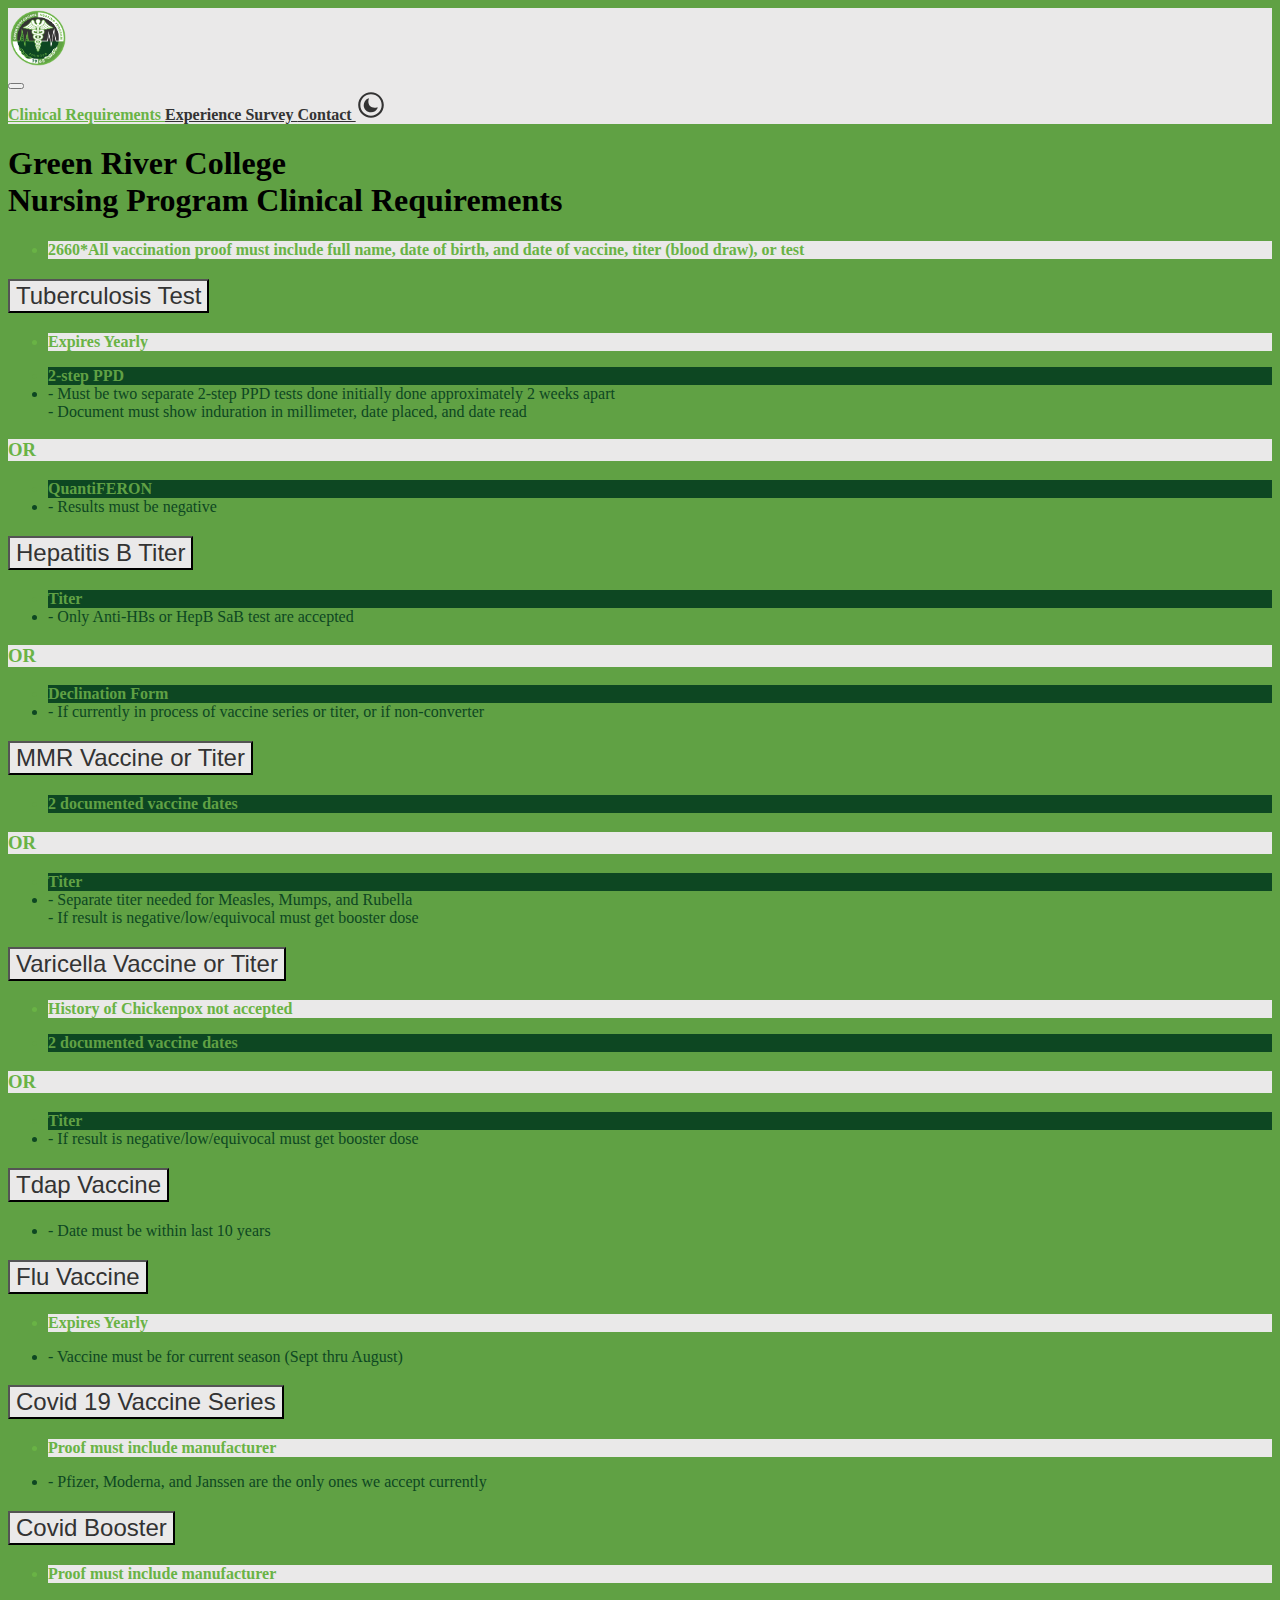
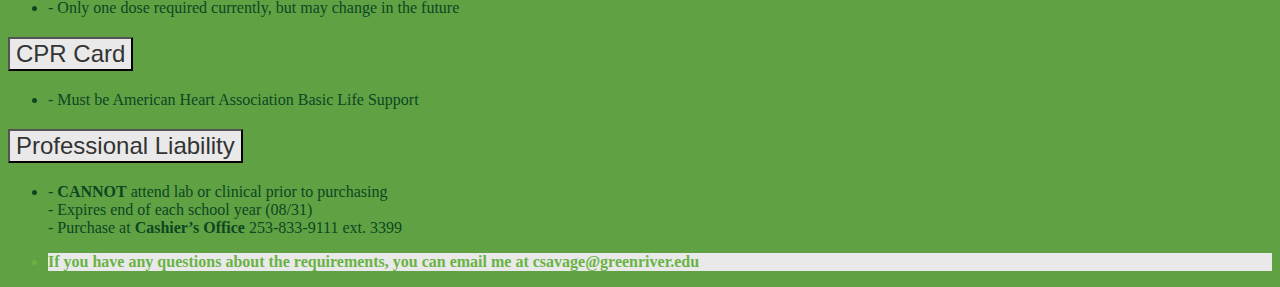
<file: sprint-3/requirements.html>
<!DOCTYPE html>
<html lang="en">
<head>
    <meta charset="UTF-8">
    <meta name="viewport" content="width=device-width, initial-scale=1.0">
    <title>Clinical Requirements</title>
    <link rel="icon" type="image/x-icon" href="/nursing-images/nursing-logo.png">

    <link href="https://cdn.jsdelivr.net/npm/bootstrap@5.3.2/dist/css/bootstrap.min.css" rel="stylesheet" integrity="sha384-T3c6CoIi6uLrA9TneNEoa7RxnatzjcDSCmG1MXxSR1GAsXEV/Dwwykc2MPK8M2HN" crossorigin="anonymous">
    <script src="https://cdn.jsdelivr.net/npm/bootstrap@5.3.2/dist/js/bootstrap.bundle.min.js" integrity="sha384-C6RzsynM9kWDrMNeT87bh95OGNyZPhcTNXj1NW7RuBCsyN/o0jlpcV8Qyq46cDfL" crossorigin="anonymous"></script>
    <link rel="stylesheet" href="/css/nursing-sprint-2.css">

    <!--Implement theme switcher-->
    <script src="/js/theme-switcher.js"></script>
</head>
<body>
    <!--Start of Nav-->
    <nav class="navbar sticky-top navbar-expand-md mb-3 border-bottom">
        <div class="container">
            <div class="navbar-brand">
                <img src="/nursing-images/nursing-logo.png" height="60" alt="GRC Nursing Program founded 1965">
            </div>
            <button class="navbar-toggler" type="button" data-bs-toggle="collapse" data-bs-target="#navbar-nav"
                    aria-controls="navbar-nav" aria-expanded="false" aria-label="Toggle navigation">
                <span class="navbar-toggler-icon"></span>
            </button>
            <div class="collapse navbar-collapse flex-row-reverse" id="navbar-nav">
                <div class="navbar-nav">
                    <a class="nav-link active disabled" href="/sprint-2/requirements.html" aria-current="page">
                        Clinical Requirements
                    </a>
                    <a class="nav-link" href="/sprint-2/experience.html">
                        Experience Survey
                    </a>
                    <a class="nav-link" href="/sprint-2/contact.html">
                        Contact
                    </a>
                    <a class="nav-link" id="theme-switcher">
                        <svg viewBox="0 0 56 56" xmlns="http://www.w3.org/2000/svg">
                            <path id="theme-icon" d="M 27.9999 51.9063 C 41.0546 51.9063 51.9063 41.0781 51.9063 28 C 51.9063 14.9453 41.0312 4.0937 27.9765 4.0937 C 14.8983 4.0937 4.0937 14.9453 4.0937 28 C 4.0937 41.0781 14.9218 51.9063 27.9999 51.9063 Z M 27.9999 47.9219 C 16.9374 47.9219 8.1014 39.0625 8.1014 28 C 8.1014 16.9609 16.9140 8.0781 27.9765 8.0781 C 39.0155 8.0781 47.8983 16.9609 47.9219 28 C 47.9454 39.0625 39.0390 47.9219 27.9999 47.9219 Z M 34.7030 33.2031 C 27.6014 33.2031 23.0546 28.75 23.0546 21.6484 C 23.0546 20.1719 23.4530 18.0859 23.8749 16.9844 C 23.9921 16.6797 24.0155 16.4922 24.0155 16.3750 C 24.0155 16.0234 23.7343 15.6250 23.2421 15.6250 C 23.0780 15.6250 22.7968 15.6484 22.4921 15.7656 C 17.6405 17.6875 14.3827 22.9375 14.3827 28.4453 C 14.3827 36.1563 20.2655 41.6641 27.9765 41.6641 C 33.6014 41.6641 38.4530 38.1953 40.1405 33.9531 C 40.2577 33.6484 40.2812 33.3437 40.2812 33.25 C 40.2812 32.7578 39.8827 32.4297 39.5077 32.4297 C 39.3671 32.4297 39.2030 32.4531 38.9452 32.5234 C 37.9609 32.8750 36.3202 33.2031 34.7030 33.2031 Z">
                            </path>
                        </svg>
                    </a>
                </div>
            </div>
        </div>
    </nav>
    <!--End of Nav-->
    <main class="container" id="requirements">
        <div class="row">
            <div class="col-md-1 col-lg-2">
            </div>
            <div class="col-12 col-md-10 col-lg-8">
                <h1 class="col-12 mb-3 text-center">
                    Green River College
                    <br>
                    Nursing Program Clinical Requirements
                </h1>
                <div class="card my-2 notes">
                    <ul class="list-group list-group-flush text-center">
                        <li class="list-group-item text-break px-2">
                            <strong>2660*All vaccination proof must include full name, date of birth, and date of vaccine, titer (blood draw), or test</strong>
                        </li>
                    </ul>
                </div>

                <div class="accordion mb-3 my-2" id="requirements-accordion">
                    <div class="accordion-item">
                        <h2 class="accordion-header">
                            <button class="accordion-button collapsed" type="button"
                                    data-bs-toggle="collapse" data-bs-target="#tuberculosis-test-info"
                                    aria-expanded="false" aria-controls="tuberculosis-test-info">
                                Tuberculosis Test
                            </button>
                        </h2>
                        <div class="accordion-collapse collapse" id="tuberculosis-test-info">
                            <div class="accordion-body p-0">
                                <div class="requirement-notes">
                                    <ul class="list-group list-group-flush text-center">
                                        <li class="list-group-item">
                                            Expires Yearly
                                        </li>
                                    </ul>
                                </div>
                                <div class="px-3 m-0 align-middle requirement-data">
                                    <ul class="list-group list-group-flush">
                                        <li class="list-group-item h5 mb-0">
                                            2-step PPD
                                        </li>
                                        <li class="list-group-item">
                                            - Must be two separate 2-step PPD tests done initially done
                                            approximately 2 weeks apart
                                            <br>
                                            - Document must show induration in millimeter, date placed,
                                            and date read
                                        </li>
                                    </ul>
                                    <h3 class="or-row text-center py-2 m-0 border">
                                        <strong>OR</strong>
                                    </h3>
                                    <ul class="list-group list-group-flush">
                                        <li class="list-group-item h5 mb-0">
                                            QuantiFERON
                                        </li>
                                        <li class="list-group-item">
                                            - Results must be negative
                                        </li>
                                    </ul>
                                </div>
                            </div>
                        </div>
                    </div>
                    <div class="accordion-item">
                        <h2 class="accordion-header">
                            <button class="accordion-button collapsed" type="button"
                                    data-bs-toggle="collapse" data-bs-target="#hepatitis-b-titer-info"
                                    aria-expanded="false" aria-controls="hepatitis-b-titer-info">
                                Hepatitis B Titer
                            </button>
                        </h2>
                        <div class="accordion-collapse collapse" id="hepatitis-b-titer-info">
                            <div class="accordion-body p-0">
                                <div class="px-3 m-0 align-middle requirement-data">
                                    <ul class="list-group list-group-flush">
                                        <li class="list-group-item h5 mb-0">
                                            Titer
                                        </li>
                                        <li class="list-group-item">
                                            - Only Anti-HBs or HepB SaB test are accepted
                                        </li>
                                    </ul>
                                    <h3 class="or-row text-center py-2 m-0">
                                        <strong>OR</strong>
                                    </h3>
                                    <ul class="list-group list-group-flush">
                                        <li class="list-group-item h5 mb-0">
                                            Declination Form
                                        </li>
                                        <li class="list-group-item">
                                            - If currently in process of vaccine series or titer, or if non-converter
                                        </li>
                                    </ul>
                                </div>
                            </div>
                        </div>
                    </div>
                    <div class="accordion-item">
                        <h2 class="accordion-header">
                            <button class="accordion-button collapsed" type="button"
                                    data-bs-toggle="collapse" data-bs-target="#mmr-vaccine-titer-info"
                                    aria-expanded="false" aria-controls="mmr-vaccine-titer-info">
                                MMR Vaccine or Titer
                            </button>
                        </h2>
                        <div class="accordion-collapse collapse" id="mmr-vaccine-titer-info">
                            <div class="accordion-body p-0">
                                <div class="px-3 m-0 align-middle requirement-data">
                                    <ul class="list-group list-group-flush">
                                        <li class="list-group-item h5 mb-0">
                                            2 documented vaccine dates
                                        </li>
                                    </ul>
                                    <h3 class="or-row text-center py-2 m-0">
                                        <strong>OR</strong>
                                    </h3>
                                    <ul class="list-group list-group-flush">
                                        <li class="list-group-item h5 mb-0">
                                            Titer
                                        </li>
                                        <li class="list-group-item">
                                            - Separate titer needed for Measles, Mumps, and Rubella
                                            <br>
                                            - If result is negative/low/equivocal must get booster dose
                                        </li>
                                    </ul>
                                </div>
                            </div>
                        </div>
                    </div>
                    <div class="accordion-item">
                        <h2 class="accordion-header">
                            <button class="accordion-button collapsed" type="button"
                                    data-bs-toggle="collapse" data-bs-target="#varicella-vaccine-titer-info"
                                    aria-expanded="false" aria-controls="varicella-vaccine-titer-info">
                                Varicella Vaccine or Titer
                            </button>
                        </h2>
                        <div class="accordion-collapse collapse" id="varicella-vaccine-titer-info">
                            <div class="accordion-body p-0">
                                <div class="requirement-notes">
                                    <ul class="list-group list-group-flush text-center">
                                        <li class="list-group-item">
                                            History of Chickenpox not accepted
                                        </li>
                                    </ul>
                                </div>
                                <div class="px-3 m-0 align-middle requirement-data">
                                    <ul class="list-group list-group-flush">
                                        <li class="list-group-item h5 mb-0">
                                            2 documented vaccine dates
                                        </li>
                                    </ul>
                                    <h3 class="or-row text-center py-2 m-0">
                                        <strong>OR</strong>
                                    </h3>
                                    <ul class="list-group list-group-flush">
                                        <li class="list-group-item h5 mb-0">
                                            Titer
                                        </li>
                                        <li class="list-group-item">
                                            - If result is negative/low/equivocal must get booster dose
                                        </li>
                                    </ul>
                                </div>
                            </div>
                        </div>
                    </div>
                    <div class="accordion-item">
                        <h2 class="accordion-header">
                            <button class="accordion-button collapsed" type="button"
                                    data-bs-toggle="collapse" data-bs-target="#tdap-vaccine-info"
                                    aria-expanded="false" aria-controls="tdap-vaccine-info">
                                Tdap Vaccine
                            </button>
                        </h2>
                        <div class="accordion-collapse collapse" id="tdap-vaccine-info">
                            <div class="accordion-body p-0">
                                <div class="px-3 m-0 align-middle requirement-data">
                                    <ul class="list-group list-group-flush">
                                        <li class="list-group-item">
                                            - Date must be within last 10 years
                                        </li>
                                    </ul>
                                </div>
                            </div>
                        </div>
                    </div>
                    <div class="accordion-item">
                        <h2 class="accordion-header">
                            <button class="accordion-button collapsed" type="button"
                                    data-bs-toggle="collapse" data-bs-target="#flu-vaccine-info"
                                    aria-expanded="false" aria-controls="flu-vaccine-info">
                                Flu Vaccine
                            </button>
                        </h2>
                        <div class="accordion-collapse collapse" id="flu-vaccine-info">
                            <div class="accordion-body p-0">
                                <div class="requirement-notes">
                                    <ul class="list-group list-group-flush text-center">
                                        <li class="list-group-item">
                                            Expires Yearly
                                        </li>
                                    </ul>
                                </div>
                                <div class="px-3 m-0 align-middle requirement-data">
                                    <ul class="list-group list-group-flush">
                                        <li class="list-group-item">
                                            - Vaccine must be for current season (Sept thru August)
                                        </li>
                                    </ul>
                                </div>
                            </div>
                        </div>
                    </div>
                    <div class="accordion-item">
                        <h2 class="accordion-header">
                            <button class="accordion-button collapsed" type="button"
                                    data-bs-toggle="collapse" data-bs-target="#covid19-vaccine-info"
                                    aria-expanded="false" aria-controls="covid19-vaccine-info">
                                Covid 19 Vaccine Series
                            </button>
                        </h2>
                        <div class="accordion-collapse collapse" id="covid19-vaccine-info">
                            <div class="accordion-body p-0">
                                <div class="requirement-notes">
                                    <ul class="list-group list-group-flush text-center">
                                        <li class="list-group-item">
                                            Proof must include manufacturer
                                        </li>
                                    </ul>
                                </div>
                                <div class="px-3 m-0 align-middle requirement-data">
                                    <ul class="list-group list-group-flush">
                                        <li class="list-group-item">
                                            - Pfizer, Moderna, and Janssen are the only ones we accept currently
                                        </li>
                                    </ul>
                                </div>
                            </div>
                        </div>
                    </div>
                    <div class="accordion-item">
                        <h2 class="accordion-header">
                            <button class="accordion-button collapsed" type="button"
                                    data-bs-toggle="collapse" data-bs-target="#covid-booster-info"
                                    aria-expanded="false" aria-controls="covid-booster-info">
                                Covid Booster
                            </button>
                        </h2>
                        <div class="accordion-collapse collapse" id="covid-booster-info">
                            <div class="accordion-body p-0">
                                <div class="requirement-notes">
                                    <ul class="list-group list-group-flush text-center">
                                        <li class="list-group-item">
                                            Proof must include manufacturer
                                        </li>
                                    </ul>
                                </div>
                                <div class="px-3 m-0 align-middle requirement-data">
                                    <ul class="list-group list-group-flush">
                                        <li class="list-group-item">
                                            - Only one dose required currently, but may change in the future
                                        </li>
                                    </ul>
                                </div>
                            </div>
                        </div>
                    </div>
                    <div class="accordion-item">
                        <h2 class="accordion-header">
                            <button class="accordion-button collapsed" type="button"
                                    data-bs-toggle="collapse" data-bs-target="#cpr-card-info"
                                    aria-expanded="false" aria-controls="cpr-card-info">
                                CPR Card
                            </button>
                        </h2>
                        <div class="accordion-collapse collapse" id="cpr-card-info">
                            <div class="accordion-body p-0">
                                <div class="px-3 m-0 align-middle requirement-data">
                                    <ul class="list-group list-group-flush">
                                        <li class="list-group-item">
                                            - Must be American Heart Association Basic Life Support
                                        </li>
                                    </ul>
                                </div>
                            </div>
                        </div>
                    </div>
                    <div class="accordion-item">
                        <h2 class="accordion-header">
                            <button class="accordion-button collapsed" type="button"
                                    data-bs-toggle="collapse" data-bs-target="#professional-liability-info"
                                    aria-expanded="false" aria-controls="professional-liability-info">
                                Professional Liability
                            </button>
                        </h2>
                        <div class="accordion-collapse collapse" id="professional-liability-info">
                            <div class="accordion-body p-0">
                                <div class="px-3 m-0 align-middle requirement-data">
                                    <ul class="list-group list-group-flush">
                                        <li class="list-group-item">
                                            - <strong>CANNOT</strong> attend lab or clinical prior to purchasing
                                            <br>
                                            - Expires end of each school year (08/31)
                                            <br>
                                            - Purchase at <strong>Cashier’s Office</strong> 253-833-9111 ext. 3399
                                        </li>
                                    </ul>
                                </div>
                            </div>
                        </div>
                    </div>
                </div>

                <div class="card my-2 notes">
                    <ul class="list-group list-group-flush text-center">
                        <li class="list-group-item text-break px-2">
                            <b>If you have any questions about the requirements, you can email me at csavage@greenriver.edu</b>
                        </li>
                    </ul>
                </div>
            </div>
            <div class="col-md-1 col-lg-2">
            </div>
        </div>
    </main>
</body>
</html>
</file>
<file: css/gecko.css>
:root {
    --gecko-primary-color: #a3e38b;
    --gecko-secondary-color: #5abc34;
    --gecko-accent-color: #107010;
}

body {
    background: var(--gecko-primary-color);
}

nav, .dropdown-menu, .card, .list-group-item {
    background: var(--gecko-secondary-color);
    box-shadow: 0 0 4px 0 var(--gecko-accent-color);
}

.navbar-nav .nav-link,
.nav-item .dropdown-item {
    color: var(--gecko-accent-color);
    font-weight: bold;
}

.navbar-nav .nav-link:hover,
.nav-item .dropdown-item:hover {
    color: var(--gecko-primary-color) !important;
}

.nav-item .dropdown-item:hover {
    background: var(--gecko-accent-color) !important;
}

.nav-item .dropdown-item:focus {
    background: none;
}

.nav-item .dropdown-item.active {
    background: none;
    color: black;
}

a {
    text-decoration: none;
}

.card {
    --bs-card-border-color: var(--gecko-accent-color);
}

.list-group {
    --bs-list-group-border-color: var(--gecko-accent-color);
}

.dropdown-center > .dropdown-menu.show {
    transform: translateX(2.5vw);
    margin-left: calc(-75px - 12px) !important; 
}
</file>
<file: css/practice.css>
:root {
    --geckoPrimaryColor: #a3e38b;
    --geckoSecondaryColor: #5abc34;
    --geckoAccentColor: #107010;
}

body {
    background: var(--geckoPrimaryColor);
}

nav, .dropdown-menu, .card, .list-group-item {
    background: var(--geckoSecondaryColor);
    box-shadow: 0 0 4px 0 var(--geckoAccentColor);
}

.navbar-nav .nav-link,
.nav-item .dropdown-item {
    color: var(--geckoAccentColor);
    font-weight: bold;
}

.navbar-nav .nav-link:hover,
.nav-item .dropdown-item:hover {
    color: var(--geckoPrimaryColor) !important;
}

.nav-item .dropdown-item:hover {
    background: var(--geckoAccentColor) !important;
}

.nav-item .dropdown-item:focus {
    background: none;
}

.nav-item .dropdown-item.active {
    background: none;
    color: black;
}

a {
    text-decoration: none;
}
</file>
<file: css/nursing.css>
:root {
    --nursing-primary-color: #60a144;
    --nursing-primary-color-variant: #0d4722;
    
    --nursing-secondary-color: #eae9e9;
    --nursing-secondary-color-variant: #333333;

    --nursing-accent-color: #69b345;

    --accordion-dropdown-icon: url("data:image/svg+xml,<svg xmlns='http://www.w3.org/2000/svg' viewBox='0 0 16 16' fill='%23a7cf8c'><path fill-rule='evenodd' d='M1.646 4.646a.5.5 0 0 1 .708 0L8 10.293l5.646-5.647a.5.5 0 0 1 .708.708l-6 6a.5.5 0 0 1-.708 0l-6-6a.5.5 0 0 1 0-.708z'/></svg>");

    /*Bootstrap overloads*/
    --bs-body-bg: var(--nursing-secondary-color);
    --bs-body-color: var(--nursing-secondary-color-variant);
    --bs-border-color: var(--nursing-primary-color-variant);
    --bs-border-color-translucent: var(--nursing-primary-color-variant);
}

[data-bs-theme=dark] {
    --nursing-primary-color: #0d4722;
    --nursing-primary-color-variant: #60a144;
    
    --nursing-secondary-color: #333333;
    --nursing-secondary-color-variant: #fdfdfd;
}

body {
    background: var(--nursing-primary-color);
}

nav.navbar {
    background: var(--nursing-secondary-color);
}

.navbar-nav > a.nav-link {
    color: var(--nursing-secondary-color-variant);
    font-weight: bold;
}

.navbar-nav a#theme-switcher.nav-link > svg {
    fill: var(--nursing-secondary-color-variant);
    transition: fill 0.2s;
    width: 30px;
}

.navbar-nav > .nav-link:hover {
    color: var(--nursing-accent-color);
}

.navbar-nav a#theme-switcher.nav-link:hover > svg {
    fill: var(--nursing-accent-color);
    cursor: pointer;
}

a.active {
    color: var(--nursing-accent-color) !important;
}

/******************
** REQUIREMENTS ***
******************/

button.accordion-button.collapsed,
button.accordion-button:not(.collapsed) {
    background: var(--nursing-secondary-color);
    color: var(--nursing-secondary-color-variant);
    font-size: x-large;
    transition: background .3s ease-in-out;
}

button.accordion-button:hover {
    background: var(--nursing-accent-color);
}

button.accordion-button::after,
button.accordion-button:not(.collapsed)::after {
    background-image: var(--accordion-dropdown-icon);
}

table.requirement-data tr > td.p-0,
table.requirement-data ul.list-group.list-group-flush > li.list-group-item {
    background: var(--nursing-primary-color-variant);
    color: var(--nursing-primary-color);
}

table.requirement-data ul.list-group.list-group-flush > li.list-group-item:nth-of-type(even) {
    background: var(--nursing-primary-color);
    color: var(--nursing-primary-color-variant);
}

.card.notes li.list-group-item,
table.requirement-data th,
table.requirement-data th.table-or-column,
table.requirement-data td.table-or-column {
    background: var(--nursing-secondary-color);
    color: var(--nursing-accent-color) !important;
}

li.list-group-item {
    --bs-list-group-color: var(--nursing-secondary-color-variant) !important;
}

ul.requirement-notes > li.list-group-item {
    background: var(--nursing-secondary-color);
}

/******************
***** CONTACT *****
******************/

.form-floating > textarea.form-control {
    height: 100px;
}

form button.btn {
    background: var(--nursing-secondary-color);
    transition: background .3s;
}

form button.btn:hover {
    background: var(--nursing-accent-color);
}

/******************
*** EXPERIENCE ****
******************/

.star-rating {
    display: flex;
    flex-direction: row-reverse;
    justify-content: flex-end;
    padding-left: 15px;
}

/* Remove radio default styling */
input.radio-input {
    opacity: 0;
}

label.radio-label {
    font-size: 0;
}

/* Style radios as stars */
label.radio-label:before {
    font-size: 1.8rem;
    content: "★";
    cursor: pointer;
    transition: color .2s ease-in-out;
}

input.radio-input:hover ~ label.radio-label,
input.radio-input:checked ~ label.radio-label {
    color: var(--nursing-accent-color);
}

button#submit-experience {
    background: #60a144;
}

button#submit-experience:hover {
    background: #107010;
    color: #60a144;
}
</file>
<file: css/nursing-sprint-3.css>
:root {
    --nursing-primary-color: #60a144;
    --nursing-primary-color-variant: #0d4722;
    
    --nursing-secondary-color: #eae9e9;
    --nursing-secondary-color-variant: #333333;

    --nursing-accent-color: #69b345;

    --accordion-dropdown-icon: url("data:image/svg+xml,<svg xmlns='http://www.w3.org/2000/svg' viewBox='0 0 16 16' fill='%23a7cf8c'><path fill-rule='evenodd' d='M1.646 4.646a.5.5 0 0 1 .708 0L8 10.293l5.646-5.647a.5.5 0 0 1 .708.708l-6 6a.5.5 0 0 1-.708 0l-6-6a.5.5 0 0 1 0-.708z'/></svg>");

    /** Bootstrap overloads **/
    --bs-body-bg: var(--nursing-secondary-color);
    --bs-body-color: var(--nursing-secondary-color-variant);
    --bs-border-color: var(--nursing-primary-color-variant);
    --bs-border-color-translucent: var(--nursing-primary-color-variant);
    
    --bs-danger: #F02D3A;
    --bs-orange: #F28123;
    --bs-green: #1C9B4B;
    --bs-blue: #009FB7;
}

[data-bs-theme=dark] {
    --nursing-primary-color: #0d4722;
    --nursing-primary-color-variant: #60a144;
    
    --nursing-secondary-color: #333333;
    --nursing-secondary-color-variant: #fdfdfd;
}

/** Bootstrap overloads **/
.text-danger {
    color: var(--bs-danger);
}

.btn.btn-danger {
    background: var(--bs-danger);
}

.btn.btn-danger:hover {
    background: #D20F1C;
}

button.btn.btn-success,
a.btn.btn-success {
    background: var(--nursing-accent-color);
    color: var(--nursing-secondary-color-variant);
}

button.btn.btn-success:hover,
a.btn.btn-success:hover {
    background: #579339;
}

.alert {
    width: fit-content;
    margin: auto;
}

.alert-light {
    --bs-alert-bg: var(--bs-body-bg);
    --bs-alert-color: var(--secondary-color-variant);
}

.alert.alert-light > hr {
    color: var(--secondary-color-variant);
}

.table tr:hover {
    background-color: var(--nursing-accent-color);
    color: var(--nursing-secondary-color-variant)
}

/** receipt.php **/
.bg-blue {
    background: var(--bs-blue);
    color: var(--nursing-secondary-color);
}

.bg-green {
    background: var(--bs-green);
    color: var(--nursing-secondary-color);
}

.bg-red {
    background: var(--bs-danger);
}

.bg-orange {
    background: var(--bs-orange);
}

/** General Styling **/

body {
    background: var(--nursing-primary-color);
}

nav.navbar {
    background: var(--nursing-secondary-color);
}

.navbar-nav > a.nav-link {
    color: var(--nursing-secondary-color-variant);
    font-weight: bold;
}

.navbar-nav a#theme-switcher.nav-link > svg {
    fill: var(--nursing-secondary-color-variant);
    transition: fill 0.2s;
    width: 30px;
}

.navbar-nav > .nav-link:hover {
    color: var(--nursing-accent-color);
}

.navbar-nav a#theme-switcher.nav-link:hover > svg {
    fill: var(--nursing-accent-color);
    cursor: pointer;
}

a.active {
    color: var(--nursing-accent-color) !important;
}

/******************
** REQUIREMENTS ***
******************/

button.accordion-button.collapsed,
button.accordion-button:not(.collapsed) {
    background: var(--nursing-secondary-color);
    color: var(--nursing-secondary-color-variant);
    font-size: x-large;
    transition: background .3s ease-in-out;
}

button.accordion-button:hover {
    background: var(--nursing-accent-color);
}

button.accordion-button::after,
button.accordion-button:not(.collapsed)::after {
    background-image: var(--accordion-dropdown-icon);
}

.requirement-data ul.list-group.list-group-flush > li.list-group-item.h5 {
    background: var(--nursing-primary-color-variant);
    color: var(--nursing-primary-color);
    font-weight: bold;
}

.requirement-data ul.list-group.list-group-flush > li.list-group-item {
    background: var(--nursing-primary-color);
    color: var(--nursing-primary-color-variant);
}

.card.notes li.list-group-item,
.requirement-note li,
.requirement-data .or-row {
    background: var(--nursing-secondary-color) !important;
    color: var(--nursing-accent-color) !important;
}

.requirement-note li {
    font-weight: bold;
}

li.list-group-item {
    --bs-list-group-color: var(--nursing-secondary-color-variant) !important;
}

ul.requirement-note > li.list-group-item {
    background: var(--nursing-secondary-color);
}

/******************
***** CONTACT *****
******************/

.form-floating > textarea.form-control {
    height: 100px;
}

form button.btn {
    background: var(--nursing-secondary-color);
    transition: background .3s;
}

form button.btn:hover {
    background: var(--nursing-accent-color); 
}

/******************
*** EXPERIENCE ****
******************/

.star-rating {
    display: flex;
    flex-direction: row-reverse;
    justify-content: flex-end;
    padding-left: 15px;
}

/* Remove radio default styling */
input.radio-input {
    opacity: 0;
}

label.radio-label {
    font-size: 0;
}

/* Style radios as stars */
label.radio-label:before {
    font-size: 1.8rem;
    content: "★";
    cursor: pointer;
    transition: color .2s ease-in-out;
}

input.radio-input:hover ~ label.radio-label,
input.radio-input:checked ~ label.radio-label {
    color: var(--nursing-accent-color);
}
</file>
<file: css/nursing-sprint-2.css>
:root {
    --nursing-primary-color: #60a144;
    --nursing-primary-color-variant: #0d4722;
    
    --nursing-secondary-color: #eae9e9;
    --nursing-secondary-color-variant: #333333;

    --nursing-accent-color: #69b345;

    --accordion-dropdown-icon: url("data:image/svg+xml,<svg xmlns='http://www.w3.org/2000/svg' viewBox='0 0 16 16' fill='%23a7cf8c'><path fill-rule='evenodd' d='M1.646 4.646a.5.5 0 0 1 .708 0L8 10.293l5.646-5.647a.5.5 0 0 1 .708.708l-6 6a.5.5 0 0 1-.708 0l-6-6a.5.5 0 0 1 0-.708z'/></svg>");

    /** Bootstrap overloads **/
    --bs-body-bg: var(--nursing-secondary-color);
    --bs-body-color: var(--nursing-secondary-color-variant);
    --bs-border-color: var(--nursing-primary-color-variant);
    --bs-border-color-translucent: var(--nursing-primary-color-variant);
    
    --bs-danger: #F02D3A;
    --bs-orange: #F28123;
}

[data-bs-theme=dark] {
    --nursing-primary-color: #0d4722;
    --nursing-primary-color-variant: #60a144;
    
    --nursing-secondary-color: #333333;
    --nursing-secondary-color-variant: #fdfdfd;
}

/** Bootstrap overloads **/
.text-danger {
    color: var(--bs-danger);
}

.btn.btn-danger {
    background: var(--bs-danger);
}

.btn.btn-danger:hover {
    background: #D20F1C;
}

.bg-orange {
    background: var(--bs-orange) !important;
}

button.btn.btn-success,
a.btn.btn-success {
    background: var(--nursing-accent-color);
}

button.btn.btn-success:hover,
a.btn.btn-success:hover {
    background: #579339;
}

/** General Styling **/

body {
    background: var(--nursing-primary-color);
}

nav.navbar {
    background: var(--nursing-secondary-color);
}

.navbar-nav > a.nav-link {
    color: var(--nursing-secondary-color-variant);
    font-weight: bold;
}

.navbar-nav a#theme-switcher.nav-link > svg {
    fill: var(--nursing-secondary-color-variant);
    transition: fill 0.2s;
    width: 30px;
}

.navbar-nav > .nav-link:hover {
    color: var(--nursing-accent-color);
}

.navbar-nav a#theme-switcher.nav-link:hover > svg {
    fill: var(--nursing-accent-color);
    cursor: pointer;
}

a.active {
    color: var(--nursing-accent-color) !important;
}

/******************
** REQUIREMENTS ***
******************/

button.accordion-button.collapsed,
button.accordion-button:not(.collapsed) {
    background: var(--nursing-secondary-color);
    color: var(--nursing-secondary-color-variant);
    font-size: x-large;
    transition: background .3s ease-in-out;
}

button.accordion-button:hover {
    background: var(--nursing-accent-color);
}

button.accordion-button::after,
button.accordion-button:not(.collapsed)::after {
    background-image: var(--accordion-dropdown-icon);
}

.requirement-data ul.list-group.list-group-flush > li.list-group-item.h5 {
    background: var(--nursing-primary-color-variant);
    color: var(--nursing-primary-color);
    font-weight: bold;
}

.requirement-data ul.list-group.list-group-flush > li.list-group-item {
    background: var(--nursing-primary-color);
    color: var(--nursing-primary-color-variant);
}

.card.notes li.list-group-item,
.requirement-notes li,
.requirement-data .or-row {
    background: var(--nursing-secondary-color) !important;
    color: var(--nursing-accent-color) !important;
}

.requirement-notes li {
    font-weight: bold;
}

li.list-group-item {
    --bs-list-group-color: var(--nursing-secondary-color-variant) !important;
}

ul.requirement-notes > li.list-group-item {
    background: var(--nursing-secondary-color);
}

/******************
***** CONTACT *****
******************/

.form-floating > textarea.form-control {
    height: 100px;
}

form button.btn {
    background: var(--nursing-secondary-color);
    transition: background .3s;
}

form button.btn:hover {
    background: var(--nursing-accent-color); 
}

/******************
*** EXPERIENCE ****
******************/

.star-rating {
    display: flex;
    flex-direction: row-reverse;
    justify-content: flex-end;
    padding-left: 15px;
}

/* Remove radio default styling */
input.radio-input {
    opacity: 0;
}

label.radio-label {
    font-size: 0;
}

/* Style radios as stars */
label.radio-label:before {
    font-size: 1.8rem;
    content: "★";
    cursor: pointer;
    transition: color .2s ease-in-out;
}

input.radio-input:hover ~ label.radio-label,
input.radio-input:checked ~ label.radio-label {
    color: var(--nursing-accent-color);
}
</file>
